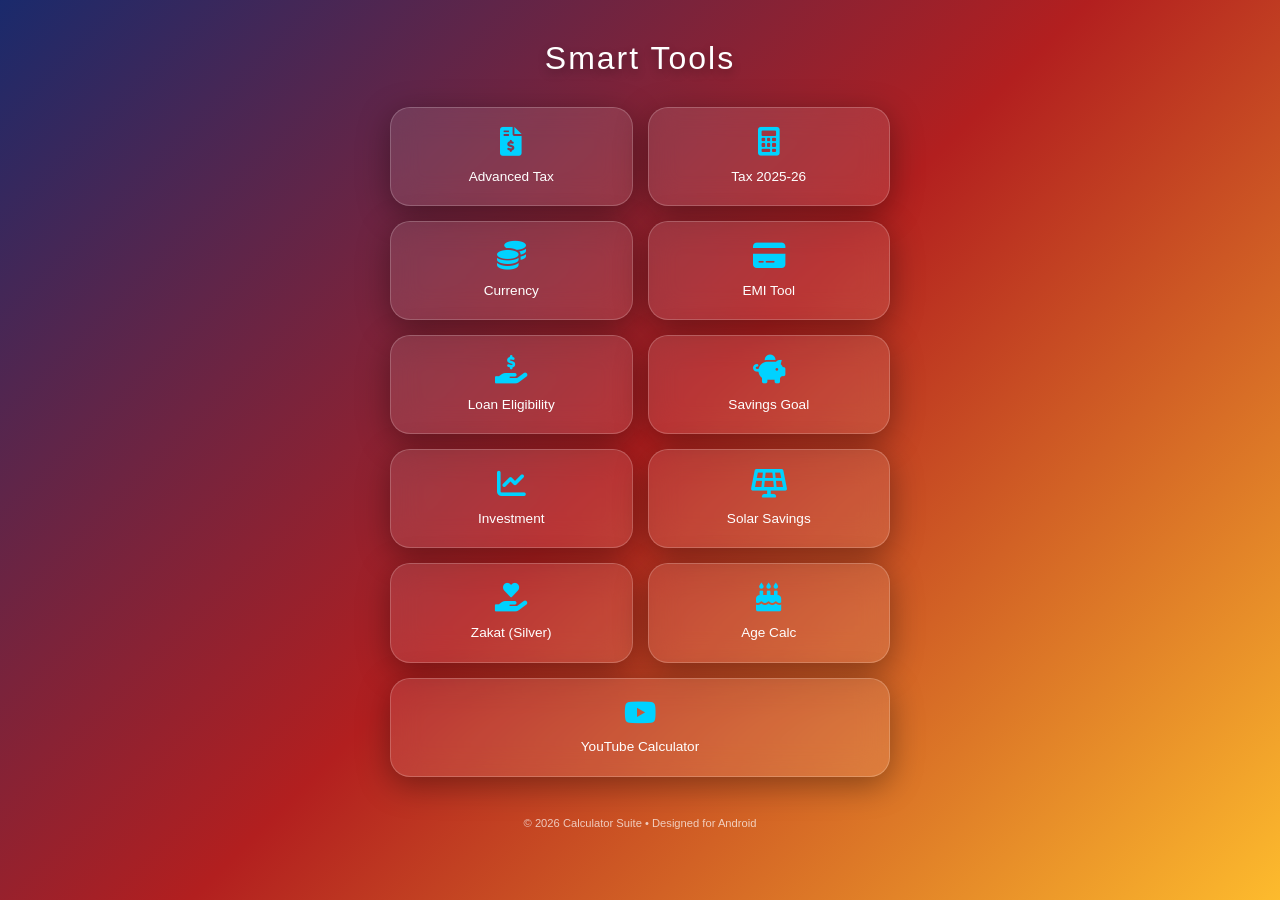
<file: index.html>
<!DOCTYPE html>
<html lang="en">
<head>
    <meta charset="UTF-8">
    <meta name="viewport" content="width=device-width, initial-scale=1.0">
    <title>Calculators Hub</title>
    <link href="https://cdnjs.cloudflare.com/ajax/libs/font-awesome/6.0.0/css/all.min.css" rel="stylesheet">
    <style>
        :root {
            --glass-bg: rgba(255, 255, 255, 0.1);
            --glass-border: rgba(255, 255, 255, 0.2);
            --text-color: #ffffff;
            --accent-color: #00d2ff;
        }

        * {
            margin: 0;
            padding: 0;
            box-sizing: border-box;
            font-family: 'Segoe UI', Roboto, Helvetica, Arial, sans-serif;
        }

        body {
            background: linear-gradient(135deg, #1a2a6c, #b21f1f, #fdbb2d);
            background-attachment: fixed;
            min-height: 100vh;
            display: flex;
            justify-content: center;
            align-items: flex-start;
            padding: 20px;
            color: var(--text-color);
        }

        .container {
            width: 100%;
            max-width: 500px; /* Mobile app feel on desktop */
            margin-top: 20px;
        }

        header {
            text-align: center;
            margin-bottom: 30px;
        }

        header h1 {
            font-weight: 300;
            letter-spacing: 2px;
            font-size: 2rem;
            text-shadow: 0 4px 10px rgba(0,0,0,0.3);
        }

        .grid {
            display: grid;
            grid-template-columns: repeat(2, 1fr);
            gap: 15px;
        }

        .calc-card {
            background: var(--glass-bg);
            backdrop-filter: blur(15px);
            -webkit-backdrop-filter: blur(15px);
            border: 1px solid var(--glass-border);
            border-radius: 20px;
            padding: 20px;
            text-align: center;
            text-decoration: none;
            color: white;
            transition: transform 0.2s, background 0.3s;
            display: flex;
            flex-direction: column;
            align-items: center;
            justify-content: center;
            box-shadow: 0 8px 32px 0 rgba(0, 0, 0, 0.37);
        }

        .calc-card:active {
            transform: scale(0.95);
            background: rgba(255, 255, 255, 0.2);
        }

        .calc-card i {
            font-size: 1.8rem;
            margin-bottom: 12px;
            color: var(--accent-color);
        }

        .calc-card span {
            font-size: 0.85rem;
            font-weight: 500;
            line-height: 1.2;
        }

        /* Full width for specific items or odd numbers */
        .full-width {
            grid-column: span 2;
        }

        footer {
            margin-top: 40px;
            text-align: center;
            font-size: 0.7rem;
            opacity: 0.7;
        }
    </style>
</head>
<body>

<div class="container">
    <header>
        <h1>Smart Tools</h1>
    </header>

    <div class="grid">
        <a href="https://naar04.github.io/calculators/advanced-income-tax-calculator-pakistan.html" class="calc-card">
            <i class="fas fa-file-invoice-dollar"></i>
            <span>Advanced Tax</span>
        </a>
        
        <a href="https://naar04.github.io/calculators/income-tax-calculator-2025-26.html" class="calc-card">
            <i class="fas fa-calculator"></i>
            <span>Tax 2025-26</span>
        </a>

        <a href="https://naar04.github.io/calculators/currency-converter-pakistan-2026-pkr-to.html" class="calc-card">
            <i class="fas fa-coins"></i>
            <span>Currency</span>
        </a>

        <a href="https://naar04.github.io/calculators/emi-calculator-monthly-installment-tool.html" class="calc-card">
            <i class="fas fa-credit-card"></i>
            <span>EMI Tool</span>
        </a>

        <a href="https://naar04.github.io/calculators/loan-eligibility-calculator-pakistan.html" class="calc-card">
            <i class="fas fa-hand-holding-usd"></i>
            <span>Loan Eligibility</span>
        </a>

        <a href="https://naar04.github.io/calculators/savings-goal-calculator-pakistan-2026.html" class="calc-card">
            <i class="fas fa-piggy-bank"></i>
            <span>Savings Goal</span>
        </a>

        <a href="https://naar04.github.io/calculators/savings-investment-calculator-pakistan.html" class="calc-card">
            <i class="fas fa-chart-line"></i>
            <span>Investment</span>
        </a>

        <a href="https://naar04.github.io/calculators/solar-savings-calculator-pakistan-2026.html" class="calc-card">
            <i class="fas fa-solar-panel"></i>
            <span>Solar Savings</span>
        </a>

        <a href="https://naar04.github.io/calculators/zakat-calculator-based-on-silver-nisab.html" class="calc-card">
            <i class="fas fa-hand-holding-heart"></i>
            <span>Zakat (Silver)</span>
        </a>

        <a href="https://naar04.github.io/calculators/age-calculator-2026-exact-age-in-years.html" class="calc-card">
            <i class="fas fa-birthday-cake"></i>
            <span>Age Calc</span>
        </a>

        <a href="https://naar04.github.io/calculators/Youtube_calculator.html" class="calc-card full-width">
            <i class="fab fa-youtube"></i>
            <span>YouTube Calculator</span>
        </a>
    </div>

    <footer>
        © 2026 Calculator Suite • Designed for Android
    </footer>
</div>

</body>
</html>
</file>
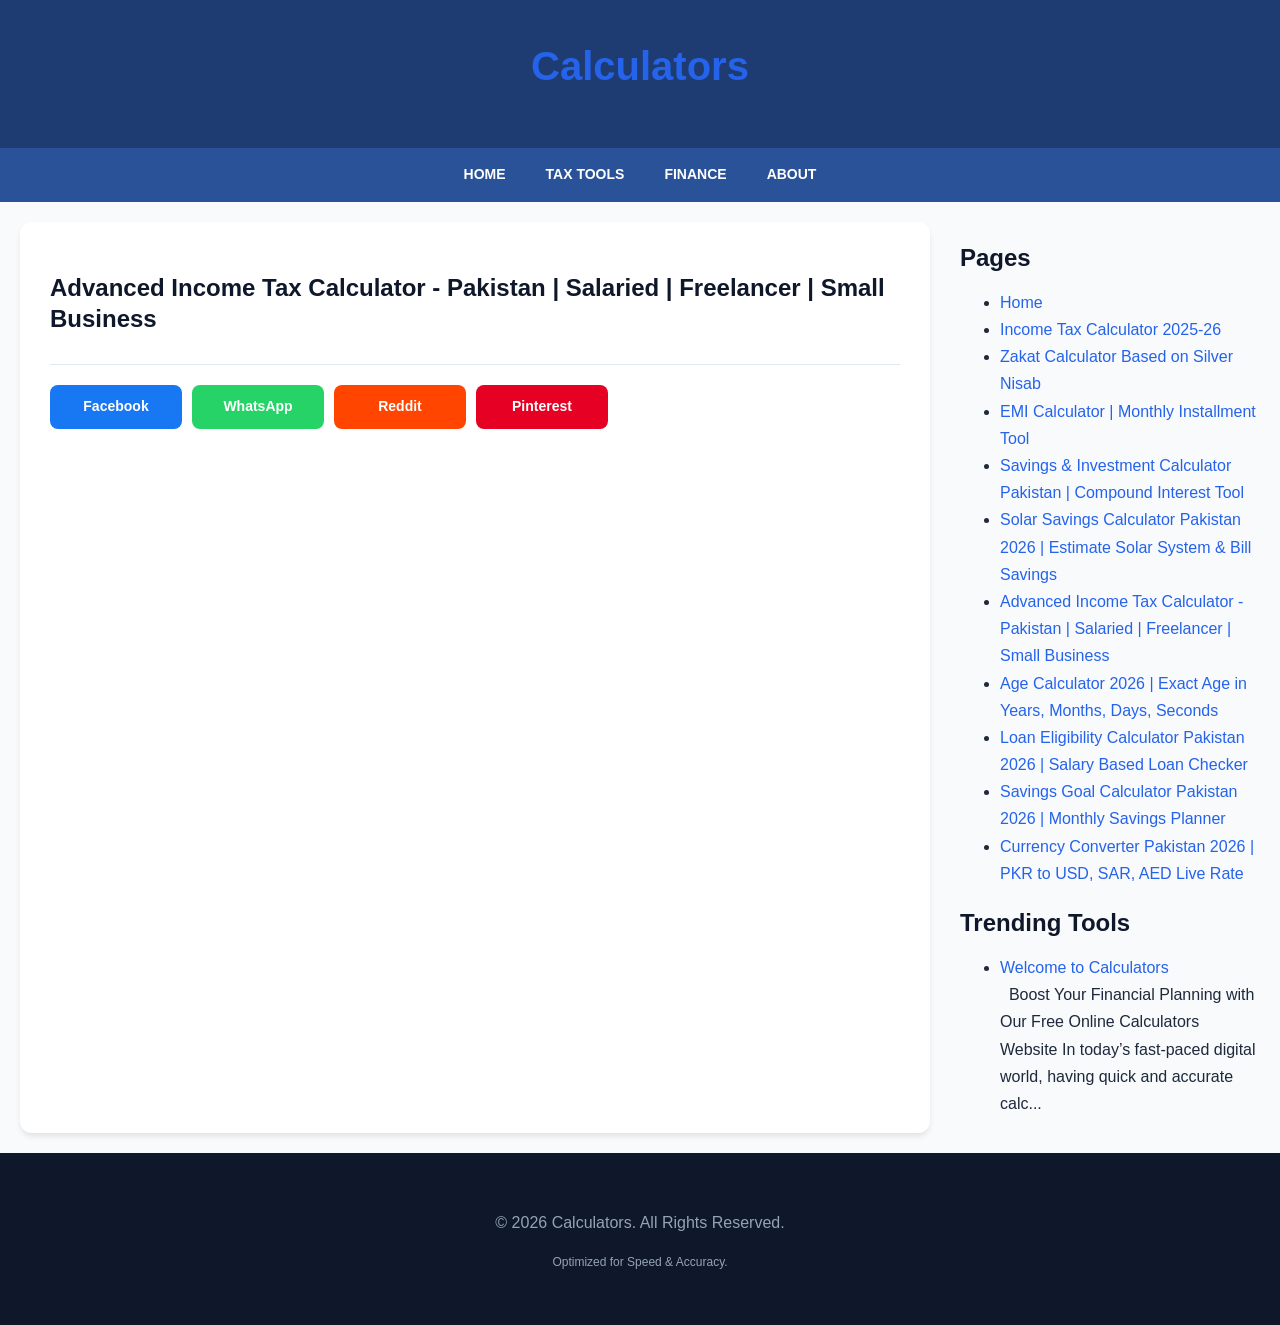
<file: advanced-income-tax-calculator-pakistan.html>
<!DOCTYPE html>
<html class='v2' dir='ltr' xmlns='http://www.w3.org/1999/xhtml' xmlns:b='http://www.google.com/2005/gml/b' xmlns:data='http://www.google.com/2005/gml/data' xmlns:expr='http://www.google.com/2005/gml/expr'>
<head>
<link href='https://www.blogger.com/static/v1/widgets/2872013778-css_bundle_v2.css' rel='stylesheet' type='text/css'/>
<meta charset='UTF-8'/>
<meta content='width=device-width, initial-scale=1' name='viewport'/>
<title>Advanced Income Tax Calculator - Pakistan | Salaried | Freelancer | Small Business | Calculators</title>
<meta content='text/html; charset=UTF-8' http-equiv='Content-Type'/>
<meta content='blogger' name='generator'/>
<link href='https://calculators-pk.blogspot.com/favicon.ico' rel='icon' type='image/x-icon'/>
<link href='https://calculators-pk.blogspot.com/p/advanced-income-tax-calculator-pakistan.html' rel='canonical'/>
<link rel="alternate" type="application/atom+xml" title="Calculators - Atom" href="https://calculators-pk.blogspot.com/feeds/posts/default" />
<link rel="alternate" type="application/rss+xml" title="Calculators - RSS" href="https://calculators-pk.blogspot.com/feeds/posts/default?alt=rss" />
<link rel="service.post" type="application/atom+xml" title="Calculators - Atom" href="https://www.blogger.com/feeds/2702618381823278443/posts/default" />
<!--Can't find substitution for tag [blog.ieCssRetrofitLinks]-->
<meta content='Advanced Income Tax Calculator for Pakistan | Salaried | Freelancer | Small Business. ' name='description'/>
<meta content='https://calculators-pk.blogspot.com/p/advanced-income-tax-calculator-pakistan.html' property='og:url'/>
<meta content='Advanced Income Tax Calculator - Pakistan | Salaried | Freelancer | Small Business' property='og:title'/>
<meta content='Advanced Income Tax Calculator for Pakistan | Salaried | Freelancer | Small Business. ' property='og:description'/>
<!-- SEO & Social Meta Tags -->
<meta content='Advanced Income Tax Calculator for Pakistan | Salaried | Freelancer | Small Business. ' name='description'/>
<link href='https://calculators-pk.blogspot.com/p/advanced-income-tax-calculator-pakistan.html' rel='canonical'/>
<style id='page-skin-1' type='text/css'><!--
/* RESET & CORE COLORS */
body {
margin: 0; padding: 0;
font-family: -apple-system, BlinkMacSystemFont, "Segoe UI", Roboto, Helvetica, Arial, sans-serif;
background-color: #f8fafc; /* Light background */
color: #1e293b; /* Dark charcoal text for readability */
line-height: 1.7;
-webkit-font-smoothing: antialiased;
}
/* TYPOGRAPHY */
h1, h2, h3 { color: #0f172a; line-height: 1.3; margin-bottom: 1rem; }
a { color: #2563eb; text-decoration: none; transition: color 0.2s; }
a:hover { color: #1d4ed8; text-decoration: underline; }
/* LAYOUT - FULL WIDTH */
.site-wrapper { width: 100%; display: flex; flex-direction: column; min-height: 100vh; }
.header { background: #1e3c72; color: #ffffff; padding: 40px 20px; text-align: center; }
.header h1 { color: #ffffff; margin: 0; font-size: 2.5rem; }
.nav { background: #2a5298; position: sticky; top: 0; z-index: 100; display: flex; justify-content: center; overflow-x: auto; }
.nav a { color: #ffffff; padding: 15px 20px; font-weight: 600; font-size: 14px; text-transform: uppercase; white-space: nowrap; }
.nav a:hover { background: rgba(255,255,255,0.1); }
.content-container {
display: flex;
width: 100%;
box-sizing: border-box;
padding: 20px;
gap: 30px;
}
.main-area { flex: 3; background: #ffffff; padding: 30px; border-radius: 12px; box-shadow: 0 4px 6px -1px rgba(0,0,0,0.1); }
.sidebar-area { flex: 1; min-width: 300px; }
/* GRID FOR HOMEPAGE LINKS */
.tool-grid { display: grid; grid-template-columns: repeat(auto-fill, minmax(280px, 1fr)); gap: 20px; }
.tool-card {
border: 1px solid #e2e8f0; padding: 25px; border-radius: 12px;
background: #ffffff; transition: transform 0.2s, box-shadow 0.2s;
}
.tool-card:hover { transform: translateY(-4px); box-shadow: 0 10px 15px -3px rgba(0,0,0,0.1); border-color: #2563eb; }
.tool-card h3 { margin: 0 0 10px 0; font-size: 1.25rem; }
/* SOCIAL SHARING */
.share-container { display: flex; flex-wrap: wrap; gap: 10px; margin-top: 30px; padding-top: 20px; border-top: 1px solid #e2e8f0; }
.s-btn {
padding: 10px 16px; border-radius: 8px; color: #fff; font-size: 14px; font-weight: 600;
display: flex; align-items: center; justify-content: center; min-width: 100px;
}
.fb { background: #1877F2; } .wa { background: #25D366; } .rd { background: #FF4500; } .pn { background: #E60023; }
/* FOOTER */
.footer { background: #0f172a; color: #94a3b8; text-align: center; padding: 40px 20px; margin-top: auto; }
/* MOBILE OPTIMIZATION */
@media (max-width: 768px) {
.content-container { flex-direction: column; padding: 10px; }
.header h1 { font-size: 1.8rem; }
.main-area { padding: 20px; }
}

--></style>
<link href='https://www.blogger.com/dyn-css/authorization.css?targetBlogID=2702618381823278443&amp;zx=bb4af068-dd2e-41c5-9138-1f1d9ab38d9c' media='none' onload='if(media!=&#39;all&#39;)media=&#39;all&#39;' rel='stylesheet'/><noscript><link href='https://www.blogger.com/dyn-css/authorization.css?targetBlogID=2702618381823278443&amp;zx=bb4af068-dd2e-41c5-9138-1f1d9ab38d9c' rel='stylesheet'/></noscript>
<meta name='google-adsense-platform-account' content='ca-host-pub-1556223355139109'/>
<meta name='google-adsense-platform-domain' content='blogspot.com'/>

</head>
<body>
<div class='site-wrapper'>
<header class='header'>
<div class='section' id='header'><div class='widget Header' data-version='1' id='Header1'>
<div id='header-inner'>
<div class='titlewrapper'>
<h1 class='title'>
<a href='https://calculators-pk.blogspot.com/'>
Calculators
</a>
</h1>
</div>
<div class='descriptionwrapper'>
<p class='description'><span>
</span></p>
</div>
</div>
</div></div>
</header>
<nav class='nav'>
<a href='https://calculators-pk.blogspot.com/'>Home</a>
<a href='/p/tax-calculator.html'>Tax Tools</a>
<a href='/p/financial-tools.html'>Finance</a>
<a href='/p/about.html'>About</a>
</nav>
<div class='content-container'>
<main class='main-area'>
<!-- HOMEPAGE: SHOWS PAGE LIST AS GRID -->
<!-- STATIC PAGES CONTENT -->
<div class='section' id='main'><div class='widget Blog' data-version='1' id='Blog1'>
<article class='post'>
<h1 class='post-title'>Advanced Income Tax Calculator - Pakistan | Salaried | Freelancer | Small Business</h1>
<div class='post-body'>
<!--DOCTYPE html-->

<html lang="en">
<head>
  <meta charset="UTF-8">
  <title>Advanced Income Tax - Full Page Chat</title>
  <meta name="viewport" content="width=device-width, initial-scale=1.0">

  <!-- Botpress Scripts -->

  <script src="https://cdn.botpress.cloud/webchat/v3.6/inject.js"></script>

  <script src="https://files.bpcontent.cloud/2026/03/22/11/20260322112827-HHS6YX00.js" defer></script>

  <style>
    body {
      margin: 0;
      padding: 0;
      overflow: hidden;
    }

    /* Hide floating button */
    .bpFab {
      display: none !important;
    }

    /* Make chatbot full screen */
    .bpWebchat {
      position: fixed !important;
      top: 0;
      left: 0;
      width: 100vw !important;
      height: 100vh !important;
      max-width: 100% !important;
      max-height: 100% !important;
      border-radius: 0 !important;
    }
  </style>

</head>

<body>

<script>
  window.addEventListener("load", function () {
    window.botpress.on("webchat:initialized", function () {
      window.botpress.open();
    });
  });
</script>

</body>
</html>
</div>
<div class='share-container'>
<a class='s-btn fb' href='https://www.facebook.com/sharer/sharer.php?u=https://calculators-pk.blogspot.com/p/advanced-income-tax-calculator-pakistan.html' target='_blank'>Facebook</a>
<a class='s-btn wa' href='https://api.whatsapp.com/send?text=https://calculators-pk.blogspot.com/p/advanced-income-tax-calculator-pakistan.html' target='_blank'>WhatsApp</a>
<a class='s-btn rd' href='https://www.reddit.com/submit?url=https://calculators-pk.blogspot.com/p/advanced-income-tax-calculator-pakistan.html' target='_blank'>Reddit</a>
<a class='s-btn pn' href='https://pinterest.com/pin/create/button/?url=https://calculators-pk.blogspot.com/p/advanced-income-tax-calculator-pakistan.html' target='_blank'>Pinterest</a>
</div>
</article>
</div></div>
</main>
<aside class='sidebar-area'>
<div class='section' id='sidebar'><div class='widget PageList' data-version='1' id='PageList2'>
<h2>Pages</h2>
<div class='widget-content'>
<ul>
<li>
<a href='http://calculators-pk.blogspot.com/'>Home</a>
</li>
<li>
<a href='https://calculators-pk.blogspot.com/p/income-tax-calculator-2025-26.html'>Income Tax Calculator 2025-26</a>
</li>
<li>
<a href='https://calculators-pk.blogspot.com/p/zakat-calculator-based-on-silver-nisab.html'>Zakat Calculator Based on Silver Nisab</a>
</li>
<li>
<a href='https://calculators-pk.blogspot.com/p/emi-calculator-monthly-installment-tool.html'>EMI Calculator | Monthly Installment Tool</a>
</li>
<li>
<a href='https://calculators-pk.blogspot.com/p/savings-investment-calculator-pakistan.html'>Savings & Investment Calculator Pakistan | Compound Interest Tool</a>
</li>
<li>
<a href='https://calculators-pk.blogspot.com/p/solar-savings-calculator-pakistan-2026.html'>Solar Savings Calculator Pakistan 2026 | Estimate Solar System & Bill Savings</a>
</li>
<li class='selected'>
<a href='https://calculators-pk.blogspot.com/p/advanced-income-tax-calculator-pakistan.html'>Advanced Income Tax Calculator - Pakistan | Salaried | Freelancer | Small Business</a>
</li>
<li>
<a href='https://calculators-pk.blogspot.com/p/age-calculator-2026-exact-age-in-years.html'>Age Calculator 2026 | Exact Age in Years, Months, Days, Seconds</a>
</li>
<li>
<a href='https://calculators-pk.blogspot.com/p/loan-eligibility-calculator-pakistan.html'>Loan Eligibility Calculator Pakistan 2026 | Salary Based Loan Checker</a>
</li>
<li>
<a href='https://calculators-pk.blogspot.com/p/savings-goal-calculator-pakistan-2026.html'>Savings Goal Calculator Pakistan 2026 | Monthly Savings Planner</a>
</li>
<li>
<a href='https://calculators-pk.blogspot.com/p/currency-converter-pakistan-2026-pkr-to.html'>Currency Converter Pakistan 2026 | PKR to USD, SAR, AED Live Rate</a>
</li>
</ul>
<div class='clear'></div>
</div>
</div><div class='widget PopularPosts' data-version='1' id='PopularPosts1'>
<h2>Trending Tools</h2>
<div class='widget-content popular-posts'>
<ul>
<li>
<div class='item-content'>
<div class='item-title'><a href='https://calculators-pk.blogspot.com/2026/04/welcome-to-calculators.html'>Welcome to Calculators</a></div>
<div class='item-snippet'>&#160; Boost Your Financial Planning with Our Free Online Calculators Website In today&#8217;s fast-paced digital world, having quick and accurate calc...</div>
</div>
<div style='clear: both;'></div>
</li>
</ul>
<div class='clear'></div>
</div>
</div></div>
</aside>
</div>
<footer class='footer'>
<div class='no-items section' id='footer-content'></div>
<p>&#169; <span id='year'></span><script>document.getElementById('year').innerHTML = new Date().getFullYear();</script>
Calculators. All Rights Reserved.</p>
<p style='font-size: 12px;'>Optimized for Speed & Accuracy.</p>
</footer>
</div>

<script type="text/javascript" src="https://www.blogger.com/static/v1/widgets/1938150095-widgets.js"></script>
<script type='text/javascript'>
window['__wavt'] = 'AAVkm1ss3Xe2ovo3F8enezusdmbl:1778166424520';_WidgetManager._Init('//www.blogger.com/rearrange?blogID\x3d2702618381823278443','//calculators-pk.blogspot.com/p/advanced-income-tax-calculator-pakistan.html','2702618381823278443');
_WidgetManager._SetDataContext([{'name': 'blog', 'data': {'blogId': '2702618381823278443', 'title': 'Calculators', 'url': 'https://calculators-pk.blogspot.com/p/advanced-income-tax-calculator-pakistan.html', 'canonicalUrl': 'https://calculators-pk.blogspot.com/p/advanced-income-tax-calculator-pakistan.html', 'homepageUrl': 'https://calculators-pk.blogspot.com/', 'searchUrl': 'https://calculators-pk.blogspot.com/search', 'canonicalHomepageUrl': 'https://calculators-pk.blogspot.com/', 'blogspotFaviconUrl': 'https://calculators-pk.blogspot.com/favicon.ico', 'bloggerUrl': 'https://www.blogger.com', 'hasCustomDomain': false, 'httpsEnabled': true, 'enabledCommentProfileImages': true, 'gPlusViewType': 'FILTERED_POSTMOD', 'adultContent': false, 'analyticsAccountNumber': '', 'encoding': 'UTF-8', 'locale': 'en-GB', 'localeUnderscoreDelimited': 'en_gb', 'languageDirection': 'ltr', 'isPrivate': false, 'isMobile': false, 'isMobileRequest': false, 'mobileClass': '', 'isPrivateBlog': false, 'isDynamicViewsAvailable': true, 'feedLinks': '\x3clink rel\x3d\x22alternate\x22 type\x3d\x22application/atom+xml\x22 title\x3d\x22Calculators - Atom\x22 href\x3d\x22https://calculators-pk.blogspot.com/feeds/posts/default\x22 /\x3e\n\x3clink rel\x3d\x22alternate\x22 type\x3d\x22application/rss+xml\x22 title\x3d\x22Calculators - RSS\x22 href\x3d\x22https://calculators-pk.blogspot.com/feeds/posts/default?alt\x3drss\x22 /\x3e\n\x3clink rel\x3d\x22service.post\x22 type\x3d\x22application/atom+xml\x22 title\x3d\x22Calculators - Atom\x22 href\x3d\x22https://www.blogger.com/feeds/2702618381823278443/posts/default\x22 /\x3e\n', 'meTag': '', 'adsenseHostId': 'ca-host-pub-1556223355139109', 'adsenseHasAds': false, 'adsenseAutoAds': false, 'boqCommentIframeForm': true, 'loginRedirectParam': '', 'view': '', 'dynamicViewsCommentsSrc': '//www.blogblog.com/dynamicviews/4224c15c4e7c9321/js/comments.js', 'dynamicViewsScriptSrc': '//www.blogblog.com/dynamicviews/9b0d27acf08351d1', 'plusOneApiSrc': 'https://apis.google.com/js/platform.js', 'disableGComments': true, 'interstitialAccepted': false, 'sharing': {'platforms': [{'name': 'Get link', 'key': 'link', 'shareMessage': 'Get link', 'target': ''}, {'name': 'Facebook', 'key': 'facebook', 'shareMessage': 'Share to Facebook', 'target': 'facebook'}, {'name': 'BlogThis!', 'key': 'blogThis', 'shareMessage': 'BlogThis!', 'target': 'blog'}, {'name': 'X', 'key': 'twitter', 'shareMessage': 'Share to X', 'target': 'twitter'}, {'name': 'Pinterest', 'key': 'pinterest', 'shareMessage': 'Share to Pinterest', 'target': 'pinterest'}, {'name': 'Email', 'key': 'email', 'shareMessage': 'Email', 'target': 'email'}], 'disableGooglePlus': true, 'googlePlusShareButtonWidth': 0, 'googlePlusBootstrap': '\x3cscript type\x3d\x22text/javascript\x22\x3ewindow.___gcfg \x3d {\x27lang\x27: \x27en_GB\x27};\x3c/script\x3e'}, 'hasCustomJumpLinkMessage': false, 'jumpLinkMessage': 'Read more', 'pageType': 'static_page', 'pageId': '705133353455413738', 'pageName': 'Advanced Income Tax Calculator - Pakistan | Salaried | Freelancer | Small Business', 'pageTitle': 'Calculators: Advanced Income Tax Calculator - Pakistan | Salaried | Freelancer | Small Business', 'metaDescription': 'Advanced Income Tax Calculator for Pakistan | Salaried | Freelancer | Small Business. '}}, {'name': 'features', 'data': {}}, {'name': 'messages', 'data': {'edit': 'Edit', 'linkCopiedToClipboard': 'Link copied to clipboard', 'ok': 'Ok', 'postLink': 'Post link'}}, {'name': 'template', 'data': {'name': 'custom', 'localizedName': 'Custom', 'isResponsive': false, 'isAlternateRendering': false, 'isCustom': true}}, {'name': 'view', 'data': {'classic': {'name': 'classic', 'url': '?view\x3dclassic'}, 'flipcard': {'name': 'flipcard', 'url': '?view\x3dflipcard'}, 'magazine': {'name': 'magazine', 'url': '?view\x3dmagazine'}, 'mosaic': {'name': 'mosaic', 'url': '?view\x3dmosaic'}, 'sidebar': {'name': 'sidebar', 'url': '?view\x3dsidebar'}, 'snapshot': {'name': 'snapshot', 'url': '?view\x3dsnapshot'}, 'timeslide': {'name': 'timeslide', 'url': '?view\x3dtimeslide'}, 'isMobile': false, 'title': 'Advanced Income Tax Calculator - Pakistan | Salaried | Freelancer | Small Business', 'description': 'Advanced Income Tax Calculator for Pakistan | Salaried | Freelancer | Small Business. ', 'url': 'https://calculators-pk.blogspot.com/p/advanced-income-tax-calculator-pakistan.html', 'type': 'item', 'isSingleItem': true, 'isMultipleItems': false, 'isError': false, 'isPage': true, 'isPost': false, 'isHomepage': false, 'isArchive': false, 'isLabelSearch': false, 'pageId': 705133353455413738}}]);
_WidgetManager._RegisterWidget('_HeaderView', new _WidgetInfo('Header1', 'header', document.getElementById('Header1'), {}, 'displayModeFull'));
_WidgetManager._RegisterWidget('_PageListView', new _WidgetInfo('PageList1', 'homepage-pages', document.getElementById('PageList1'), {'title': 'Pages', 'links': [{'isCurrentPage': false, 'href': 'http://calculators-pk.blogspot.com/', 'title': 'Home'}, {'isCurrentPage': false, 'href': 'https://calculators-pk.blogspot.com/p/income-tax-calculator-2025-26.html', 'id': '6751245810044793733', 'title': 'Income Tax Calculator 2025-26'}, {'isCurrentPage': true, 'href': 'https://calculators-pk.blogspot.com/p/advanced-income-tax-calculator-pakistan.html', 'id': '705133353455413738', 'title': 'Advanced Income Tax Calculator - Pakistan | Salaried | Freelancer | Small Business'}, {'isCurrentPage': false, 'href': 'https://calculators-pk.blogspot.com/p/solar-savings-calculator-pakistan-2026.html', 'id': '3089520296751118763', 'title': 'Solar Savings Calculator Pakistan 2026 | Estimate Solar System \x26 Bill Savings'}, {'isCurrentPage': false, 'href': 'https://calculators-pk.blogspot.com/p/emi-calculator-monthly-installment-tool.html', 'id': '8513034003594177230', 'title': 'EMI Calculator | Monthly Installment Tool'}, {'isCurrentPage': false, 'href': 'https://calculators-pk.blogspot.com/p/zakat-calculator-based-on-silver-nisab.html', 'id': '2530985397953608443', 'title': 'Zakat Calculator Based on Silver Nisab'}, {'isCurrentPage': false, 'href': 'https://calculators-pk.blogspot.com/p/savings-investment-calculator-pakistan.html', 'id': '2157435929506902652', 'title': 'Savings \x26 Investment Calculator Pakistan | Compound Interest Tool'}], 'mobile': false, 'showPlaceholder': true, 'hasCurrentPage': true}, 'displayModeFull'));
_WidgetManager._RegisterWidget('_BlogView', new _WidgetInfo('Blog1', 'main', document.getElementById('Blog1'), {'cmtInteractionsEnabled': false, 'lightboxEnabled': true, 'lightboxModuleUrl': 'https://www.blogger.com/static/v1/jsbin/1793375781-lbx__en_gb.js', 'lightboxCssUrl': 'https://www.blogger.com/static/v1/v-css/828616780-lightbox_bundle.css'}, 'displayModeFull'));
_WidgetManager._RegisterWidget('_PageListView', new _WidgetInfo('PageList2', 'sidebar', document.getElementById('PageList2'), {'title': 'Pages', 'links': [{'isCurrentPage': false, 'href': 'http://calculators-pk.blogspot.com/', 'title': 'Home'}, {'isCurrentPage': false, 'href': 'https://calculators-pk.blogspot.com/p/income-tax-calculator-2025-26.html', 'id': '6751245810044793733', 'title': 'Income Tax Calculator 2025-26'}, {'isCurrentPage': false, 'href': 'https://calculators-pk.blogspot.com/p/zakat-calculator-based-on-silver-nisab.html', 'id': '2530985397953608443', 'title': 'Zakat Calculator Based on Silver Nisab'}, {'isCurrentPage': false, 'href': 'https://calculators-pk.blogspot.com/p/emi-calculator-monthly-installment-tool.html', 'id': '8513034003594177230', 'title': 'EMI Calculator | Monthly Installment Tool'}, {'isCurrentPage': false, 'href': 'https://calculators-pk.blogspot.com/p/savings-investment-calculator-pakistan.html', 'id': '2157435929506902652', 'title': 'Savings \x26 Investment Calculator Pakistan | Compound Interest Tool'}, {'isCurrentPage': false, 'href': 'https://calculators-pk.blogspot.com/p/solar-savings-calculator-pakistan-2026.html', 'id': '3089520296751118763', 'title': 'Solar Savings Calculator Pakistan 2026 | Estimate Solar System \x26 Bill Savings'}, {'isCurrentPage': true, 'href': 'https://calculators-pk.blogspot.com/p/advanced-income-tax-calculator-pakistan.html', 'id': '705133353455413738', 'title': 'Advanced Income Tax Calculator - Pakistan | Salaried | Freelancer | Small Business'}, {'isCurrentPage': false, 'href': 'https://calculators-pk.blogspot.com/p/age-calculator-2026-exact-age-in-years.html', 'id': '3509199597934175111', 'title': 'Age Calculator 2026 | Exact Age in Years, Months, Days, Seconds'}, {'isCurrentPage': false, 'href': 'https://calculators-pk.blogspot.com/p/loan-eligibility-calculator-pakistan.html', 'id': '1903358093235684390', 'title': 'Loan Eligibility Calculator Pakistan 2026 | Salary Based Loan Checker'}, {'isCurrentPage': false, 'href': 'https://calculators-pk.blogspot.com/p/savings-goal-calculator-pakistan-2026.html', 'id': '7458946280280406397', 'title': 'Savings Goal Calculator Pakistan 2026 | Monthly Savings Planner'}, {'isCurrentPage': false, 'href': 'https://calculators-pk.blogspot.com/p/currency-converter-pakistan-2026-pkr-to.html', 'id': '1805989561736020575', 'title': 'Currency Converter Pakistan 2026 | PKR to USD, SAR, AED Live Rate'}], 'mobile': false, 'showPlaceholder': true, 'hasCurrentPage': true}, 'displayModeFull'));
_WidgetManager._RegisterWidget('_PopularPostsView', new _WidgetInfo('PopularPosts1', 'sidebar', document.getElementById('PopularPosts1'), {}, 'displayModeFull'));
</script>
</body>
</html>
</file>
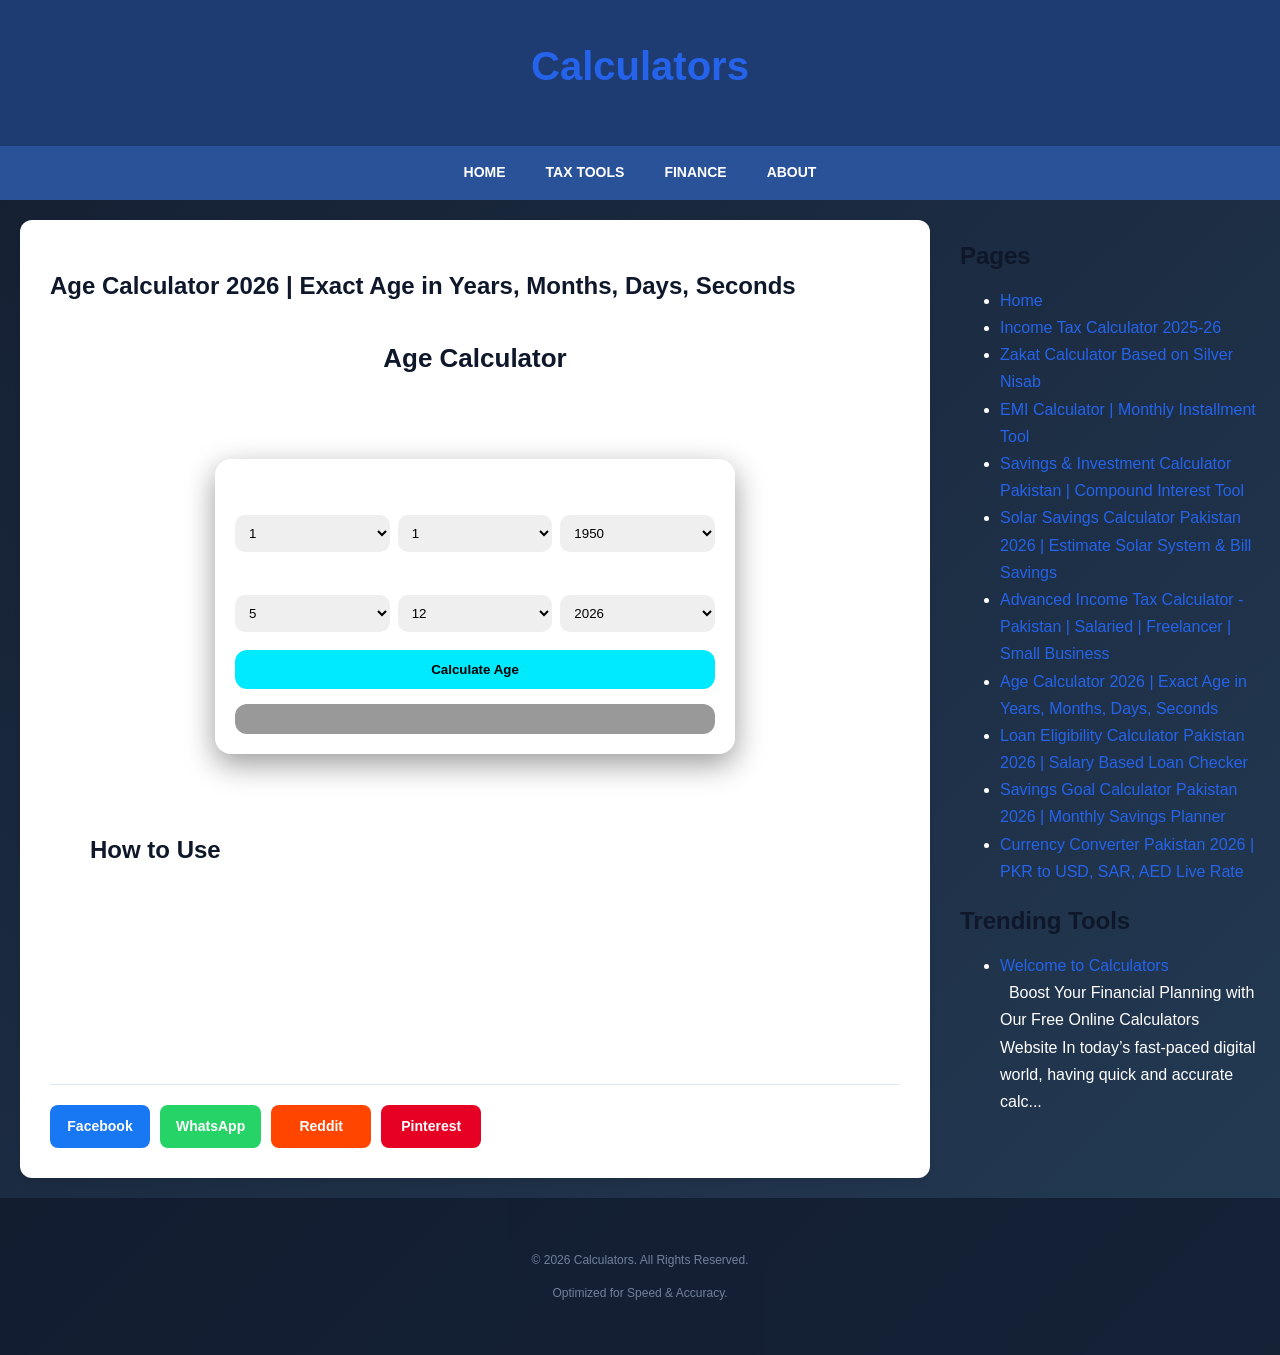
<file: age-calculator-2026-exact-age-in-years.html>
<!DOCTYPE html>
<html class='v2' dir='ltr' xmlns='http://www.w3.org/1999/xhtml' xmlns:b='http://www.google.com/2005/gml/b' xmlns:data='http://www.google.com/2005/gml/data' xmlns:expr='http://www.google.com/2005/gml/expr'>
<head>
<link href='https://www.blogger.com/static/v1/widgets/2872013778-css_bundle_v2.css' rel='stylesheet' type='text/css'/>
<meta charset='UTF-8'/>
<meta content='width=device-width, initial-scale=1' name='viewport'/>
<title>Age Calculator 2026 | Exact Age in Years, Months, Days, Seconds | Calculators</title>
<meta content='text/html; charset=UTF-8' http-equiv='Content-Type'/>
<meta content='blogger' name='generator'/>
<link href='https://calculators-pk.blogspot.com/favicon.ico' rel='icon' type='image/x-icon'/>
<link href='https://calculators-pk.blogspot.com/p/age-calculator-2026-exact-age-in-years.html' rel='canonical'/>
<link rel="alternate" type="application/atom+xml" title="Calculators - Atom" href="https://calculators-pk.blogspot.com/feeds/posts/default" />
<link rel="alternate" type="application/rss+xml" title="Calculators - RSS" href="https://calculators-pk.blogspot.com/feeds/posts/default?alt=rss" />
<link rel="service.post" type="application/atom+xml" title="Calculators - Atom" href="https://www.blogger.com/feeds/2702618381823278443/posts/default" />
<!--Can't find substitution for tag [blog.ieCssRetrofitLinks]-->
<meta content='Free advanced age calculator. Calculate your exact age in years, months, days, hours, minutes and seconds. Mobile friendly and easy to use."' name='description'/>
<meta content='https://calculators-pk.blogspot.com/p/age-calculator-2026-exact-age-in-years.html' property='og:url'/>
<meta content='Age Calculator 2026 | Exact Age in Years, Months, Days, Seconds' property='og:title'/>
<meta content='Free advanced age calculator. Calculate your exact age in years, months, days, hours, minutes and seconds. Mobile friendly and easy to use.&quot;' property='og:description'/>
<!-- SEO & Social Meta Tags -->
<meta content='Free advanced age calculator. Calculate your exact age in years, months, days, hours, minutes and seconds. Mobile friendly and easy to use."' name='description'/>
<link href='https://calculators-pk.blogspot.com/p/age-calculator-2026-exact-age-in-years.html' rel='canonical'/>
<style id='page-skin-1' type='text/css'><!--
/* RESET & CORE COLORS */
body {
margin: 0; padding: 0;
font-family: -apple-system, BlinkMacSystemFont, "Segoe UI", Roboto, Helvetica, Arial, sans-serif;
background-color: #f8fafc; /* Light background */
color: #1e293b; /* Dark charcoal text for readability */
line-height: 1.7;
-webkit-font-smoothing: antialiased;
}
/* TYPOGRAPHY */
h1, h2, h3 { color: #0f172a; line-height: 1.3; margin-bottom: 1rem; }
a { color: #2563eb; text-decoration: none; transition: color 0.2s; }
a:hover { color: #1d4ed8; text-decoration: underline; }
/* LAYOUT - FULL WIDTH */
.site-wrapper { width: 100%; display: flex; flex-direction: column; min-height: 100vh; }
.header { background: #1e3c72; color: #ffffff; padding: 40px 20px; text-align: center; }
.header h1 { color: #ffffff; margin: 0; font-size: 2.5rem; }
.nav { background: #2a5298; position: sticky; top: 0; z-index: 100; display: flex; justify-content: center; overflow-x: auto; }
.nav a { color: #ffffff; padding: 15px 20px; font-weight: 600; font-size: 14px; text-transform: uppercase; white-space: nowrap; }
.nav a:hover { background: rgba(255,255,255,0.1); }
.content-container {
display: flex;
width: 100%;
box-sizing: border-box;
padding: 20px;
gap: 30px;
}
.main-area { flex: 3; background: #ffffff; padding: 30px; border-radius: 12px; box-shadow: 0 4px 6px -1px rgba(0,0,0,0.1); }
.sidebar-area { flex: 1; min-width: 300px; }
/* GRID FOR HOMEPAGE LINKS */
.tool-grid { display: grid; grid-template-columns: repeat(auto-fill, minmax(280px, 1fr)); gap: 20px; }
.tool-card {
border: 1px solid #e2e8f0; padding: 25px; border-radius: 12px;
background: #ffffff; transition: transform 0.2s, box-shadow 0.2s;
}
.tool-card:hover { transform: translateY(-4px); box-shadow: 0 10px 15px -3px rgba(0,0,0,0.1); border-color: #2563eb; }
.tool-card h3 { margin: 0 0 10px 0; font-size: 1.25rem; }
/* SOCIAL SHARING */
.share-container { display: flex; flex-wrap: wrap; gap: 10px; margin-top: 30px; padding-top: 20px; border-top: 1px solid #e2e8f0; }
.s-btn {
padding: 10px 16px; border-radius: 8px; color: #fff; font-size: 14px; font-weight: 600;
display: flex; align-items: center; justify-content: center; min-width: 100px;
}
.fb { background: #1877F2; } .wa { background: #25D366; } .rd { background: #FF4500; } .pn { background: #E60023; }
/* FOOTER */
.footer { background: #0f172a; color: #94a3b8; text-align: center; padding: 40px 20px; margin-top: auto; }
/* MOBILE OPTIMIZATION */
@media (max-width: 768px) {
.content-container { flex-direction: column; padding: 10px; }
.header h1 { font-size: 1.8rem; }
.main-area { padding: 20px; }
}

--></style>
<link href='https://www.blogger.com/dyn-css/authorization.css?targetBlogID=2702618381823278443&amp;zx=bb4af068-dd2e-41c5-9138-1f1d9ab38d9c' media='none' onload='if(media!=&#39;all&#39;)media=&#39;all&#39;' rel='stylesheet'/><noscript><link href='https://www.blogger.com/dyn-css/authorization.css?targetBlogID=2702618381823278443&amp;zx=bb4af068-dd2e-41c5-9138-1f1d9ab38d9c' rel='stylesheet'/></noscript>
<meta name='google-adsense-platform-account' content='ca-host-pub-1556223355139109'/>
<meta name='google-adsense-platform-domain' content='blogspot.com'/>

</head>
<body>
<div class='site-wrapper'>
<header class='header'>
<div class='section' id='header'><div class='widget Header' data-version='1' id='Header1'>
<div id='header-inner'>
<div class='titlewrapper'>
<h1 class='title'>
<a href='https://calculators-pk.blogspot.com/'>
Calculators
</a>
</h1>
</div>
<div class='descriptionwrapper'>
<p class='description'><span>
</span></p>
</div>
</div>
</div></div>
</header>
<nav class='nav'>
<a href='https://calculators-pk.blogspot.com/'>Home</a>
<a href='/p/tax-calculator.html'>Tax Tools</a>
<a href='/p/financial-tools.html'>Finance</a>
<a href='/p/about.html'>About</a>
</nav>
<div class='content-container'>
<main class='main-area'>
<!-- HOMEPAGE: SHOWS PAGE LIST AS GRID -->
<!-- STATIC PAGES CONTENT -->
<div class='section' id='main'><div class='widget Blog' data-version='1' id='Blog1'>
<article class='post'>
<h1 class='post-title'>Age Calculator 2026 | Exact Age in Years, Months, Days, Seconds</h1>
<div class='post-body'>
<!--DOCTYPE html-->
<html lang="en">
<head>
<meta charset="UTF-8">
<meta name="viewport" content="width=device-width, initial-scale=1.0">



<meta name="description" content="Free advanced age calculator. Calculate your exact age in years, months, days, hours, minutes and seconds. Mobile friendly and easy to use.">

<style>
*{box-sizing:border-box}
body{
  margin:0;
  font-family:'Segoe UI',sans-serif;
  background:linear-gradient(135deg,#141e30,#243b55);
  color:#fff;
}

header{
  text-align:center;
  padding:25px 15px;
}

header h1{
  margin:0;
  font-size:26px;
}

header p{
  margin-top:6px;
  opacity:0.8;
  font-size:14px;
}

.container{
  max-width:550px;
  margin:auto;
  padding:15px;
}

.card{
  background:rgba(255,255,255,0.08);
  backdrop-filter:blur(12px);
  padding:20px;
  border-radius:16px;
  box-shadow:0 10px 30px rgba(0,0,0,0.4);
}

label{
  font-size:13px;
  opacity:0.8;
}

.select-group{
  display:flex;
  gap:8px;
  margin:8px 0;
}

select{
  flex:1;
  padding:10px;
  border-radius:10px;
  border:none;
  outline:none;
}

button{
  width:100%;
  padding:12px;
  border:none;
  border-radius:12px;
  background:#00eaff;
  color:#000;
  font-weight:bold;
  cursor:pointer;
  margin-top:10px;
}

button:active{transform:scale(0.97)}

.result{
  margin-top:15px;
  padding:15px;
  background:rgba(0,0,0,0.4);
  border-radius:12px;
  font-size:14px;
  line-height:1.6;
}

.highlight{
  font-size:18px;
  font-weight:bold;
  color:#00eaff;
}

.grid{
  display:grid;
  grid-template-columns:repeat(2,1fr);
  gap:10px;
  margin-top:10px;
}

.box{
  background:rgba(255,255,255,0.08);
  padding:10px;
  border-radius:10px;
  text-align:center;
}

section{
  max-width:800px;
  margin:30px auto;
  padding:15px;
  line-height:1.6;
}

footer{
  text-align:center;
  padding:20px;
  font-size:12px;
  opacity:0.7;
}
</style>
</head>

<body>

<header>
<h1>Age Calculator</h1>
<p>Calculate your exact age instantly</p>
</header>

<div class="container">
<div class="card">

<label>Date of Birth</label>
<div class="select-group">
<select id="dobDay"></select>
<select id="dobMonth"></select>
<select id="dobYear"></select>
</div>

<label>Calculate Age To</label>
<div class="select-group">
<select id="toDay"></select>
<select id="toMonth"></select>
<select id="toYear"></select>
</div>

<button onclick="calculateAge()">Calculate Age</button>

<div class="result" id="result"></div>

</div>
</div>

<section>
<h2>How to Use</h2>
<p>Select your date of birth and choose the target date (default is today). Click calculate to see your exact age in all units.</p>
</section>

<footer>
&#169; 2026 Age Calculator Tool
</footer>

<script>

// populate dropdowns
function populate(){
  let dayHTML="", monthHTML="", yearHTML="";

  for(let i=1;i<=31;i++) dayHTML+=`<option>${i}</option>`;
  for(let i=1;i<=12;i++) monthHTML+=`<option>${i}</option>`;
  for(let i=1950;i<=2050;i++) yearHTML+=`<option>${i}</option>`;

  document.getElementById("dobDay").innerHTML=dayHTML;
  document.getElementById("dobMonth").innerHTML=monthHTML;
  document.getElementById("dobYear").innerHTML=yearHTML;

  document.getElementById("toDay").innerHTML=dayHTML;
  document.getElementById("toMonth").innerHTML=monthHTML;
  document.getElementById("toYear").innerHTML=yearHTML;

  // set today default
  let today=new Date();
  document.getElementById("toDay").value=today.getDate();
  document.getElementById("toMonth").value=today.getMonth()+1;
  document.getElementById("toYear").value=today.getFullYear();
}
populate();

function calculateAge(){

  let d1=document.getElementById("dobDay").value;
  let m1=document.getElementById("dobMonth").value-1;
  let y1=document.getElementById("dobYear").value;

  let d2=document.getElementById("toDay").value;
  let m2=document.getElementById("toMonth").value-1;
  let y2=document.getElementById("toYear").value;

  let dob=new Date(y1,m1,d1);
  let toDate=new Date(y2,m2,d2);

  if(dob>toDate){
    document.getElementById("result").innerHTML="Invalid date selection";
    return;
  }

  let diff=toDate - dob;

  let seconds=Math.floor(diff/1000);
  let minutes=Math.floor(seconds/60);
  let hours=Math.floor(minutes/60);
  let days=Math.floor(hours/24);
  let weeks=Math.floor(days/7);
  let months=Math.floor(days/30.44);
  let years=Math.floor(days/365.25);

  let remMonths = months % 12;

  document.getElementById("result").innerHTML = `
  <div class="highlight">${years} Years ${remMonths} Months</div>

  <div class="grid">
    <div class="box">Days<br><b>${days}</b></div>
    <div class="box">Weeks<br><b>${weeks}</b></div>
    <div class="box">Hours<br><b>${hours}</b></div>
    <div class="box">Minutes<br><b>${minutes}</b></div>
    <div class="box">Seconds<br><b>${seconds}</b></div>
    <div class="box">Months<br><b>${months}</b></div>
  </div>
  `;
}

</script>

</body>
</html>
</div>
<div class='share-container'>
<a class='s-btn fb' href='https://www.facebook.com/sharer/sharer.php?u=https://calculators-pk.blogspot.com/p/age-calculator-2026-exact-age-in-years.html' target='_blank'>Facebook</a>
<a class='s-btn wa' href='https://api.whatsapp.com/send?text=https://calculators-pk.blogspot.com/p/age-calculator-2026-exact-age-in-years.html' target='_blank'>WhatsApp</a>
<a class='s-btn rd' href='https://www.reddit.com/submit?url=https://calculators-pk.blogspot.com/p/age-calculator-2026-exact-age-in-years.html' target='_blank'>Reddit</a>
<a class='s-btn pn' href='https://pinterest.com/pin/create/button/?url=https://calculators-pk.blogspot.com/p/age-calculator-2026-exact-age-in-years.html' target='_blank'>Pinterest</a>
</div>
</article>
</div></div>
</main>
<aside class='sidebar-area'>
<div class='section' id='sidebar'><div class='widget PageList' data-version='1' id='PageList2'>
<h2>Pages</h2>
<div class='widget-content'>
<ul>
<li>
<a href='http://calculators-pk.blogspot.com/'>Home</a>
</li>
<li>
<a href='https://calculators-pk.blogspot.com/p/income-tax-calculator-2025-26.html'>Income Tax Calculator 2025-26</a>
</li>
<li>
<a href='https://calculators-pk.blogspot.com/p/zakat-calculator-based-on-silver-nisab.html'>Zakat Calculator Based on Silver Nisab</a>
</li>
<li>
<a href='https://calculators-pk.blogspot.com/p/emi-calculator-monthly-installment-tool.html'>EMI Calculator | Monthly Installment Tool</a>
</li>
<li>
<a href='https://calculators-pk.blogspot.com/p/savings-investment-calculator-pakistan.html'>Savings & Investment Calculator Pakistan | Compound Interest Tool</a>
</li>
<li>
<a href='https://calculators-pk.blogspot.com/p/solar-savings-calculator-pakistan-2026.html'>Solar Savings Calculator Pakistan 2026 | Estimate Solar System & Bill Savings</a>
</li>
<li>
<a href='https://calculators-pk.blogspot.com/p/advanced-income-tax-calculator-pakistan.html'>Advanced Income Tax Calculator - Pakistan | Salaried | Freelancer | Small Business</a>
</li>
<li class='selected'>
<a href='https://calculators-pk.blogspot.com/p/age-calculator-2026-exact-age-in-years.html'>Age Calculator 2026 | Exact Age in Years, Months, Days, Seconds</a>
</li>
<li>
<a href='https://calculators-pk.blogspot.com/p/loan-eligibility-calculator-pakistan.html'>Loan Eligibility Calculator Pakistan 2026 | Salary Based Loan Checker</a>
</li>
<li>
<a href='https://calculators-pk.blogspot.com/p/savings-goal-calculator-pakistan-2026.html'>Savings Goal Calculator Pakistan 2026 | Monthly Savings Planner</a>
</li>
<li>
<a href='https://calculators-pk.blogspot.com/p/currency-converter-pakistan-2026-pkr-to.html'>Currency Converter Pakistan 2026 | PKR to USD, SAR, AED Live Rate</a>
</li>
</ul>
<div class='clear'></div>
</div>
</div><div class='widget PopularPosts' data-version='1' id='PopularPosts1'>
<h2>Trending Tools</h2>
<div class='widget-content popular-posts'>
<ul>
<li>
<div class='item-content'>
<div class='item-title'><a href='https://calculators-pk.blogspot.com/2026/04/welcome-to-calculators.html'>Welcome to Calculators</a></div>
<div class='item-snippet'>&#160; Boost Your Financial Planning with Our Free Online Calculators Website In today&#8217;s fast-paced digital world, having quick and accurate calc...</div>
</div>
<div style='clear: both;'></div>
</li>
</ul>
<div class='clear'></div>
</div>
</div></div>
</aside>
</div>
<footer class='footer'>
<div class='no-items section' id='footer-content'></div>
<p>&#169; <span id='year'></span><script>document.getElementById('year').innerHTML = new Date().getFullYear();</script>
Calculators. All Rights Reserved.</p>
<p style='font-size: 12px;'>Optimized for Speed & Accuracy.</p>
</footer>
</div>

<script type="text/javascript" src="https://www.blogger.com/static/v1/widgets/1938150095-widgets.js"></script>
<script type='text/javascript'>
window['__wavt'] = 'AAVkm1vSgIuaJTDVm7EqDu3uAlOt:1778166428059';_WidgetManager._Init('//www.blogger.com/rearrange?blogID\x3d2702618381823278443','//calculators-pk.blogspot.com/p/age-calculator-2026-exact-age-in-years.html','2702618381823278443');
_WidgetManager._SetDataContext([{'name': 'blog', 'data': {'blogId': '2702618381823278443', 'title': 'Calculators', 'url': 'https://calculators-pk.blogspot.com/p/age-calculator-2026-exact-age-in-years.html', 'canonicalUrl': 'https://calculators-pk.blogspot.com/p/age-calculator-2026-exact-age-in-years.html', 'homepageUrl': 'https://calculators-pk.blogspot.com/', 'searchUrl': 'https://calculators-pk.blogspot.com/search', 'canonicalHomepageUrl': 'https://calculators-pk.blogspot.com/', 'blogspotFaviconUrl': 'https://calculators-pk.blogspot.com/favicon.ico', 'bloggerUrl': 'https://www.blogger.com', 'hasCustomDomain': false, 'httpsEnabled': true, 'enabledCommentProfileImages': true, 'gPlusViewType': 'FILTERED_POSTMOD', 'adultContent': false, 'analyticsAccountNumber': '', 'encoding': 'UTF-8', 'locale': 'en-GB', 'localeUnderscoreDelimited': 'en_gb', 'languageDirection': 'ltr', 'isPrivate': false, 'isMobile': false, 'isMobileRequest': false, 'mobileClass': '', 'isPrivateBlog': false, 'isDynamicViewsAvailable': true, 'feedLinks': '\x3clink rel\x3d\x22alternate\x22 type\x3d\x22application/atom+xml\x22 title\x3d\x22Calculators - Atom\x22 href\x3d\x22https://calculators-pk.blogspot.com/feeds/posts/default\x22 /\x3e\n\x3clink rel\x3d\x22alternate\x22 type\x3d\x22application/rss+xml\x22 title\x3d\x22Calculators - RSS\x22 href\x3d\x22https://calculators-pk.blogspot.com/feeds/posts/default?alt\x3drss\x22 /\x3e\n\x3clink rel\x3d\x22service.post\x22 type\x3d\x22application/atom+xml\x22 title\x3d\x22Calculators - Atom\x22 href\x3d\x22https://www.blogger.com/feeds/2702618381823278443/posts/default\x22 /\x3e\n', 'meTag': '', 'adsenseHostId': 'ca-host-pub-1556223355139109', 'adsenseHasAds': false, 'adsenseAutoAds': false, 'boqCommentIframeForm': true, 'loginRedirectParam': '', 'view': '', 'dynamicViewsCommentsSrc': '//www.blogblog.com/dynamicviews/4224c15c4e7c9321/js/comments.js', 'dynamicViewsScriptSrc': '//www.blogblog.com/dynamicviews/9b0d27acf08351d1', 'plusOneApiSrc': 'https://apis.google.com/js/platform.js', 'disableGComments': true, 'interstitialAccepted': false, 'sharing': {'platforms': [{'name': 'Get link', 'key': 'link', 'shareMessage': 'Get link', 'target': ''}, {'name': 'Facebook', 'key': 'facebook', 'shareMessage': 'Share to Facebook', 'target': 'facebook'}, {'name': 'BlogThis!', 'key': 'blogThis', 'shareMessage': 'BlogThis!', 'target': 'blog'}, {'name': 'X', 'key': 'twitter', 'shareMessage': 'Share to X', 'target': 'twitter'}, {'name': 'Pinterest', 'key': 'pinterest', 'shareMessage': 'Share to Pinterest', 'target': 'pinterest'}, {'name': 'Email', 'key': 'email', 'shareMessage': 'Email', 'target': 'email'}], 'disableGooglePlus': true, 'googlePlusShareButtonWidth': 0, 'googlePlusBootstrap': '\x3cscript type\x3d\x22text/javascript\x22\x3ewindow.___gcfg \x3d {\x27lang\x27: \x27en_GB\x27};\x3c/script\x3e'}, 'hasCustomJumpLinkMessage': false, 'jumpLinkMessage': 'Read more', 'pageType': 'static_page', 'pageId': '3509199597934175111', 'pageName': 'Age Calculator 2026 | Exact Age in Years, Months, Days, Seconds', 'pageTitle': 'Calculators: Age Calculator 2026 | Exact Age in Years, Months, Days, Seconds', 'metaDescription': 'Free advanced age calculator. Calculate your exact age in years, months, days, hours, minutes and seconds. Mobile friendly and easy to use.\x22'}}, {'name': 'features', 'data': {}}, {'name': 'messages', 'data': {'edit': 'Edit', 'linkCopiedToClipboard': 'Link copied to clipboard', 'ok': 'Ok', 'postLink': 'Post link'}}, {'name': 'template', 'data': {'name': 'custom', 'localizedName': 'Custom', 'isResponsive': false, 'isAlternateRendering': false, 'isCustom': true}}, {'name': 'view', 'data': {'classic': {'name': 'classic', 'url': '?view\x3dclassic'}, 'flipcard': {'name': 'flipcard', 'url': '?view\x3dflipcard'}, 'magazine': {'name': 'magazine', 'url': '?view\x3dmagazine'}, 'mosaic': {'name': 'mosaic', 'url': '?view\x3dmosaic'}, 'sidebar': {'name': 'sidebar', 'url': '?view\x3dsidebar'}, 'snapshot': {'name': 'snapshot', 'url': '?view\x3dsnapshot'}, 'timeslide': {'name': 'timeslide', 'url': '?view\x3dtimeslide'}, 'isMobile': false, 'title': 'Age Calculator 2026 | Exact Age in Years, Months, Days, Seconds', 'description': 'Free advanced age calculator. Calculate your exact age in years, months, days, hours, minutes and seconds. Mobile friendly and easy to use.\x22', 'url': 'https://calculators-pk.blogspot.com/p/age-calculator-2026-exact-age-in-years.html', 'type': 'item', 'isSingleItem': true, 'isMultipleItems': false, 'isError': false, 'isPage': true, 'isPost': false, 'isHomepage': false, 'isArchive': false, 'isLabelSearch': false, 'pageId': 3509199597934175111}}]);
_WidgetManager._RegisterWidget('_HeaderView', new _WidgetInfo('Header1', 'header', document.getElementById('Header1'), {}, 'displayModeFull'));
_WidgetManager._RegisterWidget('_PageListView', new _WidgetInfo('PageList1', 'homepage-pages', document.getElementById('PageList1'), {'title': 'Pages', 'links': [{'isCurrentPage': false, 'href': 'http://calculators-pk.blogspot.com/', 'title': 'Home'}, {'isCurrentPage': false, 'href': 'https://calculators-pk.blogspot.com/p/income-tax-calculator-2025-26.html', 'id': '6751245810044793733', 'title': 'Income Tax Calculator 2025-26'}, {'isCurrentPage': false, 'href': 'https://calculators-pk.blogspot.com/p/advanced-income-tax-calculator-pakistan.html', 'id': '705133353455413738', 'title': 'Advanced Income Tax Calculator - Pakistan | Salaried | Freelancer | Small Business'}, {'isCurrentPage': false, 'href': 'https://calculators-pk.blogspot.com/p/solar-savings-calculator-pakistan-2026.html', 'id': '3089520296751118763', 'title': 'Solar Savings Calculator Pakistan 2026 | Estimate Solar System \x26 Bill Savings'}, {'isCurrentPage': false, 'href': 'https://calculators-pk.blogspot.com/p/emi-calculator-monthly-installment-tool.html', 'id': '8513034003594177230', 'title': 'EMI Calculator | Monthly Installment Tool'}, {'isCurrentPage': false, 'href': 'https://calculators-pk.blogspot.com/p/zakat-calculator-based-on-silver-nisab.html', 'id': '2530985397953608443', 'title': 'Zakat Calculator Based on Silver Nisab'}, {'isCurrentPage': false, 'href': 'https://calculators-pk.blogspot.com/p/savings-investment-calculator-pakistan.html', 'id': '2157435929506902652', 'title': 'Savings \x26 Investment Calculator Pakistan | Compound Interest Tool'}], 'mobile': false, 'showPlaceholder': true, 'hasCurrentPage': false}, 'displayModeFull'));
_WidgetManager._RegisterWidget('_BlogView', new _WidgetInfo('Blog1', 'main', document.getElementById('Blog1'), {'cmtInteractionsEnabled': false, 'lightboxEnabled': true, 'lightboxModuleUrl': 'https://www.blogger.com/static/v1/jsbin/1793375781-lbx__en_gb.js', 'lightboxCssUrl': 'https://www.blogger.com/static/v1/v-css/828616780-lightbox_bundle.css'}, 'displayModeFull'));
_WidgetManager._RegisterWidget('_PageListView', new _WidgetInfo('PageList2', 'sidebar', document.getElementById('PageList2'), {'title': 'Pages', 'links': [{'isCurrentPage': false, 'href': 'http://calculators-pk.blogspot.com/', 'title': 'Home'}, {'isCurrentPage': false, 'href': 'https://calculators-pk.blogspot.com/p/income-tax-calculator-2025-26.html', 'id': '6751245810044793733', 'title': 'Income Tax Calculator 2025-26'}, {'isCurrentPage': false, 'href': 'https://calculators-pk.blogspot.com/p/zakat-calculator-based-on-silver-nisab.html', 'id': '2530985397953608443', 'title': 'Zakat Calculator Based on Silver Nisab'}, {'isCurrentPage': false, 'href': 'https://calculators-pk.blogspot.com/p/emi-calculator-monthly-installment-tool.html', 'id': '8513034003594177230', 'title': 'EMI Calculator | Monthly Installment Tool'}, {'isCurrentPage': false, 'href': 'https://calculators-pk.blogspot.com/p/savings-investment-calculator-pakistan.html', 'id': '2157435929506902652', 'title': 'Savings \x26 Investment Calculator Pakistan | Compound Interest Tool'}, {'isCurrentPage': false, 'href': 'https://calculators-pk.blogspot.com/p/solar-savings-calculator-pakistan-2026.html', 'id': '3089520296751118763', 'title': 'Solar Savings Calculator Pakistan 2026 | Estimate Solar System \x26 Bill Savings'}, {'isCurrentPage': false, 'href': 'https://calculators-pk.blogspot.com/p/advanced-income-tax-calculator-pakistan.html', 'id': '705133353455413738', 'title': 'Advanced Income Tax Calculator - Pakistan | Salaried | Freelancer | Small Business'}, {'isCurrentPage': true, 'href': 'https://calculators-pk.blogspot.com/p/age-calculator-2026-exact-age-in-years.html', 'id': '3509199597934175111', 'title': 'Age Calculator 2026 | Exact Age in Years, Months, Days, Seconds'}, {'isCurrentPage': false, 'href': 'https://calculators-pk.blogspot.com/p/loan-eligibility-calculator-pakistan.html', 'id': '1903358093235684390', 'title': 'Loan Eligibility Calculator Pakistan 2026 | Salary Based Loan Checker'}, {'isCurrentPage': false, 'href': 'https://calculators-pk.blogspot.com/p/savings-goal-calculator-pakistan-2026.html', 'id': '7458946280280406397', 'title': 'Savings Goal Calculator Pakistan 2026 | Monthly Savings Planner'}, {'isCurrentPage': false, 'href': 'https://calculators-pk.blogspot.com/p/currency-converter-pakistan-2026-pkr-to.html', 'id': '1805989561736020575', 'title': 'Currency Converter Pakistan 2026 | PKR to USD, SAR, AED Live Rate'}], 'mobile': false, 'showPlaceholder': true, 'hasCurrentPage': true}, 'displayModeFull'));
_WidgetManager._RegisterWidget('_PopularPostsView', new _WidgetInfo('PopularPosts1', 'sidebar', document.getElementById('PopularPosts1'), {}, 'displayModeFull'));
</script>
</body>
</html>
</file>
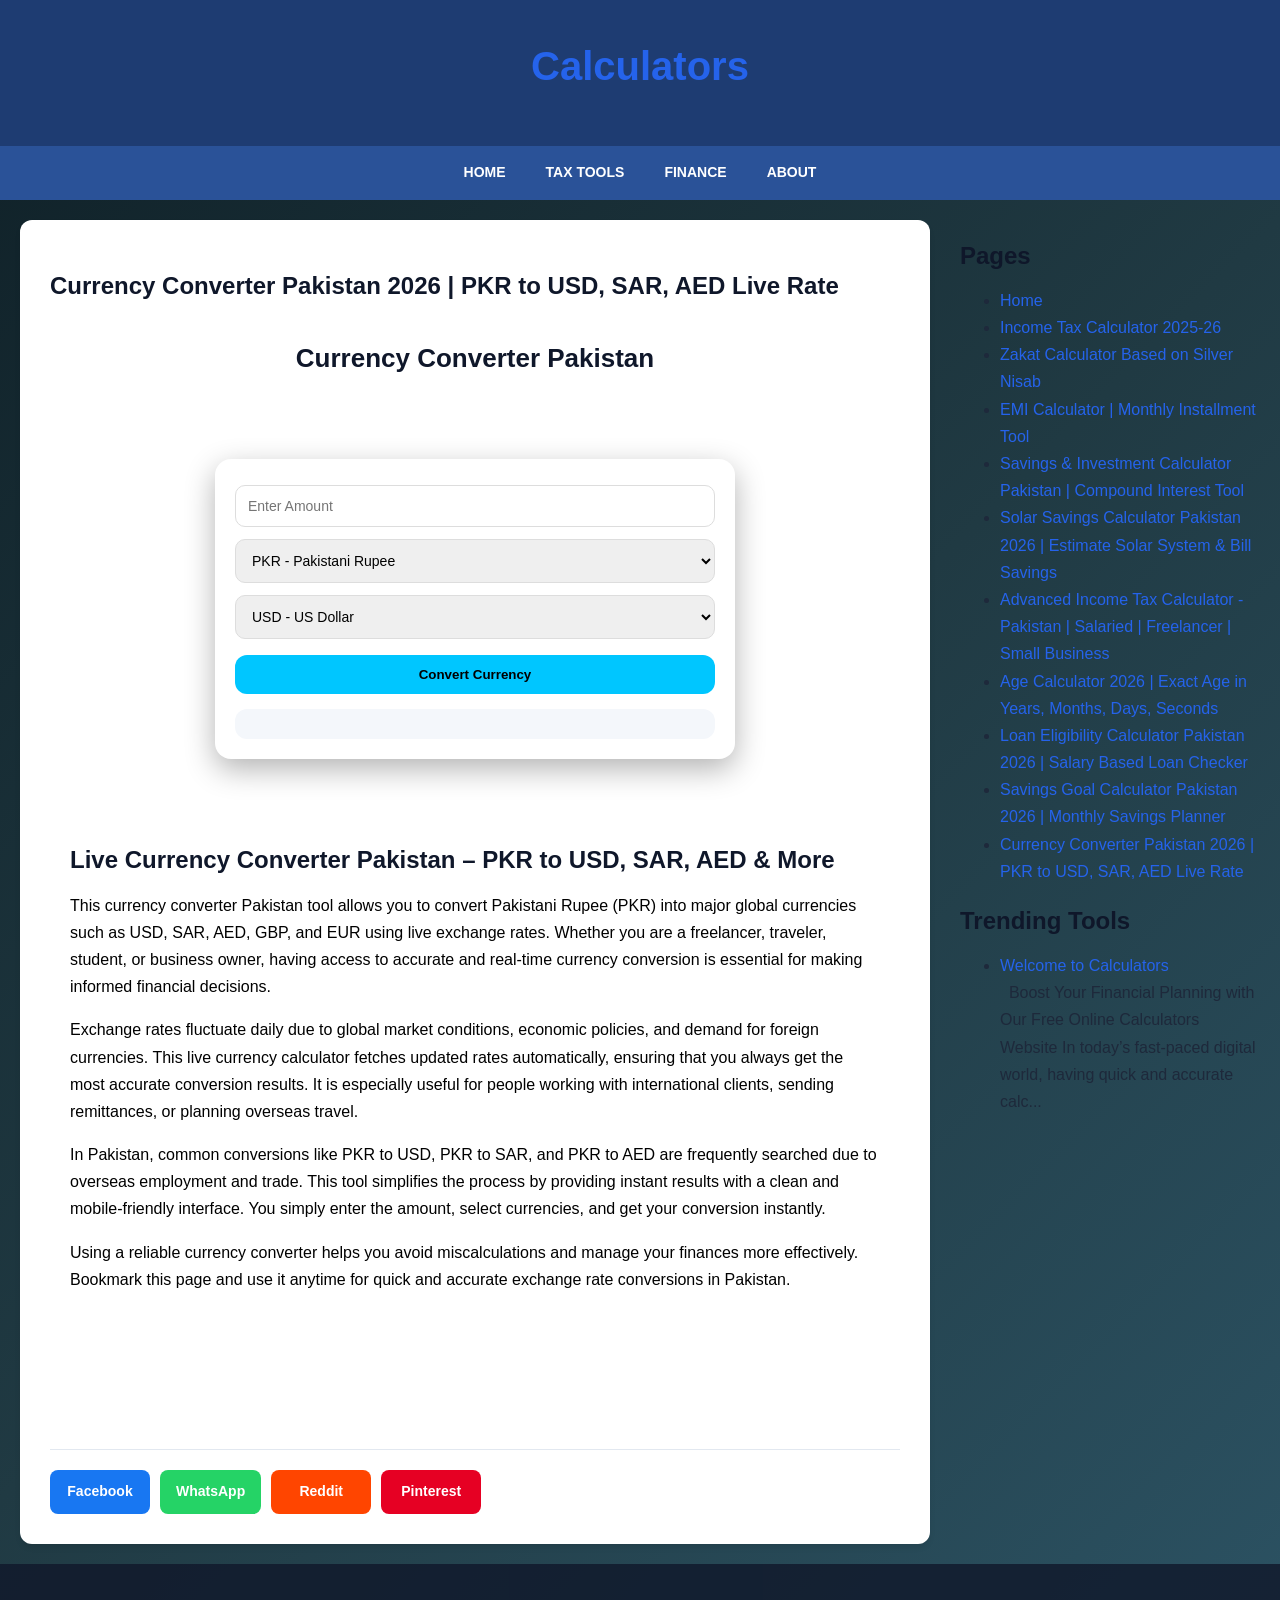
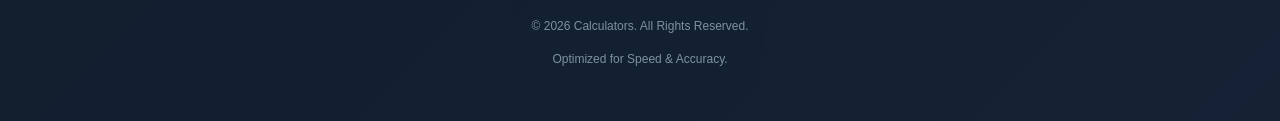
<file: currency-converter-pakistan-2026-pkr-to.html>
<!DOCTYPE html>
<html class='v2' dir='ltr' xmlns='http://www.w3.org/1999/xhtml' xmlns:b='http://www.google.com/2005/gml/b' xmlns:data='http://www.google.com/2005/gml/data' xmlns:expr='http://www.google.com/2005/gml/expr'>
<head>
<link href='https://www.blogger.com/static/v1/widgets/2872013778-css_bundle_v2.css' rel='stylesheet' type='text/css'/>
<meta charset='UTF-8'/>
<meta content='width=device-width, initial-scale=1' name='viewport'/>
<title>Currency Converter Pakistan 2026 | PKR to USD, SAR, AED Live Rate | Calculators</title>
<meta content='text/html; charset=UTF-8' http-equiv='Content-Type'/>
<meta content='blogger' name='generator'/>
<link href='https://calculators-pk.blogspot.com/favicon.ico' rel='icon' type='image/x-icon'/>
<link href='https://calculators-pk.blogspot.com/p/currency-converter-pakistan-2026-pkr-to.html' rel='canonical'/>
<link rel="alternate" type="application/atom+xml" title="Calculators - Atom" href="https://calculators-pk.blogspot.com/feeds/posts/default" />
<link rel="alternate" type="application/rss+xml" title="Calculators - RSS" href="https://calculators-pk.blogspot.com/feeds/posts/default?alt=rss" />
<link rel="service.post" type="application/atom+xml" title="Calculators - Atom" href="https://www.blogger.com/feeds/2702618381823278443/posts/default" />
<!--Can't find substitution for tag [blog.ieCssRetrofitLinks]-->
<meta content='Live Currency Converter Pakistan. Convert PKR to USD, SAR, AED, GBP and more with real-time exchange rates. Fast, mobile-friendly and accurate currenc' name='description'/>
<meta content='https://calculators-pk.blogspot.com/p/currency-converter-pakistan-2026-pkr-to.html' property='og:url'/>
<meta content='Currency Converter Pakistan 2026 | PKR to USD, SAR, AED Live Rate' property='og:title'/>
<meta content='Live Currency Converter Pakistan. Convert PKR to USD, SAR, AED, GBP and more with real-time exchange rates. Fast, mobile-friendly and accurate currenc' property='og:description'/>
<!-- SEO & Social Meta Tags -->
<meta content='Live Currency Converter Pakistan. Convert PKR to USD, SAR, AED, GBP and more with real-time exchange rates. Fast, mobile-friendly and accurate currenc' name='description'/>
<link href='https://calculators-pk.blogspot.com/p/currency-converter-pakistan-2026-pkr-to.html' rel='canonical'/>
<style id='page-skin-1' type='text/css'><!--
/* RESET & CORE COLORS */
body {
margin: 0; padding: 0;
font-family: -apple-system, BlinkMacSystemFont, "Segoe UI", Roboto, Helvetica, Arial, sans-serif;
background-color: #f8fafc; /* Light background */
color: #1e293b; /* Dark charcoal text for readability */
line-height: 1.7;
-webkit-font-smoothing: antialiased;
}
/* TYPOGRAPHY */
h1, h2, h3 { color: #0f172a; line-height: 1.3; margin-bottom: 1rem; }
a { color: #2563eb; text-decoration: none; transition: color 0.2s; }
a:hover { color: #1d4ed8; text-decoration: underline; }
/* LAYOUT - FULL WIDTH */
.site-wrapper { width: 100%; display: flex; flex-direction: column; min-height: 100vh; }
.header { background: #1e3c72; color: #ffffff; padding: 40px 20px; text-align: center; }
.header h1 { color: #ffffff; margin: 0; font-size: 2.5rem; }
.nav { background: #2a5298; position: sticky; top: 0; z-index: 100; display: flex; justify-content: center; overflow-x: auto; }
.nav a { color: #ffffff; padding: 15px 20px; font-weight: 600; font-size: 14px; text-transform: uppercase; white-space: nowrap; }
.nav a:hover { background: rgba(255,255,255,0.1); }
.content-container {
display: flex;
width: 100%;
box-sizing: border-box;
padding: 20px;
gap: 30px;
}
.main-area { flex: 3; background: #ffffff; padding: 30px; border-radius: 12px; box-shadow: 0 4px 6px -1px rgba(0,0,0,0.1); }
.sidebar-area { flex: 1; min-width: 300px; }
/* GRID FOR HOMEPAGE LINKS */
.tool-grid { display: grid; grid-template-columns: repeat(auto-fill, minmax(280px, 1fr)); gap: 20px; }
.tool-card {
border: 1px solid #e2e8f0; padding: 25px; border-radius: 12px;
background: #ffffff; transition: transform 0.2s, box-shadow 0.2s;
}
.tool-card:hover { transform: translateY(-4px); box-shadow: 0 10px 15px -3px rgba(0,0,0,0.1); border-color: #2563eb; }
.tool-card h3 { margin: 0 0 10px 0; font-size: 1.25rem; }
/* SOCIAL SHARING */
.share-container { display: flex; flex-wrap: wrap; gap: 10px; margin-top: 30px; padding-top: 20px; border-top: 1px solid #e2e8f0; }
.s-btn {
padding: 10px 16px; border-radius: 8px; color: #fff; font-size: 14px; font-weight: 600;
display: flex; align-items: center; justify-content: center; min-width: 100px;
}
.fb { background: #1877F2; } .wa { background: #25D366; } .rd { background: #FF4500; } .pn { background: #E60023; }
/* FOOTER */
.footer { background: #0f172a; color: #94a3b8; text-align: center; padding: 40px 20px; margin-top: auto; }
/* MOBILE OPTIMIZATION */
@media (max-width: 768px) {
.content-container { flex-direction: column; padding: 10px; }
.header h1 { font-size: 1.8rem; }
.main-area { padding: 20px; }
}

--></style>
<link href='https://www.blogger.com/dyn-css/authorization.css?targetBlogID=2702618381823278443&amp;zx=bb4af068-dd2e-41c5-9138-1f1d9ab38d9c' media='none' onload='if(media!=&#39;all&#39;)media=&#39;all&#39;' rel='stylesheet'/><noscript><link href='https://www.blogger.com/dyn-css/authorization.css?targetBlogID=2702618381823278443&amp;zx=bb4af068-dd2e-41c5-9138-1f1d9ab38d9c' rel='stylesheet'/></noscript>
<meta name='google-adsense-platform-account' content='ca-host-pub-1556223355139109'/>
<meta name='google-adsense-platform-domain' content='blogspot.com'/>

</head>
<body>
<div class='site-wrapper'>
<header class='header'>
<div class='section' id='header'><div class='widget Header' data-version='1' id='Header1'>
<div id='header-inner'>
<div class='titlewrapper'>
<h1 class='title'>
<a href='https://calculators-pk.blogspot.com/'>
Calculators
</a>
</h1>
</div>
<div class='descriptionwrapper'>
<p class='description'><span>
</span></p>
</div>
</div>
</div></div>
</header>
<nav class='nav'>
<a href='https://calculators-pk.blogspot.com/'>Home</a>
<a href='/p/tax-calculator.html'>Tax Tools</a>
<a href='/p/financial-tools.html'>Finance</a>
<a href='/p/about.html'>About</a>
</nav>
<div class='content-container'>
<main class='main-area'>
<!-- HOMEPAGE: SHOWS PAGE LIST AS GRID -->
<!-- STATIC PAGES CONTENT -->
<div class='section' id='main'><div class='widget Blog' data-version='1' id='Blog1'>
<article class='post'>
<h1 class='post-title'>Currency Converter Pakistan 2026 | PKR to USD, SAR, AED Live Rate</h1>
<div class='post-body'>
<!--DOCTYPE html-->
<html lang="en">
<head>
<meta charset="UTF-8">
<meta name="viewport" content="width=device-width, initial-scale=1.0">



<meta name="description" content="Live Currency Converter Pakistan. Convert PKR to USD, SAR, AED, GBP and more with real-time exchange rates. Fast, mobile-friendly and accurate currency calculator.">

<meta name="keywords" content="currency converter pakistan, pkr to usd, pkr to sar, pkr to aed, live exchange rate pakistan, usd to pkr calculator">

<style>
*{box-sizing:border-box}

body{
  margin:0;
  font-family:'Segoe UI',sans-serif;
  background:linear-gradient(135deg,#0f2027,#203a43,#2c5364);
}

header{
  text-align:center;
  padding:25px 15px;
  color:#fff;
}

header h1{margin:0;font-size:26px}
header p{margin-top:6px;font-size:14px;opacity:0.9}

.container{
  max-width:550px;
  margin:auto;
  padding:15px;
}

.card{
  background:#fff;
  border-radius:16px;
  padding:20px;
  box-shadow:0 10px 30px rgba(0,0,0,0.3);
}

select,input{
  width:100%;
  padding:12px;
  margin:6px 0;
  border-radius:10px;
  border:1px solid #ddd;
  font-size:14px;
}

button{
  width:100%;
  padding:12px;
  margin-top:10px;
  border:none;
  border-radius:12px;
  background:#00c6ff;
  color:#000;
  font-weight:bold;
  cursor:pointer;
}

.result{
  margin-top:15px;
  padding:15px;
  background:#f4f7fb;
  border-radius:12px;
  color:#000;
}

.highlight{
  font-size:20px;
  font-weight:bold;
  color:#0077ff;
}

section{
  max-width:850px;
  margin:30px auto;
  padding:20px;
  background:#fff;
  color:#000;
  border-radius:12px;
  line-height:1.7;
}

footer{
  text-align:center;
  padding:20px;
  color:#fff;
  font-size:12px;
  opacity:0.8;
}
</style>
</head>

<body>

<header>
<h1>Currency Converter Pakistan</h1>
<p>Live PKR Exchange Rates (USD, SAR, AED, GBP)</p>
</header>

<div class="container">
<div class="card">

<input type="number" id="amount" placeholder="Enter Amount">

<select id="from">
<option value="PKR">PKR - Pakistani Rupee</option>
<option value="USD">USD - US Dollar</option>
<option value="SAR">SAR - Saudi Riyal</option>
<option value="AED">AED - UAE Dirham</option>
<option value="GBP">GBP - British Pound</option>
<option value="EUR">EUR - Euro</option>
</select>

<select id="to">
<option value="USD">USD - US Dollar</option>
<option value="PKR">PKR - Pakistani Rupee</option>
<option value="SAR">SAR - Saudi Riyal</option>
<option value="AED">AED - UAE Dirham</option>
<option value="GBP">GBP - British Pound</option>
<option value="EUR">EUR - Euro</option>
</select>

<button onclick="convert()">Convert Currency</button>

<div class="result" id="result"></div>

</div>
</div>

<section>
<h2>Live Currency Converter Pakistan &#8211; PKR to USD, SAR, AED & More</h2>

<p>
This currency converter Pakistan tool allows you to convert Pakistani Rupee (PKR) into major global currencies such as USD, SAR, AED, GBP, and EUR using live exchange rates. Whether you are a freelancer, traveler, student, or business owner, having access to accurate and real-time currency conversion is essential for making informed financial decisions.
</p>

<p>
Exchange rates fluctuate daily due to global market conditions, economic policies, and demand for foreign currencies. This live currency calculator fetches updated rates automatically, ensuring that you always get the most accurate conversion results. It is especially useful for people working with international clients, sending remittances, or planning overseas travel.
</p>

<p>
In Pakistan, common conversions like PKR to USD, PKR to SAR, and PKR to AED are frequently searched due to overseas employment and trade. This tool simplifies the process by providing instant results with a clean and mobile-friendly interface. You simply enter the amount, select currencies, and get your conversion instantly.
</p>

<p>
Using a reliable currency converter helps you avoid miscalculations and manage your finances more effectively. Bookmark this page and use it anytime for quick and accurate exchange rate conversions in Pakistan.
</p>

</section>

<footer>
&#169; 2026 Currency Converter Pakistan
</footer>

<script>

async function convert(){

  let amount = document.getElementById("amount").value;
  let from = document.getElementById("from").value;
  let to = document.getElementById("to").value;

  if(!amount){
    document.getElementById("result").innerHTML="Enter amount first";
    return;
  }

  try{
    let res = await fetch(`https://api.exchangerate-api.com/v4/latest/${from}`);
    let data = await res.json();

    let rate = data.rates[to];
    let result = amount * rate;

    document.getElementById("result").innerHTML = `
      <div class="highlight">${amount} ${from} = ${result.toFixed(2)} ${to}</div>
      <small>Rate: 1 ${from} = ${rate.toFixed(4)} ${to}</small>
    `;
  }
  catch{
    document.getElementById("result").innerHTML="Error fetching live rates. Try again.";
  }
}

</script>

</body>
</html>
</div>
<div class='share-container'>
<a class='s-btn fb' href='https://www.facebook.com/sharer/sharer.php?u=https://calculators-pk.blogspot.com/p/currency-converter-pakistan-2026-pkr-to.html' target='_blank'>Facebook</a>
<a class='s-btn wa' href='https://api.whatsapp.com/send?text=https://calculators-pk.blogspot.com/p/currency-converter-pakistan-2026-pkr-to.html' target='_blank'>WhatsApp</a>
<a class='s-btn rd' href='https://www.reddit.com/submit?url=https://calculators-pk.blogspot.com/p/currency-converter-pakistan-2026-pkr-to.html' target='_blank'>Reddit</a>
<a class='s-btn pn' href='https://pinterest.com/pin/create/button/?url=https://calculators-pk.blogspot.com/p/currency-converter-pakistan-2026-pkr-to.html' target='_blank'>Pinterest</a>
</div>
</article>
</div></div>
</main>
<aside class='sidebar-area'>
<div class='section' id='sidebar'><div class='widget PageList' data-version='1' id='PageList2'>
<h2>Pages</h2>
<div class='widget-content'>
<ul>
<li>
<a href='http://calculators-pk.blogspot.com/'>Home</a>
</li>
<li>
<a href='https://calculators-pk.blogspot.com/p/income-tax-calculator-2025-26.html'>Income Tax Calculator 2025-26</a>
</li>
<li>
<a href='https://calculators-pk.blogspot.com/p/zakat-calculator-based-on-silver-nisab.html'>Zakat Calculator Based on Silver Nisab</a>
</li>
<li>
<a href='https://calculators-pk.blogspot.com/p/emi-calculator-monthly-installment-tool.html'>EMI Calculator | Monthly Installment Tool</a>
</li>
<li>
<a href='https://calculators-pk.blogspot.com/p/savings-investment-calculator-pakistan.html'>Savings & Investment Calculator Pakistan | Compound Interest Tool</a>
</li>
<li>
<a href='https://calculators-pk.blogspot.com/p/solar-savings-calculator-pakistan-2026.html'>Solar Savings Calculator Pakistan 2026 | Estimate Solar System & Bill Savings</a>
</li>
<li>
<a href='https://calculators-pk.blogspot.com/p/advanced-income-tax-calculator-pakistan.html'>Advanced Income Tax Calculator - Pakistan | Salaried | Freelancer | Small Business</a>
</li>
<li>
<a href='https://calculators-pk.blogspot.com/p/age-calculator-2026-exact-age-in-years.html'>Age Calculator 2026 | Exact Age in Years, Months, Days, Seconds</a>
</li>
<li>
<a href='https://calculators-pk.blogspot.com/p/loan-eligibility-calculator-pakistan.html'>Loan Eligibility Calculator Pakistan 2026 | Salary Based Loan Checker</a>
</li>
<li>
<a href='https://calculators-pk.blogspot.com/p/savings-goal-calculator-pakistan-2026.html'>Savings Goal Calculator Pakistan 2026 | Monthly Savings Planner</a>
</li>
<li class='selected'>
<a href='https://calculators-pk.blogspot.com/p/currency-converter-pakistan-2026-pkr-to.html'>Currency Converter Pakistan 2026 | PKR to USD, SAR, AED Live Rate</a>
</li>
</ul>
<div class='clear'></div>
</div>
</div><div class='widget PopularPosts' data-version='1' id='PopularPosts1'>
<h2>Trending Tools</h2>
<div class='widget-content popular-posts'>
<ul>
<li>
<div class='item-content'>
<div class='item-title'><a href='https://calculators-pk.blogspot.com/2026/04/welcome-to-calculators.html'>Welcome to Calculators</a></div>
<div class='item-snippet'>&#160; Boost Your Financial Planning with Our Free Online Calculators Website In today&#8217;s fast-paced digital world, having quick and accurate calc...</div>
</div>
<div style='clear: both;'></div>
</li>
</ul>
<div class='clear'></div>
</div>
</div></div>
</aside>
</div>
<footer class='footer'>
<div class='no-items section' id='footer-content'></div>
<p>&#169; <span id='year'></span><script>document.getElementById('year').innerHTML = new Date().getFullYear();</script>
Calculators. All Rights Reserved.</p>
<p style='font-size: 12px;'>Optimized for Speed & Accuracy.</p>
</footer>
</div>

<script type="text/javascript" src="https://www.blogger.com/static/v1/widgets/1938150095-widgets.js"></script>
<script type='text/javascript'>
window['__wavt'] = 'AAVkm1vnmWtNE_eTVuk2MPhSiNDJ:1778166425709';_WidgetManager._Init('//www.blogger.com/rearrange?blogID\x3d2702618381823278443','//calculators-pk.blogspot.com/p/currency-converter-pakistan-2026-pkr-to.html','2702618381823278443');
_WidgetManager._SetDataContext([{'name': 'blog', 'data': {'blogId': '2702618381823278443', 'title': 'Calculators', 'url': 'https://calculators-pk.blogspot.com/p/currency-converter-pakistan-2026-pkr-to.html', 'canonicalUrl': 'https://calculators-pk.blogspot.com/p/currency-converter-pakistan-2026-pkr-to.html', 'homepageUrl': 'https://calculators-pk.blogspot.com/', 'searchUrl': 'https://calculators-pk.blogspot.com/search', 'canonicalHomepageUrl': 'https://calculators-pk.blogspot.com/', 'blogspotFaviconUrl': 'https://calculators-pk.blogspot.com/favicon.ico', 'bloggerUrl': 'https://www.blogger.com', 'hasCustomDomain': false, 'httpsEnabled': true, 'enabledCommentProfileImages': true, 'gPlusViewType': 'FILTERED_POSTMOD', 'adultContent': false, 'analyticsAccountNumber': '', 'encoding': 'UTF-8', 'locale': 'en-GB', 'localeUnderscoreDelimited': 'en_gb', 'languageDirection': 'ltr', 'isPrivate': false, 'isMobile': false, 'isMobileRequest': false, 'mobileClass': '', 'isPrivateBlog': false, 'isDynamicViewsAvailable': true, 'feedLinks': '\x3clink rel\x3d\x22alternate\x22 type\x3d\x22application/atom+xml\x22 title\x3d\x22Calculators - Atom\x22 href\x3d\x22https://calculators-pk.blogspot.com/feeds/posts/default\x22 /\x3e\n\x3clink rel\x3d\x22alternate\x22 type\x3d\x22application/rss+xml\x22 title\x3d\x22Calculators - RSS\x22 href\x3d\x22https://calculators-pk.blogspot.com/feeds/posts/default?alt\x3drss\x22 /\x3e\n\x3clink rel\x3d\x22service.post\x22 type\x3d\x22application/atom+xml\x22 title\x3d\x22Calculators - Atom\x22 href\x3d\x22https://www.blogger.com/feeds/2702618381823278443/posts/default\x22 /\x3e\n', 'meTag': '', 'adsenseHostId': 'ca-host-pub-1556223355139109', 'adsenseHasAds': false, 'adsenseAutoAds': false, 'boqCommentIframeForm': true, 'loginRedirectParam': '', 'view': '', 'dynamicViewsCommentsSrc': '//www.blogblog.com/dynamicviews/4224c15c4e7c9321/js/comments.js', 'dynamicViewsScriptSrc': '//www.blogblog.com/dynamicviews/9b0d27acf08351d1', 'plusOneApiSrc': 'https://apis.google.com/js/platform.js', 'disableGComments': true, 'interstitialAccepted': false, 'sharing': {'platforms': [{'name': 'Get link', 'key': 'link', 'shareMessage': 'Get link', 'target': ''}, {'name': 'Facebook', 'key': 'facebook', 'shareMessage': 'Share to Facebook', 'target': 'facebook'}, {'name': 'BlogThis!', 'key': 'blogThis', 'shareMessage': 'BlogThis!', 'target': 'blog'}, {'name': 'X', 'key': 'twitter', 'shareMessage': 'Share to X', 'target': 'twitter'}, {'name': 'Pinterest', 'key': 'pinterest', 'shareMessage': 'Share to Pinterest', 'target': 'pinterest'}, {'name': 'Email', 'key': 'email', 'shareMessage': 'Email', 'target': 'email'}], 'disableGooglePlus': true, 'googlePlusShareButtonWidth': 0, 'googlePlusBootstrap': '\x3cscript type\x3d\x22text/javascript\x22\x3ewindow.___gcfg \x3d {\x27lang\x27: \x27en_GB\x27};\x3c/script\x3e'}, 'hasCustomJumpLinkMessage': false, 'jumpLinkMessage': 'Read more', 'pageType': 'static_page', 'pageId': '1805989561736020575', 'pageName': 'Currency Converter Pakistan 2026 | PKR to USD, SAR, AED Live Rate', 'pageTitle': 'Calculators: Currency Converter Pakistan 2026 | PKR to USD, SAR, AED Live Rate', 'metaDescription': 'Live Currency Converter Pakistan. Convert PKR to USD, SAR, AED, GBP and more with real-time exchange rates. Fast, mobile-friendly and accurate currenc'}}, {'name': 'features', 'data': {}}, {'name': 'messages', 'data': {'edit': 'Edit', 'linkCopiedToClipboard': 'Link copied to clipboard', 'ok': 'Ok', 'postLink': 'Post link'}}, {'name': 'template', 'data': {'name': 'custom', 'localizedName': 'Custom', 'isResponsive': false, 'isAlternateRendering': false, 'isCustom': true}}, {'name': 'view', 'data': {'classic': {'name': 'classic', 'url': '?view\x3dclassic'}, 'flipcard': {'name': 'flipcard', 'url': '?view\x3dflipcard'}, 'magazine': {'name': 'magazine', 'url': '?view\x3dmagazine'}, 'mosaic': {'name': 'mosaic', 'url': '?view\x3dmosaic'}, 'sidebar': {'name': 'sidebar', 'url': '?view\x3dsidebar'}, 'snapshot': {'name': 'snapshot', 'url': '?view\x3dsnapshot'}, 'timeslide': {'name': 'timeslide', 'url': '?view\x3dtimeslide'}, 'isMobile': false, 'title': 'Currency Converter Pakistan 2026 | PKR to USD, SAR, AED Live Rate', 'description': 'Live Currency Converter Pakistan. Convert PKR to USD, SAR, AED, GBP and more with real-time exchange rates. Fast, mobile-friendly and accurate currenc', 'url': 'https://calculators-pk.blogspot.com/p/currency-converter-pakistan-2026-pkr-to.html', 'type': 'item', 'isSingleItem': true, 'isMultipleItems': false, 'isError': false, 'isPage': true, 'isPost': false, 'isHomepage': false, 'isArchive': false, 'isLabelSearch': false, 'pageId': 1805989561736020575}}]);
_WidgetManager._RegisterWidget('_HeaderView', new _WidgetInfo('Header1', 'header', document.getElementById('Header1'), {}, 'displayModeFull'));
_WidgetManager._RegisterWidget('_PageListView', new _WidgetInfo('PageList1', 'homepage-pages', document.getElementById('PageList1'), {'title': 'Pages', 'links': [{'isCurrentPage': false, 'href': 'http://calculators-pk.blogspot.com/', 'title': 'Home'}, {'isCurrentPage': false, 'href': 'https://calculators-pk.blogspot.com/p/income-tax-calculator-2025-26.html', 'id': '6751245810044793733', 'title': 'Income Tax Calculator 2025-26'}, {'isCurrentPage': false, 'href': 'https://calculators-pk.blogspot.com/p/advanced-income-tax-calculator-pakistan.html', 'id': '705133353455413738', 'title': 'Advanced Income Tax Calculator - Pakistan | Salaried | Freelancer | Small Business'}, {'isCurrentPage': false, 'href': 'https://calculators-pk.blogspot.com/p/solar-savings-calculator-pakistan-2026.html', 'id': '3089520296751118763', 'title': 'Solar Savings Calculator Pakistan 2026 | Estimate Solar System \x26 Bill Savings'}, {'isCurrentPage': false, 'href': 'https://calculators-pk.blogspot.com/p/emi-calculator-monthly-installment-tool.html', 'id': '8513034003594177230', 'title': 'EMI Calculator | Monthly Installment Tool'}, {'isCurrentPage': false, 'href': 'https://calculators-pk.blogspot.com/p/zakat-calculator-based-on-silver-nisab.html', 'id': '2530985397953608443', 'title': 'Zakat Calculator Based on Silver Nisab'}, {'isCurrentPage': false, 'href': 'https://calculators-pk.blogspot.com/p/savings-investment-calculator-pakistan.html', 'id': '2157435929506902652', 'title': 'Savings \x26 Investment Calculator Pakistan | Compound Interest Tool'}], 'mobile': false, 'showPlaceholder': true, 'hasCurrentPage': false}, 'displayModeFull'));
_WidgetManager._RegisterWidget('_BlogView', new _WidgetInfo('Blog1', 'main', document.getElementById('Blog1'), {'cmtInteractionsEnabled': false, 'lightboxEnabled': true, 'lightboxModuleUrl': 'https://www.blogger.com/static/v1/jsbin/1793375781-lbx__en_gb.js', 'lightboxCssUrl': 'https://www.blogger.com/static/v1/v-css/828616780-lightbox_bundle.css'}, 'displayModeFull'));
_WidgetManager._RegisterWidget('_PageListView', new _WidgetInfo('PageList2', 'sidebar', document.getElementById('PageList2'), {'title': 'Pages', 'links': [{'isCurrentPage': false, 'href': 'http://calculators-pk.blogspot.com/', 'title': 'Home'}, {'isCurrentPage': false, 'href': 'https://calculators-pk.blogspot.com/p/income-tax-calculator-2025-26.html', 'id': '6751245810044793733', 'title': 'Income Tax Calculator 2025-26'}, {'isCurrentPage': false, 'href': 'https://calculators-pk.blogspot.com/p/zakat-calculator-based-on-silver-nisab.html', 'id': '2530985397953608443', 'title': 'Zakat Calculator Based on Silver Nisab'}, {'isCurrentPage': false, 'href': 'https://calculators-pk.blogspot.com/p/emi-calculator-monthly-installment-tool.html', 'id': '8513034003594177230', 'title': 'EMI Calculator | Monthly Installment Tool'}, {'isCurrentPage': false, 'href': 'https://calculators-pk.blogspot.com/p/savings-investment-calculator-pakistan.html', 'id': '2157435929506902652', 'title': 'Savings \x26 Investment Calculator Pakistan | Compound Interest Tool'}, {'isCurrentPage': false, 'href': 'https://calculators-pk.blogspot.com/p/solar-savings-calculator-pakistan-2026.html', 'id': '3089520296751118763', 'title': 'Solar Savings Calculator Pakistan 2026 | Estimate Solar System \x26 Bill Savings'}, {'isCurrentPage': false, 'href': 'https://calculators-pk.blogspot.com/p/advanced-income-tax-calculator-pakistan.html', 'id': '705133353455413738', 'title': 'Advanced Income Tax Calculator - Pakistan | Salaried | Freelancer | Small Business'}, {'isCurrentPage': false, 'href': 'https://calculators-pk.blogspot.com/p/age-calculator-2026-exact-age-in-years.html', 'id': '3509199597934175111', 'title': 'Age Calculator 2026 | Exact Age in Years, Months, Days, Seconds'}, {'isCurrentPage': false, 'href': 'https://calculators-pk.blogspot.com/p/loan-eligibility-calculator-pakistan.html', 'id': '1903358093235684390', 'title': 'Loan Eligibility Calculator Pakistan 2026 | Salary Based Loan Checker'}, {'isCurrentPage': false, 'href': 'https://calculators-pk.blogspot.com/p/savings-goal-calculator-pakistan-2026.html', 'id': '7458946280280406397', 'title': 'Savings Goal Calculator Pakistan 2026 | Monthly Savings Planner'}, {'isCurrentPage': true, 'href': 'https://calculators-pk.blogspot.com/p/currency-converter-pakistan-2026-pkr-to.html', 'id': '1805989561736020575', 'title': 'Currency Converter Pakistan 2026 | PKR to USD, SAR, AED Live Rate'}], 'mobile': false, 'showPlaceholder': true, 'hasCurrentPage': true}, 'displayModeFull'));
_WidgetManager._RegisterWidget('_PopularPostsView', new _WidgetInfo('PopularPosts1', 'sidebar', document.getElementById('PopularPosts1'), {}, 'displayModeFull'));
</script>
</body>
</html>
</file>
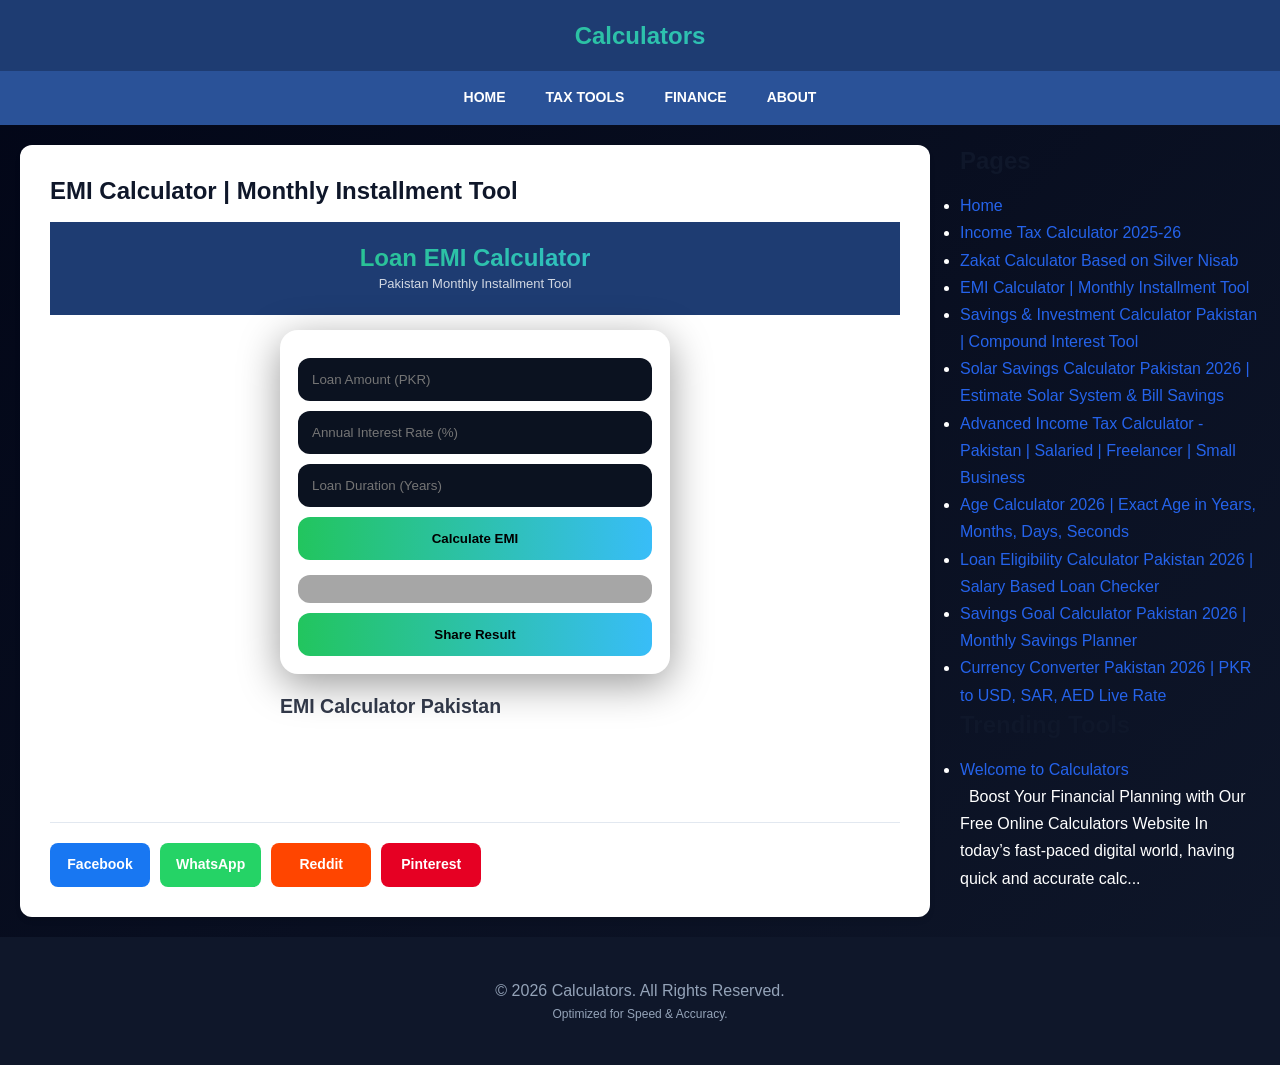
<file: emi-calculator-monthly-installment-tool.html>
<!DOCTYPE html>
<html class='v2' dir='ltr' xmlns='http://www.w3.org/1999/xhtml' xmlns:b='http://www.google.com/2005/gml/b' xmlns:data='http://www.google.com/2005/gml/data' xmlns:expr='http://www.google.com/2005/gml/expr'>
<head>
<link href='https://www.blogger.com/static/v1/widgets/2872013778-css_bundle_v2.css' rel='stylesheet' type='text/css'/>
<meta charset='UTF-8'/>
<meta content='width=device-width, initial-scale=1' name='viewport'/>
<title>EMI Calculator | Monthly Installment Tool | Calculators</title>
<meta content='text/html; charset=UTF-8' http-equiv='Content-Type'/>
<meta content='blogger' name='generator'/>
<link href='https://calculators-pk.blogspot.com/favicon.ico' rel='icon' type='image/x-icon'/>
<link href='https://calculators-pk.blogspot.com/p/emi-calculator-monthly-installment-tool.html' rel='canonical'/>
<link rel="alternate" type="application/atom+xml" title="Calculators - Atom" href="https://calculators-pk.blogspot.com/feeds/posts/default" />
<link rel="alternate" type="application/rss+xml" title="Calculators - RSS" href="https://calculators-pk.blogspot.com/feeds/posts/default?alt=rss" />
<link rel="service.post" type="application/atom+xml" title="Calculators - Atom" href="https://www.blogger.com/feeds/2702618381823278443/posts/default" />
<!--Can't find substitution for tag [blog.ieCssRetrofitLinks]-->
<meta content='Free EMI calculator Pakistan. Calculate monthly loan installment, interest, and total payment instantly. Works for car, home, and personal loans.' name='description'/>
<meta content='https://calculators-pk.blogspot.com/p/emi-calculator-monthly-installment-tool.html' property='og:url'/>
<meta content='EMI Calculator | Monthly Installment Tool' property='og:title'/>
<meta content='Free EMI calculator Pakistan. Calculate monthly loan installment, interest, and total payment instantly. Works for car, home, and personal loans.' property='og:description'/>
<!-- SEO & Social Meta Tags -->
<meta content='Free EMI calculator Pakistan. Calculate monthly loan installment, interest, and total payment instantly. Works for car, home, and personal loans.' name='description'/>
<link href='https://calculators-pk.blogspot.com/p/emi-calculator-monthly-installment-tool.html' rel='canonical'/>
<style id='page-skin-1' type='text/css'><!--
/* RESET & CORE COLORS */
body {
margin: 0; padding: 0;
font-family: -apple-system, BlinkMacSystemFont, "Segoe UI", Roboto, Helvetica, Arial, sans-serif;
background-color: #f8fafc; /* Light background */
color: #1e293b; /* Dark charcoal text for readability */
line-height: 1.7;
-webkit-font-smoothing: antialiased;
}
/* TYPOGRAPHY */
h1, h2, h3 { color: #0f172a; line-height: 1.3; margin-bottom: 1rem; }
a { color: #2563eb; text-decoration: none; transition: color 0.2s; }
a:hover { color: #1d4ed8; text-decoration: underline; }
/* LAYOUT - FULL WIDTH */
.site-wrapper { width: 100%; display: flex; flex-direction: column; min-height: 100vh; }
.header { background: #1e3c72; color: #ffffff; padding: 40px 20px; text-align: center; }
.header h1 { color: #ffffff; margin: 0; font-size: 2.5rem; }
.nav { background: #2a5298; position: sticky; top: 0; z-index: 100; display: flex; justify-content: center; overflow-x: auto; }
.nav a { color: #ffffff; padding: 15px 20px; font-weight: 600; font-size: 14px; text-transform: uppercase; white-space: nowrap; }
.nav a:hover { background: rgba(255,255,255,0.1); }
.content-container {
display: flex;
width: 100%;
box-sizing: border-box;
padding: 20px;
gap: 30px;
}
.main-area { flex: 3; background: #ffffff; padding: 30px; border-radius: 12px; box-shadow: 0 4px 6px -1px rgba(0,0,0,0.1); }
.sidebar-area { flex: 1; min-width: 300px; }
/* GRID FOR HOMEPAGE LINKS */
.tool-grid { display: grid; grid-template-columns: repeat(auto-fill, minmax(280px, 1fr)); gap: 20px; }
.tool-card {
border: 1px solid #e2e8f0; padding: 25px; border-radius: 12px;
background: #ffffff; transition: transform 0.2s, box-shadow 0.2s;
}
.tool-card:hover { transform: translateY(-4px); box-shadow: 0 10px 15px -3px rgba(0,0,0,0.1); border-color: #2563eb; }
.tool-card h3 { margin: 0 0 10px 0; font-size: 1.25rem; }
/* SOCIAL SHARING */
.share-container { display: flex; flex-wrap: wrap; gap: 10px; margin-top: 30px; padding-top: 20px; border-top: 1px solid #e2e8f0; }
.s-btn {
padding: 10px 16px; border-radius: 8px; color: #fff; font-size: 14px; font-weight: 600;
display: flex; align-items: center; justify-content: center; min-width: 100px;
}
.fb { background: #1877F2; } .wa { background: #25D366; } .rd { background: #FF4500; } .pn { background: #E60023; }
/* FOOTER */
.footer { background: #0f172a; color: #94a3b8; text-align: center; padding: 40px 20px; margin-top: auto; }
/* MOBILE OPTIMIZATION */
@media (max-width: 768px) {
.content-container { flex-direction: column; padding: 10px; }
.header h1 { font-size: 1.8rem; }
.main-area { padding: 20px; }
}

--></style>
<link href='https://www.blogger.com/dyn-css/authorization.css?targetBlogID=2702618381823278443&amp;zx=bb4af068-dd2e-41c5-9138-1f1d9ab38d9c' media='none' onload='if(media!=&#39;all&#39;)media=&#39;all&#39;' rel='stylesheet'/><noscript><link href='https://www.blogger.com/dyn-css/authorization.css?targetBlogID=2702618381823278443&amp;zx=bb4af068-dd2e-41c5-9138-1f1d9ab38d9c' rel='stylesheet'/></noscript>
<meta name='google-adsense-platform-account' content='ca-host-pub-1556223355139109'/>
<meta name='google-adsense-platform-domain' content='blogspot.com'/>

</head>
<body>
<div class='site-wrapper'>
<header class='header'>
<div class='section' id='header'><div class='widget Header' data-version='1' id='Header1'>
<div id='header-inner'>
<div class='titlewrapper'>
<h1 class='title'>
<a href='https://calculators-pk.blogspot.com/'>
Calculators
</a>
</h1>
</div>
<div class='descriptionwrapper'>
<p class='description'><span>
</span></p>
</div>
</div>
</div></div>
</header>
<nav class='nav'>
<a href='https://calculators-pk.blogspot.com/'>Home</a>
<a href='/p/tax-calculator.html'>Tax Tools</a>
<a href='/p/financial-tools.html'>Finance</a>
<a href='/p/about.html'>About</a>
</nav>
<div class='content-container'>
<main class='main-area'>
<!-- HOMEPAGE: SHOWS PAGE LIST AS GRID -->
<!-- STATIC PAGES CONTENT -->
<div class='section' id='main'><div class='widget Blog' data-version='1' id='Blog1'>
<article class='post'>
<h1 class='post-title'>EMI Calculator | Monthly Installment Tool</h1>
<div class='post-body'>
<meta content="Free EMI calculator Pakistan. Calculate monthly loan installment, interest, and total payment instantly. Works for car, home, and personal loans." name="description"></meta>
<meta content="emi calculator pakistan, loan calculator pakistan, car loan emi, home loan calculator, installment calculator" name="keywords"></meta>

<style>
*{box-sizing:border-box;font-family:Segoe UI,sans-serif;margin:0;padding:0}

body{
  background:linear-gradient(135deg,#020617,#0f172a);
  color:#fff;
}

.header{
  text-align:center;
  padding:20px;
}
.header h1{
  font-size:24px;
  background:linear-gradient(90deg,#22c55e,#38bdf8);
  -webkit-background-clip:text;
  -webkit-text-fill-color:transparent;
}
.header p{font-size:13px;opacity:0.8}

.app{
  max-width:420px;
  margin:auto;
  padding:15px;
}

.card{
  background:rgba(255,255,255,0.05);
  border-radius:18px;
  padding:18px;
  backdrop-filter:blur(10px);
  box-shadow:0 10px 40px rgba(0,0,0,0.4);
}

input{
  width:100%;
  padding:14px;
  margin-top:10px;
  border-radius:12px;
  border:none;
  outline:none;
  background:#0b1220;
  color:#fff;
}

button{
  width:100%;
  padding:14px;
  margin-top:10px;
  border:none;
  border-radius:12px;
  background:linear-gradient(90deg,#22c55e,#38bdf8);
  font-weight:bold;
  cursor:pointer;
}

.result{
  margin-top:15px;
  padding:14px;
  background:rgba(0,0,0,0.35);
  border-radius:12px;
  font-size:14px;
  line-height:1.6;
}

.seo{
  margin-top:20px;
  font-size:13px;
  opacity:0.85;
  line-height:1.6;
}
</style>


<body>

<div class="header">
  <h1>Loan EMI Calculator</h1>
  <p>Pakistan Monthly Installment Tool</p>
</div>

<div class="app">

<div class="card">

<input id="amount" placeholder="Loan Amount (PKR)" type="number" />
<input id="rate" placeholder="Annual Interest Rate (%)" type="number" />
<input id="years" placeholder="Loan Duration (Years)" type="number" />

<button onclick="calcEMI()">Calculate EMI</button>

<div class="result" id="result"></div>

<button onclick="shareWhatsApp()">Share Result</button>

</div>

<div class="seo">
<h2>EMI Calculator Pakistan</h2>
<p>
Use this free EMI calculator to estimate monthly installments for car loans,
home financing, and personal loans in Pakistan.
</p>
</div>

</div>

<script>

function calcEMI(){

  let P = Number(document.getElementById("amount").value);
  let annualRate = Number(document.getElementById("rate").value);
  let years = Number(document.getElementById("years").value);

  if(!P || !annualRate || !years){
    document.getElementById("result").innerHTML = "&#9888;&#65039; Fill all fields";
    return;
  }

  let r = annualRate / 12 / 100;
  let n = years * 12;

  let emi = (P * r * Math.pow(1+r,n)) / (Math.pow(1+r,n)-1);

  let total = emi * n;
  let interest = total - P;

  document.getElementById("result").innerHTML = `
  <b>Monthly EMI:</b> Rs ${emi.toFixed(0)}<br>
  <b>Total Payment:</b> Rs ${total.toFixed(0)}<br>
  <b>Total Interest:</b> Rs ${interest.toFixed(0)}
  `;
}

function shareWhatsApp(){

  let text = document.getElementById("result").innerText;

  if(!text){
    alert("Calculate first");
    return;
  }

  let msg = "📊 Loan EMI Result\n\n" + text;

  window.open("https://wa.me/?text=" + encodeURIComponent(msg));
}

</script>
</body>
</div>
<div class='share-container'>
<a class='s-btn fb' href='https://www.facebook.com/sharer/sharer.php?u=https://calculators-pk.blogspot.com/p/emi-calculator-monthly-installment-tool.html' target='_blank'>Facebook</a>
<a class='s-btn wa' href='https://api.whatsapp.com/send?text=https://calculators-pk.blogspot.com/p/emi-calculator-monthly-installment-tool.html' target='_blank'>WhatsApp</a>
<a class='s-btn rd' href='https://www.reddit.com/submit?url=https://calculators-pk.blogspot.com/p/emi-calculator-monthly-installment-tool.html' target='_blank'>Reddit</a>
<a class='s-btn pn' href='https://pinterest.com/pin/create/button/?url=https://calculators-pk.blogspot.com/p/emi-calculator-monthly-installment-tool.html' target='_blank'>Pinterest</a>
</div>
</article>
</div></div>
</main>
<aside class='sidebar-area'>
<div class='section' id='sidebar'><div class='widget PageList' data-version='1' id='PageList2'>
<h2>Pages</h2>
<div class='widget-content'>
<ul>
<li>
<a href='http://calculators-pk.blogspot.com/'>Home</a>
</li>
<li>
<a href='https://calculators-pk.blogspot.com/p/income-tax-calculator-2025-26.html'>Income Tax Calculator 2025-26</a>
</li>
<li>
<a href='https://calculators-pk.blogspot.com/p/zakat-calculator-based-on-silver-nisab.html'>Zakat Calculator Based on Silver Nisab</a>
</li>
<li class='selected'>
<a href='https://calculators-pk.blogspot.com/p/emi-calculator-monthly-installment-tool.html'>EMI Calculator | Monthly Installment Tool</a>
</li>
<li>
<a href='https://calculators-pk.blogspot.com/p/savings-investment-calculator-pakistan.html'>Savings & Investment Calculator Pakistan | Compound Interest Tool</a>
</li>
<li>
<a href='https://calculators-pk.blogspot.com/p/solar-savings-calculator-pakistan-2026.html'>Solar Savings Calculator Pakistan 2026 | Estimate Solar System & Bill Savings</a>
</li>
<li>
<a href='https://calculators-pk.blogspot.com/p/advanced-income-tax-calculator-pakistan.html'>Advanced Income Tax Calculator - Pakistan | Salaried | Freelancer | Small Business</a>
</li>
<li>
<a href='https://calculators-pk.blogspot.com/p/age-calculator-2026-exact-age-in-years.html'>Age Calculator 2026 | Exact Age in Years, Months, Days, Seconds</a>
</li>
<li>
<a href='https://calculators-pk.blogspot.com/p/loan-eligibility-calculator-pakistan.html'>Loan Eligibility Calculator Pakistan 2026 | Salary Based Loan Checker</a>
</li>
<li>
<a href='https://calculators-pk.blogspot.com/p/savings-goal-calculator-pakistan-2026.html'>Savings Goal Calculator Pakistan 2026 | Monthly Savings Planner</a>
</li>
<li>
<a href='https://calculators-pk.blogspot.com/p/currency-converter-pakistan-2026-pkr-to.html'>Currency Converter Pakistan 2026 | PKR to USD, SAR, AED Live Rate</a>
</li>
</ul>
<div class='clear'></div>
</div>
</div><div class='widget PopularPosts' data-version='1' id='PopularPosts1'>
<h2>Trending Tools</h2>
<div class='widget-content popular-posts'>
<ul>
<li>
<div class='item-content'>
<div class='item-title'><a href='https://calculators-pk.blogspot.com/2026/04/welcome-to-calculators.html'>Welcome to Calculators</a></div>
<div class='item-snippet'>&#160; Boost Your Financial Planning with Our Free Online Calculators Website In today&#8217;s fast-paced digital world, having quick and accurate calc...</div>
</div>
<div style='clear: both;'></div>
</li>
</ul>
<div class='clear'></div>
</div>
</div></div>
</aside>
</div>
<footer class='footer'>
<div class='no-items section' id='footer-content'></div>
<p>&#169; <span id='year'></span><script>document.getElementById('year').innerHTML = new Date().getFullYear();</script>
Calculators. All Rights Reserved.</p>
<p style='font-size: 12px;'>Optimized for Speed & Accuracy.</p>
</footer>
</div>

<script type="text/javascript" src="https://www.blogger.com/static/v1/widgets/1938150095-widgets.js"></script>
<script type='text/javascript'>
window['__wavt'] = 'AAVkm1sUCMN2UEB-Vwg9Y7ms-9Bc:1778166438133';_WidgetManager._Init('//www.blogger.com/rearrange?blogID\x3d2702618381823278443','//calculators-pk.blogspot.com/p/emi-calculator-monthly-installment-tool.html','2702618381823278443');
_WidgetManager._SetDataContext([{'name': 'blog', 'data': {'blogId': '2702618381823278443', 'title': 'Calculators', 'url': 'https://calculators-pk.blogspot.com/p/emi-calculator-monthly-installment-tool.html', 'canonicalUrl': 'https://calculators-pk.blogspot.com/p/emi-calculator-monthly-installment-tool.html', 'homepageUrl': 'https://calculators-pk.blogspot.com/', 'searchUrl': 'https://calculators-pk.blogspot.com/search', 'canonicalHomepageUrl': 'https://calculators-pk.blogspot.com/', 'blogspotFaviconUrl': 'https://calculators-pk.blogspot.com/favicon.ico', 'bloggerUrl': 'https://www.blogger.com', 'hasCustomDomain': false, 'httpsEnabled': true, 'enabledCommentProfileImages': true, 'gPlusViewType': 'FILTERED_POSTMOD', 'adultContent': false, 'analyticsAccountNumber': '', 'encoding': 'UTF-8', 'locale': 'en-GB', 'localeUnderscoreDelimited': 'en_gb', 'languageDirection': 'ltr', 'isPrivate': false, 'isMobile': false, 'isMobileRequest': false, 'mobileClass': '', 'isPrivateBlog': false, 'isDynamicViewsAvailable': true, 'feedLinks': '\x3clink rel\x3d\x22alternate\x22 type\x3d\x22application/atom+xml\x22 title\x3d\x22Calculators - Atom\x22 href\x3d\x22https://calculators-pk.blogspot.com/feeds/posts/default\x22 /\x3e\n\x3clink rel\x3d\x22alternate\x22 type\x3d\x22application/rss+xml\x22 title\x3d\x22Calculators - RSS\x22 href\x3d\x22https://calculators-pk.blogspot.com/feeds/posts/default?alt\x3drss\x22 /\x3e\n\x3clink rel\x3d\x22service.post\x22 type\x3d\x22application/atom+xml\x22 title\x3d\x22Calculators - Atom\x22 href\x3d\x22https://www.blogger.com/feeds/2702618381823278443/posts/default\x22 /\x3e\n', 'meTag': '', 'adsenseHostId': 'ca-host-pub-1556223355139109', 'adsenseHasAds': false, 'adsenseAutoAds': false, 'boqCommentIframeForm': true, 'loginRedirectParam': '', 'view': '', 'dynamicViewsCommentsSrc': '//www.blogblog.com/dynamicviews/4224c15c4e7c9321/js/comments.js', 'dynamicViewsScriptSrc': '//www.blogblog.com/dynamicviews/9b0d27acf08351d1', 'plusOneApiSrc': 'https://apis.google.com/js/platform.js', 'disableGComments': true, 'interstitialAccepted': false, 'sharing': {'platforms': [{'name': 'Get link', 'key': 'link', 'shareMessage': 'Get link', 'target': ''}, {'name': 'Facebook', 'key': 'facebook', 'shareMessage': 'Share to Facebook', 'target': 'facebook'}, {'name': 'BlogThis!', 'key': 'blogThis', 'shareMessage': 'BlogThis!', 'target': 'blog'}, {'name': 'X', 'key': 'twitter', 'shareMessage': 'Share to X', 'target': 'twitter'}, {'name': 'Pinterest', 'key': 'pinterest', 'shareMessage': 'Share to Pinterest', 'target': 'pinterest'}, {'name': 'Email', 'key': 'email', 'shareMessage': 'Email', 'target': 'email'}], 'disableGooglePlus': true, 'googlePlusShareButtonWidth': 0, 'googlePlusBootstrap': '\x3cscript type\x3d\x22text/javascript\x22\x3ewindow.___gcfg \x3d {\x27lang\x27: \x27en_GB\x27};\x3c/script\x3e'}, 'hasCustomJumpLinkMessage': false, 'jumpLinkMessage': 'Read more', 'pageType': 'static_page', 'pageId': '8513034003594177230', 'pageName': 'EMI Calculator | Monthly Installment Tool', 'pageTitle': 'Calculators: EMI Calculator | Monthly Installment Tool', 'metaDescription': 'Free EMI calculator Pakistan. Calculate monthly loan installment, interest, and total payment instantly. Works for car, home, and personal loans.'}}, {'name': 'features', 'data': {}}, {'name': 'messages', 'data': {'edit': 'Edit', 'linkCopiedToClipboard': 'Link copied to clipboard', 'ok': 'Ok', 'postLink': 'Post link'}}, {'name': 'template', 'data': {'name': 'custom', 'localizedName': 'Custom', 'isResponsive': false, 'isAlternateRendering': false, 'isCustom': true}}, {'name': 'view', 'data': {'classic': {'name': 'classic', 'url': '?view\x3dclassic'}, 'flipcard': {'name': 'flipcard', 'url': '?view\x3dflipcard'}, 'magazine': {'name': 'magazine', 'url': '?view\x3dmagazine'}, 'mosaic': {'name': 'mosaic', 'url': '?view\x3dmosaic'}, 'sidebar': {'name': 'sidebar', 'url': '?view\x3dsidebar'}, 'snapshot': {'name': 'snapshot', 'url': '?view\x3dsnapshot'}, 'timeslide': {'name': 'timeslide', 'url': '?view\x3dtimeslide'}, 'isMobile': false, 'title': 'EMI Calculator | Monthly Installment Tool', 'description': 'Free EMI calculator Pakistan. Calculate monthly loan installment, interest, and total payment instantly. Works for car, home, and personal loans.', 'url': 'https://calculators-pk.blogspot.com/p/emi-calculator-monthly-installment-tool.html', 'type': 'item', 'isSingleItem': true, 'isMultipleItems': false, 'isError': false, 'isPage': true, 'isPost': false, 'isHomepage': false, 'isArchive': false, 'isLabelSearch': false, 'pageId': 8513034003594177230}}]);
_WidgetManager._RegisterWidget('_HeaderView', new _WidgetInfo('Header1', 'header', document.getElementById('Header1'), {}, 'displayModeFull'));
_WidgetManager._RegisterWidget('_PageListView', new _WidgetInfo('PageList1', 'homepage-pages', document.getElementById('PageList1'), {'title': 'Pages', 'links': [{'isCurrentPage': false, 'href': 'http://calculators-pk.blogspot.com/', 'title': 'Home'}, {'isCurrentPage': false, 'href': 'https://calculators-pk.blogspot.com/p/income-tax-calculator-2025-26.html', 'id': '6751245810044793733', 'title': 'Income Tax Calculator 2025-26'}, {'isCurrentPage': false, 'href': 'https://calculators-pk.blogspot.com/p/advanced-income-tax-calculator-pakistan.html', 'id': '705133353455413738', 'title': 'Advanced Income Tax Calculator - Pakistan | Salaried | Freelancer | Small Business'}, {'isCurrentPage': false, 'href': 'https://calculators-pk.blogspot.com/p/solar-savings-calculator-pakistan-2026.html', 'id': '3089520296751118763', 'title': 'Solar Savings Calculator Pakistan 2026 | Estimate Solar System \x26 Bill Savings'}, {'isCurrentPage': true, 'href': 'https://calculators-pk.blogspot.com/p/emi-calculator-monthly-installment-tool.html', 'id': '8513034003594177230', 'title': 'EMI Calculator | Monthly Installment Tool'}, {'isCurrentPage': false, 'href': 'https://calculators-pk.blogspot.com/p/zakat-calculator-based-on-silver-nisab.html', 'id': '2530985397953608443', 'title': 'Zakat Calculator Based on Silver Nisab'}, {'isCurrentPage': false, 'href': 'https://calculators-pk.blogspot.com/p/savings-investment-calculator-pakistan.html', 'id': '2157435929506902652', 'title': 'Savings \x26 Investment Calculator Pakistan | Compound Interest Tool'}], 'mobile': false, 'showPlaceholder': true, 'hasCurrentPage': true}, 'displayModeFull'));
_WidgetManager._RegisterWidget('_BlogView', new _WidgetInfo('Blog1', 'main', document.getElementById('Blog1'), {'cmtInteractionsEnabled': false, 'lightboxEnabled': true, 'lightboxModuleUrl': 'https://www.blogger.com/static/v1/jsbin/1793375781-lbx__en_gb.js', 'lightboxCssUrl': 'https://www.blogger.com/static/v1/v-css/828616780-lightbox_bundle.css'}, 'displayModeFull'));
_WidgetManager._RegisterWidget('_PageListView', new _WidgetInfo('PageList2', 'sidebar', document.getElementById('PageList2'), {'title': 'Pages', 'links': [{'isCurrentPage': false, 'href': 'http://calculators-pk.blogspot.com/', 'title': 'Home'}, {'isCurrentPage': false, 'href': 'https://calculators-pk.blogspot.com/p/income-tax-calculator-2025-26.html', 'id': '6751245810044793733', 'title': 'Income Tax Calculator 2025-26'}, {'isCurrentPage': false, 'href': 'https://calculators-pk.blogspot.com/p/zakat-calculator-based-on-silver-nisab.html', 'id': '2530985397953608443', 'title': 'Zakat Calculator Based on Silver Nisab'}, {'isCurrentPage': true, 'href': 'https://calculators-pk.blogspot.com/p/emi-calculator-monthly-installment-tool.html', 'id': '8513034003594177230', 'title': 'EMI Calculator | Monthly Installment Tool'}, {'isCurrentPage': false, 'href': 'https://calculators-pk.blogspot.com/p/savings-investment-calculator-pakistan.html', 'id': '2157435929506902652', 'title': 'Savings \x26 Investment Calculator Pakistan | Compound Interest Tool'}, {'isCurrentPage': false, 'href': 'https://calculators-pk.blogspot.com/p/solar-savings-calculator-pakistan-2026.html', 'id': '3089520296751118763', 'title': 'Solar Savings Calculator Pakistan 2026 | Estimate Solar System \x26 Bill Savings'}, {'isCurrentPage': false, 'href': 'https://calculators-pk.blogspot.com/p/advanced-income-tax-calculator-pakistan.html', 'id': '705133353455413738', 'title': 'Advanced Income Tax Calculator - Pakistan | Salaried | Freelancer | Small Business'}, {'isCurrentPage': false, 'href': 'https://calculators-pk.blogspot.com/p/age-calculator-2026-exact-age-in-years.html', 'id': '3509199597934175111', 'title': 'Age Calculator 2026 | Exact Age in Years, Months, Days, Seconds'}, {'isCurrentPage': false, 'href': 'https://calculators-pk.blogspot.com/p/loan-eligibility-calculator-pakistan.html', 'id': '1903358093235684390', 'title': 'Loan Eligibility Calculator Pakistan 2026 | Salary Based Loan Checker'}, {'isCurrentPage': false, 'href': 'https://calculators-pk.blogspot.com/p/savings-goal-calculator-pakistan-2026.html', 'id': '7458946280280406397', 'title': 'Savings Goal Calculator Pakistan 2026 | Monthly Savings Planner'}, {'isCurrentPage': false, 'href': 'https://calculators-pk.blogspot.com/p/currency-converter-pakistan-2026-pkr-to.html', 'id': '1805989561736020575', 'title': 'Currency Converter Pakistan 2026 | PKR to USD, SAR, AED Live Rate'}], 'mobile': false, 'showPlaceholder': true, 'hasCurrentPage': true}, 'displayModeFull'));
_WidgetManager._RegisterWidget('_PopularPostsView', new _WidgetInfo('PopularPosts1', 'sidebar', document.getElementById('PopularPosts1'), {}, 'displayModeFull'));
</script>
</body>
</html>
</file>
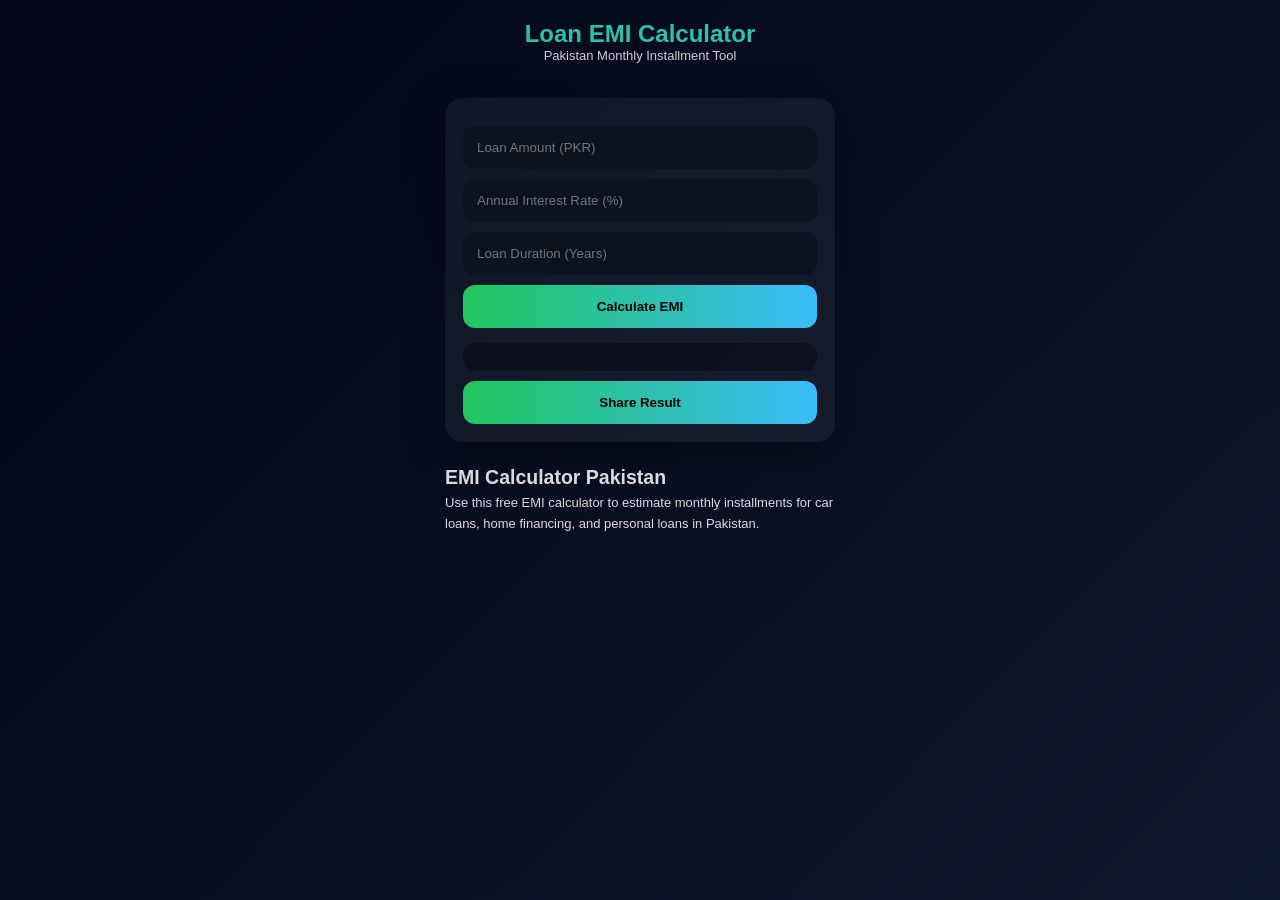
<file: emi.html>
<meta content="Free EMI calculator Pakistan. Calculate monthly loan installment, interest, and total payment instantly. Works for car, home, and personal loans." name="description"></meta>
<meta content="emi calculator pakistan, loan calculator pakistan, car loan emi, home loan calculator, installment calculator" name="keywords"></meta>
<title>EMI Calculator | Monthly Installment Tool</title>
<style>
*{box-sizing:border-box;font-family:Segoe UI,sans-serif;margin:0;padding:0}

body{
  background:linear-gradient(135deg,#020617,#0f172a);
  color:#fff;
}

.header{
  text-align:center;
  padding:20px;
}
.header h1{
  font-size:24px;
  background:linear-gradient(90deg,#22c55e,#38bdf8);
  -webkit-background-clip:text;
  -webkit-text-fill-color:transparent;
}
.header p{font-size:13px;opacity:0.8}

.app{
  max-width:420px;
  margin:auto;
  padding:15px;
}

.card{
  background:rgba(255,255,255,0.05);
  border-radius:18px;
  padding:18px;
  backdrop-filter:blur(10px);
  box-shadow:0 10px 40px rgba(0,0,0,0.4);
}

input{
  width:100%;
  padding:14px;
  margin-top:10px;
  border-radius:12px;
  border:none;
  outline:none;
  background:#0b1220;
  color:#fff;
}

button{
  width:100%;
  padding:14px;
  margin-top:10px;
  border:none;
  border-radius:12px;
  background:linear-gradient(90deg,#22c55e,#38bdf8);
  font-weight:bold;
  cursor:pointer;
}

.result{
  margin-top:15px;
  padding:14px;
  background:rgba(0,0,0,0.35);
  border-radius:12px;
  font-size:14px;
  line-height:1.6;
}

.seo{
  margin-top:20px;
  font-size:13px;
  opacity:0.85;
  line-height:1.6;
}
</style>


<body>

<div class="header">
  <h1>Loan EMI Calculator</h1>
  <p>Pakistan Monthly Installment Tool</p>
</div>

<div class="app">

<div class="card">

<input id="amount" placeholder="Loan Amount (PKR)" type="number" />
<input id="rate" placeholder="Annual Interest Rate (%)" type="number" />
<input id="years" placeholder="Loan Duration (Years)" type="number" />

<button onclick="calcEMI()">Calculate EMI</button>

<div class="result" id="result"></div>

<button onclick="shareWhatsApp()">Share Result</button>

</div>

<div class="seo">
<h2>EMI Calculator Pakistan</h2>
<p>
Use this free EMI calculator to estimate monthly installments for car loans,
home financing, and personal loans in Pakistan.
</p>
</div>

</div>

<script>

function calcEMI(){

  let P = Number(document.getElementById("amount").value);
  let annualRate = Number(document.getElementById("rate").value);
  let years = Number(document.getElementById("years").value);

  if(!P || !annualRate || !years){
    document.getElementById("result").innerHTML = "⚠️ Fill all fields";
    return;
  }

  let r = annualRate / 12 / 100;
  let n = years * 12;

  let emi = (P * r * Math.pow(1+r,n)) / (Math.pow(1+r,n)-1);

  let total = emi * n;
  let interest = total - P;

  document.getElementById("result").innerHTML = `
  <b>Monthly EMI:</b> Rs ${emi.toFixed(0)}<br>
  <b>Total Payment:</b> Rs ${total.toFixed(0)}<br>
  <b>Total Interest:</b> Rs ${interest.toFixed(0)}
  `;
}

function shareWhatsApp(){

  let text = document.getElementById("result").innerText;

  if(!text){
    alert("Calculate first");
    return;
  }

  let msg = "📊 Loan EMI Result\n\n" + text;

  window.open("https://wa.me/?text=" + encodeURIComponent(msg));
}

</script>
</body>
</file>
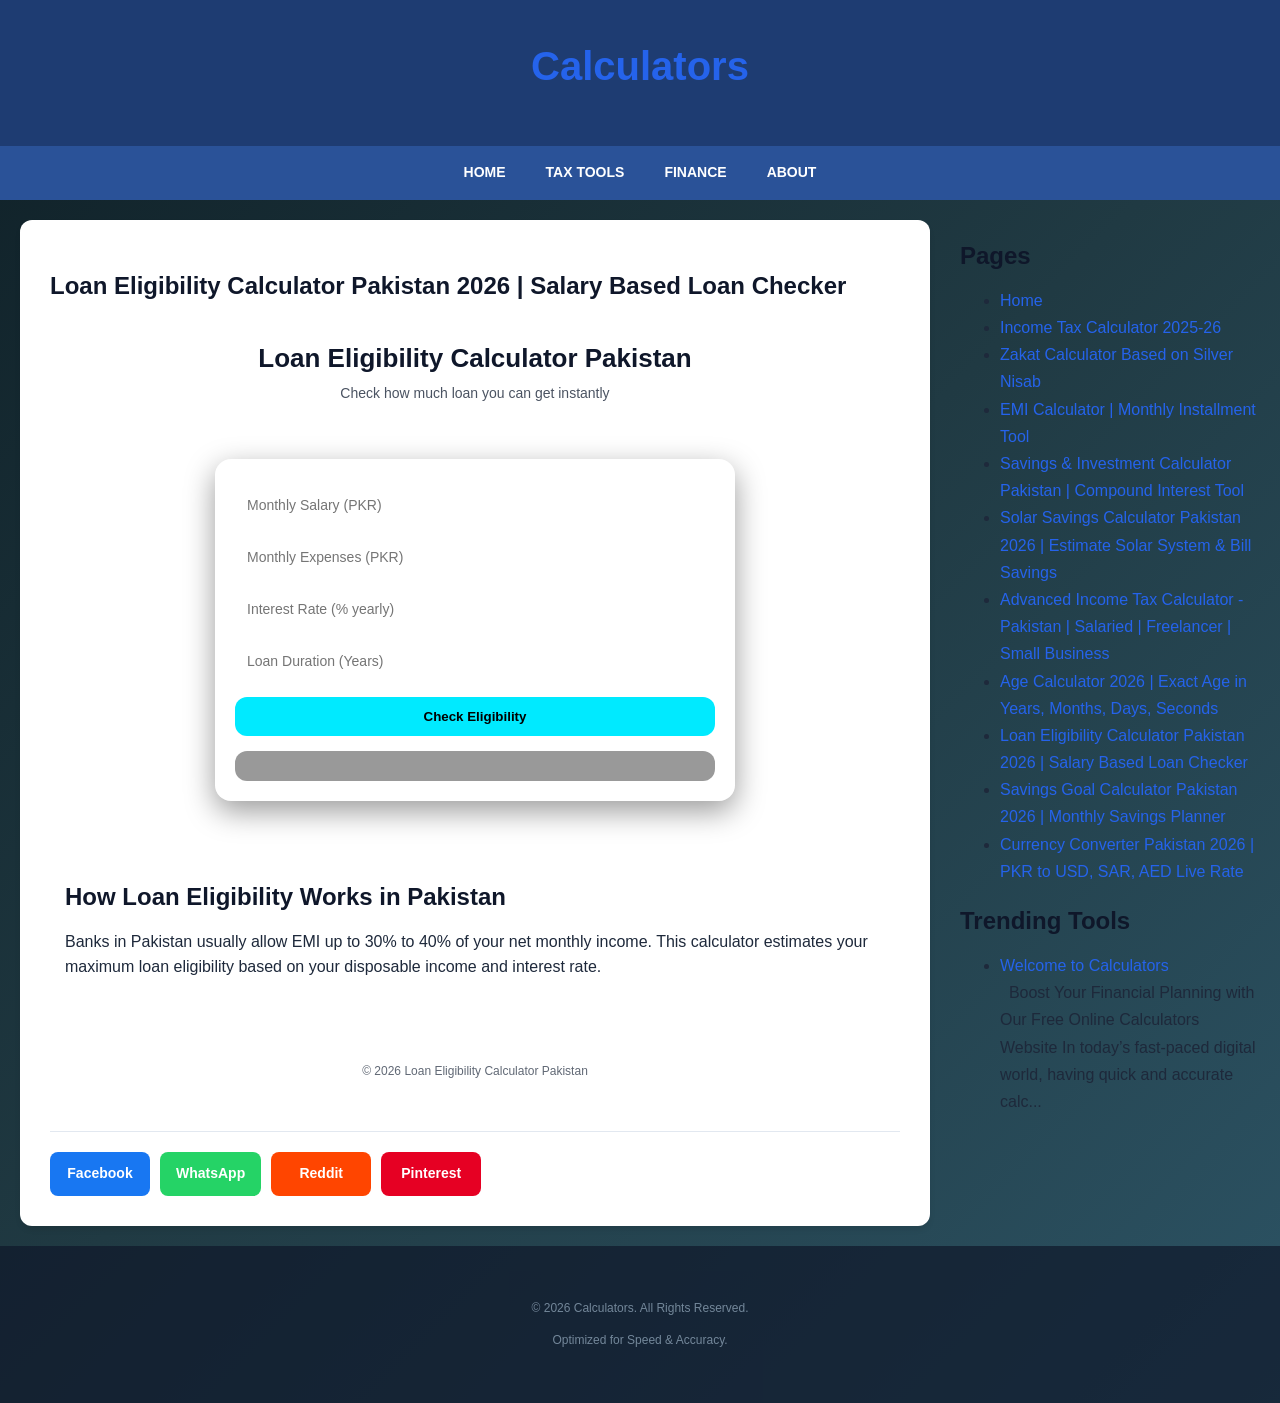
<file: loan-eligibility-calculator-pakistan.html>
<!DOCTYPE html>
<html class='v2' dir='ltr' xmlns='http://www.w3.org/1999/xhtml' xmlns:b='http://www.google.com/2005/gml/b' xmlns:data='http://www.google.com/2005/gml/data' xmlns:expr='http://www.google.com/2005/gml/expr'>
<head>
<link href='https://www.blogger.com/static/v1/widgets/2872013778-css_bundle_v2.css' rel='stylesheet' type='text/css'/>
<meta charset='UTF-8'/>
<meta content='width=device-width, initial-scale=1' name='viewport'/>
<title>Loan Eligibility Calculator Pakistan 2026 | Salary Based Loan Checker | Calculators</title>
<meta content='text/html; charset=UTF-8' http-equiv='Content-Type'/>
<meta content='blogger' name='generator'/>
<link href='https://calculators-pk.blogspot.com/favicon.ico' rel='icon' type='image/x-icon'/>
<link href='https://calculators-pk.blogspot.com/p/loan-eligibility-calculator-pakistan.html' rel='canonical'/>
<link rel="alternate" type="application/atom+xml" title="Calculators - Atom" href="https://calculators-pk.blogspot.com/feeds/posts/default" />
<link rel="alternate" type="application/rss+xml" title="Calculators - RSS" href="https://calculators-pk.blogspot.com/feeds/posts/default?alt=rss" />
<link rel="service.post" type="application/atom+xml" title="Calculators - Atom" href="https://www.blogger.com/feeds/2702618381823278443/posts/default" />
<!--Can't find substitution for tag [blog.ieCssRetrofitLinks]-->
<meta content='Free Loan Eligibility Calculator Pakistan 2026. Check how much loan you can get based on salary, expenses, and interest rate. Accurate EMI...' name='description'/>
<meta content='https://calculators-pk.blogspot.com/p/loan-eligibility-calculator-pakistan.html' property='og:url'/>
<meta content='Loan Eligibility Calculator Pakistan 2026 | Salary Based Loan Checker' property='og:title'/>
<meta content='Free Loan Eligibility Calculator Pakistan 2026. Check how much loan you can get based on salary, expenses, and interest rate. Accurate EMI...' property='og:description'/>
<!-- SEO & Social Meta Tags -->
<meta content='Free Loan Eligibility Calculator Pakistan 2026. Check how much loan you can get based on salary, expenses, and interest rate. Accurate EMI...' name='description'/>
<link href='https://calculators-pk.blogspot.com/p/loan-eligibility-calculator-pakistan.html' rel='canonical'/>
<style id='page-skin-1' type='text/css'><!--
/* RESET & CORE COLORS */
body {
margin: 0; padding: 0;
font-family: -apple-system, BlinkMacSystemFont, "Segoe UI", Roboto, Helvetica, Arial, sans-serif;
background-color: #f8fafc; /* Light background */
color: #1e293b; /* Dark charcoal text for readability */
line-height: 1.7;
-webkit-font-smoothing: antialiased;
}
/* TYPOGRAPHY */
h1, h2, h3 { color: #0f172a; line-height: 1.3; margin-bottom: 1rem; }
a { color: #2563eb; text-decoration: none; transition: color 0.2s; }
a:hover { color: #1d4ed8; text-decoration: underline; }
/* LAYOUT - FULL WIDTH */
.site-wrapper { width: 100%; display: flex; flex-direction: column; min-height: 100vh; }
.header { background: #1e3c72; color: #ffffff; padding: 40px 20px; text-align: center; }
.header h1 { color: #ffffff; margin: 0; font-size: 2.5rem; }
.nav { background: #2a5298; position: sticky; top: 0; z-index: 100; display: flex; justify-content: center; overflow-x: auto; }
.nav a { color: #ffffff; padding: 15px 20px; font-weight: 600; font-size: 14px; text-transform: uppercase; white-space: nowrap; }
.nav a:hover { background: rgba(255,255,255,0.1); }
.content-container {
display: flex;
width: 100%;
box-sizing: border-box;
padding: 20px;
gap: 30px;
}
.main-area { flex: 3; background: #ffffff; padding: 30px; border-radius: 12px; box-shadow: 0 4px 6px -1px rgba(0,0,0,0.1); }
.sidebar-area { flex: 1; min-width: 300px; }
/* GRID FOR HOMEPAGE LINKS */
.tool-grid { display: grid; grid-template-columns: repeat(auto-fill, minmax(280px, 1fr)); gap: 20px; }
.tool-card {
border: 1px solid #e2e8f0; padding: 25px; border-radius: 12px;
background: #ffffff; transition: transform 0.2s, box-shadow 0.2s;
}
.tool-card:hover { transform: translateY(-4px); box-shadow: 0 10px 15px -3px rgba(0,0,0,0.1); border-color: #2563eb; }
.tool-card h3 { margin: 0 0 10px 0; font-size: 1.25rem; }
/* SOCIAL SHARING */
.share-container { display: flex; flex-wrap: wrap; gap: 10px; margin-top: 30px; padding-top: 20px; border-top: 1px solid #e2e8f0; }
.s-btn {
padding: 10px 16px; border-radius: 8px; color: #fff; font-size: 14px; font-weight: 600;
display: flex; align-items: center; justify-content: center; min-width: 100px;
}
.fb { background: #1877F2; } .wa { background: #25D366; } .rd { background: #FF4500; } .pn { background: #E60023; }
/* FOOTER */
.footer { background: #0f172a; color: #94a3b8; text-align: center; padding: 40px 20px; margin-top: auto; }
/* MOBILE OPTIMIZATION */
@media (max-width: 768px) {
.content-container { flex-direction: column; padding: 10px; }
.header h1 { font-size: 1.8rem; }
.main-area { padding: 20px; }
}

--></style>
<link href='https://www.blogger.com/dyn-css/authorization.css?targetBlogID=2702618381823278443&amp;zx=bb4af068-dd2e-41c5-9138-1f1d9ab38d9c' media='none' onload='if(media!=&#39;all&#39;)media=&#39;all&#39;' rel='stylesheet'/><noscript><link href='https://www.blogger.com/dyn-css/authorization.css?targetBlogID=2702618381823278443&amp;zx=bb4af068-dd2e-41c5-9138-1f1d9ab38d9c' rel='stylesheet'/></noscript>
<meta name='google-adsense-platform-account' content='ca-host-pub-1556223355139109'/>
<meta name='google-adsense-platform-domain' content='blogspot.com'/>

</head>
<body>
<div class='site-wrapper'>
<header class='header'>
<div class='section' id='header'><div class='widget Header' data-version='1' id='Header1'>
<div id='header-inner'>
<div class='titlewrapper'>
<h1 class='title'>
<a href='https://calculators-pk.blogspot.com/'>
Calculators
</a>
</h1>
</div>
<div class='descriptionwrapper'>
<p class='description'><span>
</span></p>
</div>
</div>
</div></div>
</header>
<nav class='nav'>
<a href='https://calculators-pk.blogspot.com/'>Home</a>
<a href='/p/tax-calculator.html'>Tax Tools</a>
<a href='/p/financial-tools.html'>Finance</a>
<a href='/p/about.html'>About</a>
</nav>
<div class='content-container'>
<main class='main-area'>
<!-- HOMEPAGE: SHOWS PAGE LIST AS GRID -->
<!-- STATIC PAGES CONTENT -->
<div class='section' id='main'><div class='widget Blog' data-version='1' id='Blog1'>
<article class='post'>
<h1 class='post-title'>Loan Eligibility Calculator Pakistan 2026 | Salary Based Loan Checker</h1>
<div class='post-body'>
<!--DOCTYPE html-->
<html lang="en">
<head>
<meta charset="UTF-8">
<meta name="viewport" content="width=device-width, initial-scale=1.0">



<meta name="description" content="Free Loan Eligibility Calculator Pakistan 2026. Check how much loan you can get based on salary, expenses, and interest rate. Accurate EMI and bank eligibility estimation.">

<meta name="keywords" content="loan eligibility calculator pakistan, salary loan calculator pakistan, bank loan eligibility, emi calculator pakistan, personal loan pakistan">

<style>
*{box-sizing:border-box}
body{
  margin:0;
  font-family:'Segoe UI',sans-serif;
  background:linear-gradient(135deg,#0f2027,#203a43,#2c5364);
  color:'black';
}

header{
  text-align:center;
  padding:25px 15px;
}

header h1{
  margin:0;
  font-size:26px;
}

header p{
  margin-top:6px;
  font-size:14px;
  opacity:0.8;
}

.container{
  max-width:550px;
  margin:auto;
  padding:15px;
}

.card{
  background:rgba(255,255,255,0.08);
  backdrop-filter:blur(12px);
  padding:20px;
  border-radius:16px;
  box-shadow:0 10px 30px rgba(0,0,0,0.4);
}

input{
  width:100%;
  padding:12px;
  margin:6px 0;
  border:none;
  border-radius:10px;
  outline:none;
  font-size:14px;
}

button{
  width:100%;
  padding:12px;
  border:none;
  border-radius:12px;
  background:#00eaff;
  color:#000;
  font-weight:bold;
  cursor:pointer;
  margin-top:10px;
}

button:active{transform:scale(0.97)}

.result{
  margin-top:15px;
  padding:15px;
  background:rgba(0,0,0,0.4);
  border-radius:12px;
  font-size:14px;
  line-height:1.6;
}

.highlight{
  font-size:18px;
  font-weight:bold;
  color:#00eaff;
}

.grid{
  display:grid;
  grid-template-columns:repeat(2,1fr);
  gap:10px;
  margin-top:10px;
}

.box{
  background:rgba(255,255,255,0.08);
  padding:10px;
  border-radius:10px;
  text-align:center;
}

.badge{
  margin-top:10px;
  display:inline-block;
  padding:6px 10px;
  border-radius:8px;
  font-size:12px;
}

.good{background:#1db954;}
.warn{background:#ff4d4d;}

section{
  max-width:850px;
  margin:30px auto;
  padding:15px;
  line-height:1.6;
}

footer{
  text-align:center;
  padding:20px;
  font-size:12px;
  opacity:0.7;
}
</style>
</head>

<body>

<header>
<h1>Loan Eligibility Calculator Pakistan</h1>
<p>Check how much loan you can get instantly</p>
</header>

<div class="container">
<div class="card">

<input type="number" id="salary" placeholder="Monthly Salary (PKR)">
<input type="number" id="expenses" placeholder="Monthly Expenses (PKR)">
<input type="number" id="rate" placeholder="Interest Rate (% yearly)">
<input type="number" id="years" placeholder="Loan Duration (Years)">

<button onclick="calculateLoan()">Check Eligibility</button>

<div class="result" id="result"></div>

</div>
</div>

<section>
<h2>How Loan Eligibility Works in Pakistan</h2>
<p textcolor="black"> Banks in Pakistan usually allow EMI up to 30% to 40% of your net monthly income. This calculator estimates your maximum loan eligibility based on your disposable income and interest rate.</p>
</section>

<footer>
&#169; 2026 Loan Eligibility Calculator Pakistan
</footer>

<script>

function calculateLoan(){

  let salary = +document.getElementById("salary").value || 0;
  let expenses = +document.getElementById("expenses").value || 0;
  let rate = (+document.getElementById("rate").value || 18) / 100 / 12;
  let months = (+document.getElementById("years").value || 5) * 12;

  let disposable = salary - expenses;

  if(disposable <= 0){
    document.getElementById("result").innerHTML = "Your expenses exceed your income.";
    return;
  }

  // banks allow ~35% of disposable income as EMI
  let maxEMI = disposable * 0.35;

  // EMI formula reverse to calculate loan amount
  let loanAmount = maxEMI * ((Math.pow(1+rate,months)-1) / (rate * Math.pow(1+rate,months)));

  document.getElementById("result").innerHTML = `
    <div class="highlight">Estimated Loan: PKR ${Math.round(loanAmount)}</div>

    <div class="grid">
      <div class="box">Max EMI<br><b>${Math.round(maxEMI)}</b></div>
      <div class="box">Duration<br><b>${months} Months</b></div>
    </div>

    <div class="badge ${loanAmount>0?'good':'warn'}">
    ${loanAmount>0?'Eligible for Loan':'Not Eligible'}
    </div>
  `;
}

</script>

</body>
</html>
</div>
<div class='share-container'>
<a class='s-btn fb' href='https://www.facebook.com/sharer/sharer.php?u=https://calculators-pk.blogspot.com/p/loan-eligibility-calculator-pakistan.html' target='_blank'>Facebook</a>
<a class='s-btn wa' href='https://api.whatsapp.com/send?text=https://calculators-pk.blogspot.com/p/loan-eligibility-calculator-pakistan.html' target='_blank'>WhatsApp</a>
<a class='s-btn rd' href='https://www.reddit.com/submit?url=https://calculators-pk.blogspot.com/p/loan-eligibility-calculator-pakistan.html' target='_blank'>Reddit</a>
<a class='s-btn pn' href='https://pinterest.com/pin/create/button/?url=https://calculators-pk.blogspot.com/p/loan-eligibility-calculator-pakistan.html' target='_blank'>Pinterest</a>
</div>
</article>
</div></div>
</main>
<aside class='sidebar-area'>
<div class='section' id='sidebar'><div class='widget PageList' data-version='1' id='PageList2'>
<h2>Pages</h2>
<div class='widget-content'>
<ul>
<li>
<a href='http://calculators-pk.blogspot.com/'>Home</a>
</li>
<li>
<a href='https://calculators-pk.blogspot.com/p/income-tax-calculator-2025-26.html'>Income Tax Calculator 2025-26</a>
</li>
<li>
<a href='https://calculators-pk.blogspot.com/p/zakat-calculator-based-on-silver-nisab.html'>Zakat Calculator Based on Silver Nisab</a>
</li>
<li>
<a href='https://calculators-pk.blogspot.com/p/emi-calculator-monthly-installment-tool.html'>EMI Calculator | Monthly Installment Tool</a>
</li>
<li>
<a href='https://calculators-pk.blogspot.com/p/savings-investment-calculator-pakistan.html'>Savings & Investment Calculator Pakistan | Compound Interest Tool</a>
</li>
<li>
<a href='https://calculators-pk.blogspot.com/p/solar-savings-calculator-pakistan-2026.html'>Solar Savings Calculator Pakistan 2026 | Estimate Solar System & Bill Savings</a>
</li>
<li>
<a href='https://calculators-pk.blogspot.com/p/advanced-income-tax-calculator-pakistan.html'>Advanced Income Tax Calculator - Pakistan | Salaried | Freelancer | Small Business</a>
</li>
<li>
<a href='https://calculators-pk.blogspot.com/p/age-calculator-2026-exact-age-in-years.html'>Age Calculator 2026 | Exact Age in Years, Months, Days, Seconds</a>
</li>
<li class='selected'>
<a href='https://calculators-pk.blogspot.com/p/loan-eligibility-calculator-pakistan.html'>Loan Eligibility Calculator Pakistan 2026 | Salary Based Loan Checker</a>
</li>
<li>
<a href='https://calculators-pk.blogspot.com/p/savings-goal-calculator-pakistan-2026.html'>Savings Goal Calculator Pakistan 2026 | Monthly Savings Planner</a>
</li>
<li>
<a href='https://calculators-pk.blogspot.com/p/currency-converter-pakistan-2026-pkr-to.html'>Currency Converter Pakistan 2026 | PKR to USD, SAR, AED Live Rate</a>
</li>
</ul>
<div class='clear'></div>
</div>
</div><div class='widget PopularPosts' data-version='1' id='PopularPosts1'>
<h2>Trending Tools</h2>
<div class='widget-content popular-posts'>
<ul>
<li>
<div class='item-content'>
<div class='item-title'><a href='https://calculators-pk.blogspot.com/2026/04/welcome-to-calculators.html'>Welcome to Calculators</a></div>
<div class='item-snippet'>&#160; Boost Your Financial Planning with Our Free Online Calculators Website In today&#8217;s fast-paced digital world, having quick and accurate calc...</div>
</div>
<div style='clear: both;'></div>
</li>
</ul>
<div class='clear'></div>
</div>
</div></div>
</aside>
</div>
<footer class='footer'>
<div class='no-items section' id='footer-content'></div>
<p>&#169; <span id='year'></span><script>document.getElementById('year').innerHTML = new Date().getFullYear();</script>
Calculators. All Rights Reserved.</p>
<p style='font-size: 12px;'>Optimized for Speed & Accuracy.</p>
</footer>
</div>

<script type="text/javascript" src="https://www.blogger.com/static/v1/widgets/1938150095-widgets.js"></script>
<script type='text/javascript'>
window['__wavt'] = 'AAVkm1tywCrJVa3lM_Gr2qWmeRKv:1778166431628';_WidgetManager._Init('//www.blogger.com/rearrange?blogID\x3d2702618381823278443','//calculators-pk.blogspot.com/p/loan-eligibility-calculator-pakistan.html','2702618381823278443');
_WidgetManager._SetDataContext([{'name': 'blog', 'data': {'blogId': '2702618381823278443', 'title': 'Calculators', 'url': 'https://calculators-pk.blogspot.com/p/loan-eligibility-calculator-pakistan.html', 'canonicalUrl': 'https://calculators-pk.blogspot.com/p/loan-eligibility-calculator-pakistan.html', 'homepageUrl': 'https://calculators-pk.blogspot.com/', 'searchUrl': 'https://calculators-pk.blogspot.com/search', 'canonicalHomepageUrl': 'https://calculators-pk.blogspot.com/', 'blogspotFaviconUrl': 'https://calculators-pk.blogspot.com/favicon.ico', 'bloggerUrl': 'https://www.blogger.com', 'hasCustomDomain': false, 'httpsEnabled': true, 'enabledCommentProfileImages': true, 'gPlusViewType': 'FILTERED_POSTMOD', 'adultContent': false, 'analyticsAccountNumber': '', 'encoding': 'UTF-8', 'locale': 'en-GB', 'localeUnderscoreDelimited': 'en_gb', 'languageDirection': 'ltr', 'isPrivate': false, 'isMobile': false, 'isMobileRequest': false, 'mobileClass': '', 'isPrivateBlog': false, 'isDynamicViewsAvailable': true, 'feedLinks': '\x3clink rel\x3d\x22alternate\x22 type\x3d\x22application/atom+xml\x22 title\x3d\x22Calculators - Atom\x22 href\x3d\x22https://calculators-pk.blogspot.com/feeds/posts/default\x22 /\x3e\n\x3clink rel\x3d\x22alternate\x22 type\x3d\x22application/rss+xml\x22 title\x3d\x22Calculators - RSS\x22 href\x3d\x22https://calculators-pk.blogspot.com/feeds/posts/default?alt\x3drss\x22 /\x3e\n\x3clink rel\x3d\x22service.post\x22 type\x3d\x22application/atom+xml\x22 title\x3d\x22Calculators - Atom\x22 href\x3d\x22https://www.blogger.com/feeds/2702618381823278443/posts/default\x22 /\x3e\n', 'meTag': '', 'adsenseHostId': 'ca-host-pub-1556223355139109', 'adsenseHasAds': false, 'adsenseAutoAds': false, 'boqCommentIframeForm': true, 'loginRedirectParam': '', 'view': '', 'dynamicViewsCommentsSrc': '//www.blogblog.com/dynamicviews/4224c15c4e7c9321/js/comments.js', 'dynamicViewsScriptSrc': '//www.blogblog.com/dynamicviews/9b0d27acf08351d1', 'plusOneApiSrc': 'https://apis.google.com/js/platform.js', 'disableGComments': true, 'interstitialAccepted': false, 'sharing': {'platforms': [{'name': 'Get link', 'key': 'link', 'shareMessage': 'Get link', 'target': ''}, {'name': 'Facebook', 'key': 'facebook', 'shareMessage': 'Share to Facebook', 'target': 'facebook'}, {'name': 'BlogThis!', 'key': 'blogThis', 'shareMessage': 'BlogThis!', 'target': 'blog'}, {'name': 'X', 'key': 'twitter', 'shareMessage': 'Share to X', 'target': 'twitter'}, {'name': 'Pinterest', 'key': 'pinterest', 'shareMessage': 'Share to Pinterest', 'target': 'pinterest'}, {'name': 'Email', 'key': 'email', 'shareMessage': 'Email', 'target': 'email'}], 'disableGooglePlus': true, 'googlePlusShareButtonWidth': 0, 'googlePlusBootstrap': '\x3cscript type\x3d\x22text/javascript\x22\x3ewindow.___gcfg \x3d {\x27lang\x27: \x27en_GB\x27};\x3c/script\x3e'}, 'hasCustomJumpLinkMessage': false, 'jumpLinkMessage': 'Read more', 'pageType': 'static_page', 'pageId': '1903358093235684390', 'pageName': 'Loan Eligibility Calculator Pakistan 2026 | Salary Based Loan Checker', 'pageTitle': 'Calculators: Loan Eligibility Calculator Pakistan 2026 | Salary Based Loan Checker', 'metaDescription': 'Free Loan Eligibility Calculator Pakistan 2026. Check how much loan you can get based on salary, expenses, and interest rate. Accurate EMI...'}}, {'name': 'features', 'data': {}}, {'name': 'messages', 'data': {'edit': 'Edit', 'linkCopiedToClipboard': 'Link copied to clipboard', 'ok': 'Ok', 'postLink': 'Post link'}}, {'name': 'template', 'data': {'name': 'custom', 'localizedName': 'Custom', 'isResponsive': false, 'isAlternateRendering': false, 'isCustom': true}}, {'name': 'view', 'data': {'classic': {'name': 'classic', 'url': '?view\x3dclassic'}, 'flipcard': {'name': 'flipcard', 'url': '?view\x3dflipcard'}, 'magazine': {'name': 'magazine', 'url': '?view\x3dmagazine'}, 'mosaic': {'name': 'mosaic', 'url': '?view\x3dmosaic'}, 'sidebar': {'name': 'sidebar', 'url': '?view\x3dsidebar'}, 'snapshot': {'name': 'snapshot', 'url': '?view\x3dsnapshot'}, 'timeslide': {'name': 'timeslide', 'url': '?view\x3dtimeslide'}, 'isMobile': false, 'title': 'Loan Eligibility Calculator Pakistan 2026 | Salary Based Loan Checker', 'description': 'Free Loan Eligibility Calculator Pakistan 2026. Check how much loan you can get based on salary, expenses, and interest rate. Accurate EMI...', 'url': 'https://calculators-pk.blogspot.com/p/loan-eligibility-calculator-pakistan.html', 'type': 'item', 'isSingleItem': true, 'isMultipleItems': false, 'isError': false, 'isPage': true, 'isPost': false, 'isHomepage': false, 'isArchive': false, 'isLabelSearch': false, 'pageId': 1903358093235684390}}]);
_WidgetManager._RegisterWidget('_HeaderView', new _WidgetInfo('Header1', 'header', document.getElementById('Header1'), {}, 'displayModeFull'));
_WidgetManager._RegisterWidget('_PageListView', new _WidgetInfo('PageList1', 'homepage-pages', document.getElementById('PageList1'), {'title': 'Pages', 'links': [{'isCurrentPage': false, 'href': 'http://calculators-pk.blogspot.com/', 'title': 'Home'}, {'isCurrentPage': false, 'href': 'https://calculators-pk.blogspot.com/p/income-tax-calculator-2025-26.html', 'id': '6751245810044793733', 'title': 'Income Tax Calculator 2025-26'}, {'isCurrentPage': false, 'href': 'https://calculators-pk.blogspot.com/p/advanced-income-tax-calculator-pakistan.html', 'id': '705133353455413738', 'title': 'Advanced Income Tax Calculator - Pakistan | Salaried | Freelancer | Small Business'}, {'isCurrentPage': false, 'href': 'https://calculators-pk.blogspot.com/p/solar-savings-calculator-pakistan-2026.html', 'id': '3089520296751118763', 'title': 'Solar Savings Calculator Pakistan 2026 | Estimate Solar System \x26 Bill Savings'}, {'isCurrentPage': false, 'href': 'https://calculators-pk.blogspot.com/p/emi-calculator-monthly-installment-tool.html', 'id': '8513034003594177230', 'title': 'EMI Calculator | Monthly Installment Tool'}, {'isCurrentPage': false, 'href': 'https://calculators-pk.blogspot.com/p/zakat-calculator-based-on-silver-nisab.html', 'id': '2530985397953608443', 'title': 'Zakat Calculator Based on Silver Nisab'}, {'isCurrentPage': false, 'href': 'https://calculators-pk.blogspot.com/p/savings-investment-calculator-pakistan.html', 'id': '2157435929506902652', 'title': 'Savings \x26 Investment Calculator Pakistan | Compound Interest Tool'}], 'mobile': false, 'showPlaceholder': true, 'hasCurrentPage': false}, 'displayModeFull'));
_WidgetManager._RegisterWidget('_BlogView', new _WidgetInfo('Blog1', 'main', document.getElementById('Blog1'), {'cmtInteractionsEnabled': false, 'lightboxEnabled': true, 'lightboxModuleUrl': 'https://www.blogger.com/static/v1/jsbin/1793375781-lbx__en_gb.js', 'lightboxCssUrl': 'https://www.blogger.com/static/v1/v-css/828616780-lightbox_bundle.css'}, 'displayModeFull'));
_WidgetManager._RegisterWidget('_PageListView', new _WidgetInfo('PageList2', 'sidebar', document.getElementById('PageList2'), {'title': 'Pages', 'links': [{'isCurrentPage': false, 'href': 'http://calculators-pk.blogspot.com/', 'title': 'Home'}, {'isCurrentPage': false, 'href': 'https://calculators-pk.blogspot.com/p/income-tax-calculator-2025-26.html', 'id': '6751245810044793733', 'title': 'Income Tax Calculator 2025-26'}, {'isCurrentPage': false, 'href': 'https://calculators-pk.blogspot.com/p/zakat-calculator-based-on-silver-nisab.html', 'id': '2530985397953608443', 'title': 'Zakat Calculator Based on Silver Nisab'}, {'isCurrentPage': false, 'href': 'https://calculators-pk.blogspot.com/p/emi-calculator-monthly-installment-tool.html', 'id': '8513034003594177230', 'title': 'EMI Calculator | Monthly Installment Tool'}, {'isCurrentPage': false, 'href': 'https://calculators-pk.blogspot.com/p/savings-investment-calculator-pakistan.html', 'id': '2157435929506902652', 'title': 'Savings \x26 Investment Calculator Pakistan | Compound Interest Tool'}, {'isCurrentPage': false, 'href': 'https://calculators-pk.blogspot.com/p/solar-savings-calculator-pakistan-2026.html', 'id': '3089520296751118763', 'title': 'Solar Savings Calculator Pakistan 2026 | Estimate Solar System \x26 Bill Savings'}, {'isCurrentPage': false, 'href': 'https://calculators-pk.blogspot.com/p/advanced-income-tax-calculator-pakistan.html', 'id': '705133353455413738', 'title': 'Advanced Income Tax Calculator - Pakistan | Salaried | Freelancer | Small Business'}, {'isCurrentPage': false, 'href': 'https://calculators-pk.blogspot.com/p/age-calculator-2026-exact-age-in-years.html', 'id': '3509199597934175111', 'title': 'Age Calculator 2026 | Exact Age in Years, Months, Days, Seconds'}, {'isCurrentPage': true, 'href': 'https://calculators-pk.blogspot.com/p/loan-eligibility-calculator-pakistan.html', 'id': '1903358093235684390', 'title': 'Loan Eligibility Calculator Pakistan 2026 | Salary Based Loan Checker'}, {'isCurrentPage': false, 'href': 'https://calculators-pk.blogspot.com/p/savings-goal-calculator-pakistan-2026.html', 'id': '7458946280280406397', 'title': 'Savings Goal Calculator Pakistan 2026 | Monthly Savings Planner'}, {'isCurrentPage': false, 'href': 'https://calculators-pk.blogspot.com/p/currency-converter-pakistan-2026-pkr-to.html', 'id': '1805989561736020575', 'title': 'Currency Converter Pakistan 2026 | PKR to USD, SAR, AED Live Rate'}], 'mobile': false, 'showPlaceholder': true, 'hasCurrentPage': true}, 'displayModeFull'));
_WidgetManager._RegisterWidget('_PopularPostsView', new _WidgetInfo('PopularPosts1', 'sidebar', document.getElementById('PopularPosts1'), {}, 'displayModeFull'));
</script>
</body>
</html>
</file>
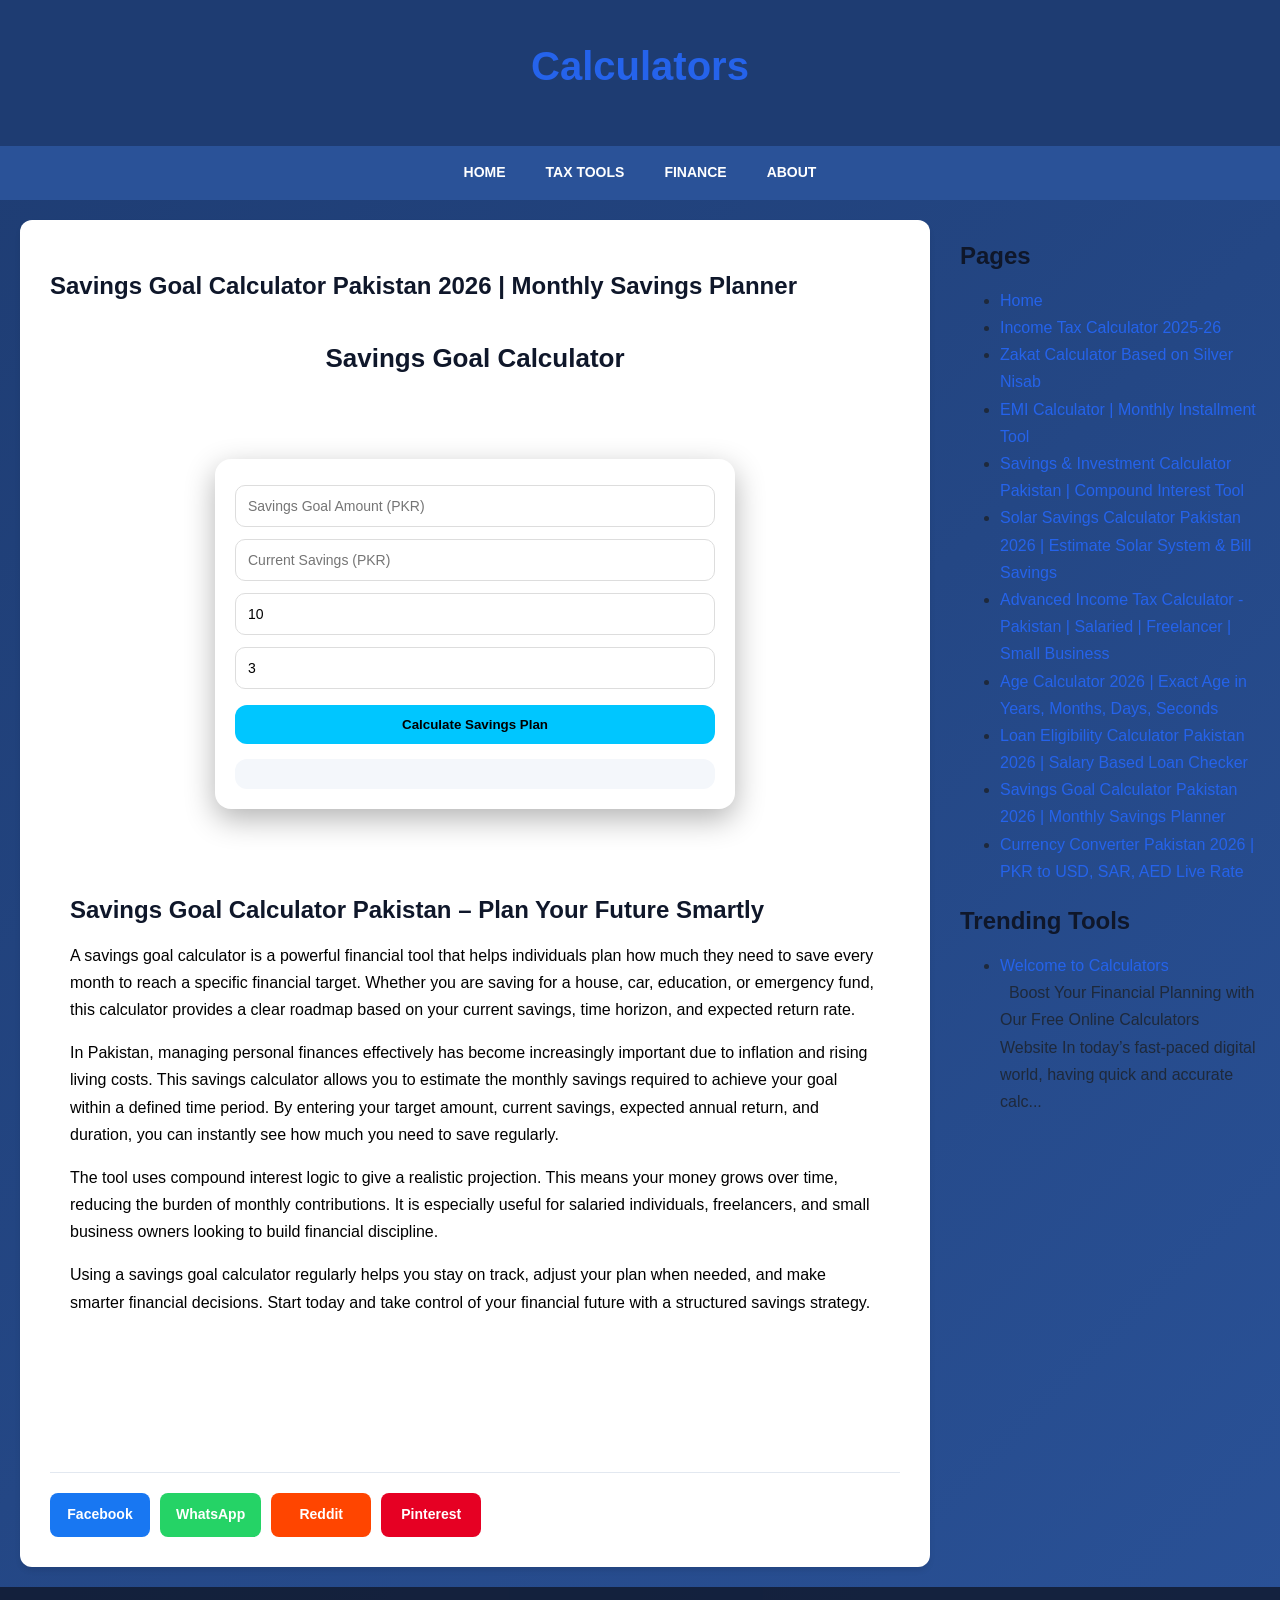
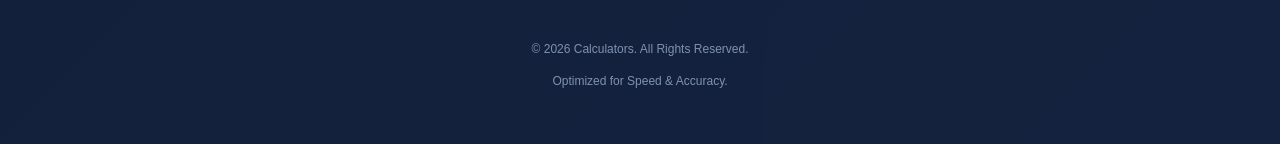
<file: savings-goal-calculator-pakistan-2026.html>
<!DOCTYPE html>
<html class='v2' dir='ltr' xmlns='http://www.w3.org/1999/xhtml' xmlns:b='http://www.google.com/2005/gml/b' xmlns:data='http://www.google.com/2005/gml/data' xmlns:expr='http://www.google.com/2005/gml/expr'>
<head>
<link href='https://www.blogger.com/static/v1/widgets/2872013778-css_bundle_v2.css' rel='stylesheet' type='text/css'/>
<meta charset='UTF-8'/>
<meta content='width=device-width, initial-scale=1' name='viewport'/>
<title>Savings Goal Calculator Pakistan 2026 | Monthly Savings Planner | Calculators</title>
<meta content='text/html; charset=UTF-8' http-equiv='Content-Type'/>
<meta content='blogger' name='generator'/>
<link href='https://calculators-pk.blogspot.com/favicon.ico' rel='icon' type='image/x-icon'/>
<link href='https://calculators-pk.blogspot.com/p/savings-goal-calculator-pakistan-2026.html' rel='canonical'/>
<link rel="alternate" type="application/atom+xml" title="Calculators - Atom" href="https://calculators-pk.blogspot.com/feeds/posts/default" />
<link rel="alternate" type="application/rss+xml" title="Calculators - RSS" href="https://calculators-pk.blogspot.com/feeds/posts/default?alt=rss" />
<link rel="service.post" type="application/atom+xml" title="Calculators - Atom" href="https://www.blogger.com/feeds/2702618381823278443/posts/default" />
<!--Can't find substitution for tag [blog.ieCssRetrofitLinks]-->
<meta content='Savings Goal Calculator Pakistan. Calculate how much you need to save monthly to reach your financial goal with interest. Free, fast, & mobile ' name='description'/>
<meta content='https://calculators-pk.blogspot.com/p/savings-goal-calculator-pakistan-2026.html' property='og:url'/>
<meta content='Savings Goal Calculator Pakistan 2026 | Monthly Savings Planner' property='og:title'/>
<meta content='Savings Goal Calculator Pakistan. Calculate how much you need to save monthly to reach your financial goal with interest. Free, fast, &amp; mobile ' property='og:description'/>
<!-- SEO & Social Meta Tags -->
<meta content='Savings Goal Calculator Pakistan. Calculate how much you need to save monthly to reach your financial goal with interest. Free, fast, & mobile ' name='description'/>
<link href='https://calculators-pk.blogspot.com/p/savings-goal-calculator-pakistan-2026.html' rel='canonical'/>
<style id='page-skin-1' type='text/css'><!--
/* RESET & CORE COLORS */
body {
margin: 0; padding: 0;
font-family: -apple-system, BlinkMacSystemFont, "Segoe UI", Roboto, Helvetica, Arial, sans-serif;
background-color: #f8fafc; /* Light background */
color: #1e293b; /* Dark charcoal text for readability */
line-height: 1.7;
-webkit-font-smoothing: antialiased;
}
/* TYPOGRAPHY */
h1, h2, h3 { color: #0f172a; line-height: 1.3; margin-bottom: 1rem; }
a { color: #2563eb; text-decoration: none; transition: color 0.2s; }
a:hover { color: #1d4ed8; text-decoration: underline; }
/* LAYOUT - FULL WIDTH */
.site-wrapper { width: 100%; display: flex; flex-direction: column; min-height: 100vh; }
.header { background: #1e3c72; color: #ffffff; padding: 40px 20px; text-align: center; }
.header h1 { color: #ffffff; margin: 0; font-size: 2.5rem; }
.nav { background: #2a5298; position: sticky; top: 0; z-index: 100; display: flex; justify-content: center; overflow-x: auto; }
.nav a { color: #ffffff; padding: 15px 20px; font-weight: 600; font-size: 14px; text-transform: uppercase; white-space: nowrap; }
.nav a:hover { background: rgba(255,255,255,0.1); }
.content-container {
display: flex;
width: 100%;
box-sizing: border-box;
padding: 20px;
gap: 30px;
}
.main-area { flex: 3; background: #ffffff; padding: 30px; border-radius: 12px; box-shadow: 0 4px 6px -1px rgba(0,0,0,0.1); }
.sidebar-area { flex: 1; min-width: 300px; }
/* GRID FOR HOMEPAGE LINKS */
.tool-grid { display: grid; grid-template-columns: repeat(auto-fill, minmax(280px, 1fr)); gap: 20px; }
.tool-card {
border: 1px solid #e2e8f0; padding: 25px; border-radius: 12px;
background: #ffffff; transition: transform 0.2s, box-shadow 0.2s;
}
.tool-card:hover { transform: translateY(-4px); box-shadow: 0 10px 15px -3px rgba(0,0,0,0.1); border-color: #2563eb; }
.tool-card h3 { margin: 0 0 10px 0; font-size: 1.25rem; }
/* SOCIAL SHARING */
.share-container { display: flex; flex-wrap: wrap; gap: 10px; margin-top: 30px; padding-top: 20px; border-top: 1px solid #e2e8f0; }
.s-btn {
padding: 10px 16px; border-radius: 8px; color: #fff; font-size: 14px; font-weight: 600;
display: flex; align-items: center; justify-content: center; min-width: 100px;
}
.fb { background: #1877F2; } .wa { background: #25D366; } .rd { background: #FF4500; } .pn { background: #E60023; }
/* FOOTER */
.footer { background: #0f172a; color: #94a3b8; text-align: center; padding: 40px 20px; margin-top: auto; }
/* MOBILE OPTIMIZATION */
@media (max-width: 768px) {
.content-container { flex-direction: column; padding: 10px; }
.header h1 { font-size: 1.8rem; }
.main-area { padding: 20px; }
}

--></style>
<link href='https://www.blogger.com/dyn-css/authorization.css?targetBlogID=2702618381823278443&amp;zx=bb4af068-dd2e-41c5-9138-1f1d9ab38d9c' media='none' onload='if(media!=&#39;all&#39;)media=&#39;all&#39;' rel='stylesheet'/><noscript><link href='https://www.blogger.com/dyn-css/authorization.css?targetBlogID=2702618381823278443&amp;zx=bb4af068-dd2e-41c5-9138-1f1d9ab38d9c' rel='stylesheet'/></noscript>
<meta name='google-adsense-platform-account' content='ca-host-pub-1556223355139109'/>
<meta name='google-adsense-platform-domain' content='blogspot.com'/>

</head>
<body>
<div class='site-wrapper'>
<header class='header'>
<div class='section' id='header'><div class='widget Header' data-version='1' id='Header1'>
<div id='header-inner'>
<div class='titlewrapper'>
<h1 class='title'>
<a href='https://calculators-pk.blogspot.com/'>
Calculators
</a>
</h1>
</div>
<div class='descriptionwrapper'>
<p class='description'><span>
</span></p>
</div>
</div>
</div></div>
</header>
<nav class='nav'>
<a href='https://calculators-pk.blogspot.com/'>Home</a>
<a href='/p/tax-calculator.html'>Tax Tools</a>
<a href='/p/financial-tools.html'>Finance</a>
<a href='/p/about.html'>About</a>
</nav>
<div class='content-container'>
<main class='main-area'>
<!-- HOMEPAGE: SHOWS PAGE LIST AS GRID -->
<!-- STATIC PAGES CONTENT -->
<div class='section' id='main'><div class='widget Blog' data-version='1' id='Blog1'>
<article class='post'>
<h1 class='post-title'>Savings Goal Calculator Pakistan 2026 | Monthly Savings Planner</h1>
<div class='post-body'>
<!--DOCTYPE html-->
<html lang="en">
<head>
<meta charset="UTF-8">
<meta name="viewport" content="width=device-width, initial-scale=1.0">

<meta name="description" content="Savings Goal Calculator Pakistan. Calculate how much you need to save monthly to reach your financial goal with interest. Free, fast, and mobile friendly tool.">

<meta name="keywords" content="savings calculator pakistan, monthly savings calculator, savings goal planner, how much to save monthly, investment calculator pakistan">

<style>
*{box-sizing:border-box}

body{
  margin:0;
  font-family:'Segoe UI',sans-serif;
  background:linear-gradient(135deg,#1e3c72,#2a5298);
}

header{
  text-align:center;
  padding:25px 15px;
  color:white;
}

header h1{
  margin:0;
  font-size:26px;
}

header p{
  margin-top:6px;
  font-size:14px;
  opacity:0.9;
}

.container{
  max-width:550px;
  margin:auto;
  padding:15px;
}

.card{
  background:white;
  padding:20px;
  border-radius:16px;
  box-shadow:0 10px 30px rgba(0,0,0,0.3);
  color:black;
}

input{
  width:100%;
  padding:12px;
  margin:6px 0;
  border:1px solid #ddd;
  border-radius:10px;
  outline:none;
  font-size:14px;
}

button{
  width:100%;
  padding:12px;
  border:none;
  border-radius:12px;
  background:#00c6ff;
  color:black;
  font-weight:bold;
  cursor:pointer;
  margin-top:10px;
}

button:active{transform:scale(0.97)}

.result{
  margin-top:15px;
  padding:15px;
  background:#f4f7fb;
  border-radius:12px;
  font-size:14px;
  line-height:1.6;
}

.highlight{
  font-size:18px;
  font-weight:bold;
  color:#0077ff;
}

.grid{
  display:grid;
  grid-template-columns:repeat(2,1fr);
  gap:10px;
  margin-top:10px;
}

.box{
  background:#ffffff;
  border:1px solid #eee;
  padding:10px;
  border-radius:10px;
  text-align:center;
}

section{
  max-width:850px;
  margin:30px auto;
  padding:20px;
  background:white;
  color:black;
  border-radius:12px;
  line-height:1.7;
}

footer{
  text-align:center;
  padding:20px;
  font-size:12px;
  color:white;
  opacity:0.8;
}
</style>
</head>

<body>

<header>
<h1>Savings Goal Calculator</h1>
<p>Plan your monthly savings to reach your financial goal</p>
</header>

<div class="container">
<div class="card">

<input type="number" id="goal" placeholder="Savings Goal Amount (PKR)">
<input type="number" id="current" placeholder="Current Savings (PKR)">
<input type="number" id="rate" placeholder="Expected Annual Return (%)" value="10">
<input type="number" id="years" placeholder="Time Period (Years)" value="3">

<button onclick="calculateSavings()">Calculate Savings Plan</button>

<div class="result" id="result"></div>

</div>
</div>

<section>
<h2>Savings Goal Calculator Pakistan &#8211; Plan Your Future Smartly</h2>

<p>
A savings goal calculator is a powerful financial tool that helps individuals plan how much they need to save every month to reach a specific financial target. Whether you are saving for a house, car, education, or emergency fund, this calculator provides a clear roadmap based on your current savings, time horizon, and expected return rate.
</p>

<p>
In Pakistan, managing personal finances effectively has become increasingly important due to inflation and rising living costs. This savings calculator allows you to estimate the monthly savings required to achieve your goal within a defined time period. By entering your target amount, current savings, expected annual return, and duration, you can instantly see how much you need to save regularly.
</p>

<p>
The tool uses compound interest logic to give a realistic projection. This means your money grows over time, reducing the burden of monthly contributions. It is especially useful for salaried individuals, freelancers, and small business owners looking to build financial discipline.
</p>

<p>
Using a savings goal calculator regularly helps you stay on track, adjust your plan when needed, and make smarter financial decisions. Start today and take control of your financial future with a structured savings strategy.
</p>

</section>

<footer>
&#169; 2026 Savings Calculator Pakistan
</footer>

<script>

function calculateSavings(){

  let goal = +document.getElementById("goal").value || 0;
  let current = +document.getElementById("current").value || 0;
  let rate = (+document.getElementById("rate").value || 10) / 100 / 12;
  let months = (+document.getElementById("years").value || 1) * 12;

  let futureCurrent = current * Math.pow(1+rate, months);

  let remaining = goal - futureCurrent;

  let monthlySaving = remaining > 0 
    ? remaining / ((Math.pow(1+rate, months)-1)/rate)
    : 0;

  document.getElementById("result").innerHTML = `
    <div class="highlight">Monthly Saving Needed: PKR ${Math.round(monthlySaving)}</div>

    <div class="grid">
      <div class="box">Goal<br><b>${goal}</b></div>
      <div class="box">Time<br><b>${months} Months</b></div>
      <div class="box">Future Value<br><b>${Math.round(futureCurrent)}</b></div>
      <div class="box">Remaining<br><b>${Math.round(remaining)}</b></div>
    </div>
  `;
}

</script>

</body>
</html>
</div>
<div class='share-container'>
<a class='s-btn fb' href='https://www.facebook.com/sharer/sharer.php?u=https://calculators-pk.blogspot.com/p/savings-goal-calculator-pakistan-2026.html' target='_blank'>Facebook</a>
<a class='s-btn wa' href='https://api.whatsapp.com/send?text=https://calculators-pk.blogspot.com/p/savings-goal-calculator-pakistan-2026.html' target='_blank'>WhatsApp</a>
<a class='s-btn rd' href='https://www.reddit.com/submit?url=https://calculators-pk.blogspot.com/p/savings-goal-calculator-pakistan-2026.html' target='_blank'>Reddit</a>
<a class='s-btn pn' href='https://pinterest.com/pin/create/button/?url=https://calculators-pk.blogspot.com/p/savings-goal-calculator-pakistan-2026.html' target='_blank'>Pinterest</a>
</div>
</article>
</div></div>
</main>
<aside class='sidebar-area'>
<div class='section' id='sidebar'><div class='widget PageList' data-version='1' id='PageList2'>
<h2>Pages</h2>
<div class='widget-content'>
<ul>
<li>
<a href='http://calculators-pk.blogspot.com/'>Home</a>
</li>
<li>
<a href='https://calculators-pk.blogspot.com/p/income-tax-calculator-2025-26.html'>Income Tax Calculator 2025-26</a>
</li>
<li>
<a href='https://calculators-pk.blogspot.com/p/zakat-calculator-based-on-silver-nisab.html'>Zakat Calculator Based on Silver Nisab</a>
</li>
<li>
<a href='https://calculators-pk.blogspot.com/p/emi-calculator-monthly-installment-tool.html'>EMI Calculator | Monthly Installment Tool</a>
</li>
<li>
<a href='https://calculators-pk.blogspot.com/p/savings-investment-calculator-pakistan.html'>Savings & Investment Calculator Pakistan | Compound Interest Tool</a>
</li>
<li>
<a href='https://calculators-pk.blogspot.com/p/solar-savings-calculator-pakistan-2026.html'>Solar Savings Calculator Pakistan 2026 | Estimate Solar System & Bill Savings</a>
</li>
<li>
<a href='https://calculators-pk.blogspot.com/p/advanced-income-tax-calculator-pakistan.html'>Advanced Income Tax Calculator - Pakistan | Salaried | Freelancer | Small Business</a>
</li>
<li>
<a href='https://calculators-pk.blogspot.com/p/age-calculator-2026-exact-age-in-years.html'>Age Calculator 2026 | Exact Age in Years, Months, Days, Seconds</a>
</li>
<li>
<a href='https://calculators-pk.blogspot.com/p/loan-eligibility-calculator-pakistan.html'>Loan Eligibility Calculator Pakistan 2026 | Salary Based Loan Checker</a>
</li>
<li class='selected'>
<a href='https://calculators-pk.blogspot.com/p/savings-goal-calculator-pakistan-2026.html'>Savings Goal Calculator Pakistan 2026 | Monthly Savings Planner</a>
</li>
<li>
<a href='https://calculators-pk.blogspot.com/p/currency-converter-pakistan-2026-pkr-to.html'>Currency Converter Pakistan 2026 | PKR to USD, SAR, AED Live Rate</a>
</li>
</ul>
<div class='clear'></div>
</div>
</div><div class='widget PopularPosts' data-version='1' id='PopularPosts1'>
<h2>Trending Tools</h2>
<div class='widget-content popular-posts'>
<ul>
<li>
<div class='item-content'>
<div class='item-title'><a href='https://calculators-pk.blogspot.com/2026/04/welcome-to-calculators.html'>Welcome to Calculators</a></div>
<div class='item-snippet'>&#160; Boost Your Financial Planning with Our Free Online Calculators Website In today&#8217;s fast-paced digital world, having quick and accurate calc...</div>
</div>
<div style='clear: both;'></div>
</li>
</ul>
<div class='clear'></div>
</div>
</div></div>
</aside>
</div>
<footer class='footer'>
<div class='no-items section' id='footer-content'></div>
<p>&#169; <span id='year'></span><script>document.getElementById('year').innerHTML = new Date().getFullYear();</script>
Calculators. All Rights Reserved.</p>
<p style='font-size: 12px;'>Optimized for Speed & Accuracy.</p>
</footer>
</div>

<script type="text/javascript" src="https://www.blogger.com/static/v1/widgets/1938150095-widgets.js"></script>
<script type='text/javascript'>
window['__wavt'] = 'AAVkm1tuc8Hvr6KqG1375sOsAnd2:1778166435820';_WidgetManager._Init('//www.blogger.com/rearrange?blogID\x3d2702618381823278443','//calculators-pk.blogspot.com/p/savings-goal-calculator-pakistan-2026.html','2702618381823278443');
_WidgetManager._SetDataContext([{'name': 'blog', 'data': {'blogId': '2702618381823278443', 'title': 'Calculators', 'url': 'https://calculators-pk.blogspot.com/p/savings-goal-calculator-pakistan-2026.html', 'canonicalUrl': 'https://calculators-pk.blogspot.com/p/savings-goal-calculator-pakistan-2026.html', 'homepageUrl': 'https://calculators-pk.blogspot.com/', 'searchUrl': 'https://calculators-pk.blogspot.com/search', 'canonicalHomepageUrl': 'https://calculators-pk.blogspot.com/', 'blogspotFaviconUrl': 'https://calculators-pk.blogspot.com/favicon.ico', 'bloggerUrl': 'https://www.blogger.com', 'hasCustomDomain': false, 'httpsEnabled': true, 'enabledCommentProfileImages': true, 'gPlusViewType': 'FILTERED_POSTMOD', 'adultContent': false, 'analyticsAccountNumber': '', 'encoding': 'UTF-8', 'locale': 'en-GB', 'localeUnderscoreDelimited': 'en_gb', 'languageDirection': 'ltr', 'isPrivate': false, 'isMobile': false, 'isMobileRequest': false, 'mobileClass': '', 'isPrivateBlog': false, 'isDynamicViewsAvailable': true, 'feedLinks': '\x3clink rel\x3d\x22alternate\x22 type\x3d\x22application/atom+xml\x22 title\x3d\x22Calculators - Atom\x22 href\x3d\x22https://calculators-pk.blogspot.com/feeds/posts/default\x22 /\x3e\n\x3clink rel\x3d\x22alternate\x22 type\x3d\x22application/rss+xml\x22 title\x3d\x22Calculators - RSS\x22 href\x3d\x22https://calculators-pk.blogspot.com/feeds/posts/default?alt\x3drss\x22 /\x3e\n\x3clink rel\x3d\x22service.post\x22 type\x3d\x22application/atom+xml\x22 title\x3d\x22Calculators - Atom\x22 href\x3d\x22https://www.blogger.com/feeds/2702618381823278443/posts/default\x22 /\x3e\n', 'meTag': '', 'adsenseHostId': 'ca-host-pub-1556223355139109', 'adsenseHasAds': false, 'adsenseAutoAds': false, 'boqCommentIframeForm': true, 'loginRedirectParam': '', 'view': '', 'dynamicViewsCommentsSrc': '//www.blogblog.com/dynamicviews/4224c15c4e7c9321/js/comments.js', 'dynamicViewsScriptSrc': '//www.blogblog.com/dynamicviews/9b0d27acf08351d1', 'plusOneApiSrc': 'https://apis.google.com/js/platform.js', 'disableGComments': true, 'interstitialAccepted': false, 'sharing': {'platforms': [{'name': 'Get link', 'key': 'link', 'shareMessage': 'Get link', 'target': ''}, {'name': 'Facebook', 'key': 'facebook', 'shareMessage': 'Share to Facebook', 'target': 'facebook'}, {'name': 'BlogThis!', 'key': 'blogThis', 'shareMessage': 'BlogThis!', 'target': 'blog'}, {'name': 'X', 'key': 'twitter', 'shareMessage': 'Share to X', 'target': 'twitter'}, {'name': 'Pinterest', 'key': 'pinterest', 'shareMessage': 'Share to Pinterest', 'target': 'pinterest'}, {'name': 'Email', 'key': 'email', 'shareMessage': 'Email', 'target': 'email'}], 'disableGooglePlus': true, 'googlePlusShareButtonWidth': 0, 'googlePlusBootstrap': '\x3cscript type\x3d\x22text/javascript\x22\x3ewindow.___gcfg \x3d {\x27lang\x27: \x27en_GB\x27};\x3c/script\x3e'}, 'hasCustomJumpLinkMessage': false, 'jumpLinkMessage': 'Read more', 'pageType': 'static_page', 'pageId': '7458946280280406397', 'pageName': 'Savings Goal Calculator Pakistan 2026 | Monthly Savings Planner', 'pageTitle': 'Calculators: Savings Goal Calculator Pakistan 2026 | Monthly Savings Planner', 'metaDescription': 'Savings Goal Calculator Pakistan. Calculate how much you need to save monthly to reach your financial goal with interest. Free, fast, \x26 mobile '}}, {'name': 'features', 'data': {}}, {'name': 'messages', 'data': {'edit': 'Edit', 'linkCopiedToClipboard': 'Link copied to clipboard', 'ok': 'Ok', 'postLink': 'Post link'}}, {'name': 'template', 'data': {'name': 'custom', 'localizedName': 'Custom', 'isResponsive': false, 'isAlternateRendering': false, 'isCustom': true}}, {'name': 'view', 'data': {'classic': {'name': 'classic', 'url': '?view\x3dclassic'}, 'flipcard': {'name': 'flipcard', 'url': '?view\x3dflipcard'}, 'magazine': {'name': 'magazine', 'url': '?view\x3dmagazine'}, 'mosaic': {'name': 'mosaic', 'url': '?view\x3dmosaic'}, 'sidebar': {'name': 'sidebar', 'url': '?view\x3dsidebar'}, 'snapshot': {'name': 'snapshot', 'url': '?view\x3dsnapshot'}, 'timeslide': {'name': 'timeslide', 'url': '?view\x3dtimeslide'}, 'isMobile': false, 'title': 'Savings Goal Calculator Pakistan 2026 | Monthly Savings Planner', 'description': 'Savings Goal Calculator Pakistan. Calculate how much you need to save monthly to reach your financial goal with interest. Free, fast, \x26 mobile ', 'url': 'https://calculators-pk.blogspot.com/p/savings-goal-calculator-pakistan-2026.html', 'type': 'item', 'isSingleItem': true, 'isMultipleItems': false, 'isError': false, 'isPage': true, 'isPost': false, 'isHomepage': false, 'isArchive': false, 'isLabelSearch': false, 'pageId': 7458946280280406397}}]);
_WidgetManager._RegisterWidget('_HeaderView', new _WidgetInfo('Header1', 'header', document.getElementById('Header1'), {}, 'displayModeFull'));
_WidgetManager._RegisterWidget('_PageListView', new _WidgetInfo('PageList1', 'homepage-pages', document.getElementById('PageList1'), {'title': 'Pages', 'links': [{'isCurrentPage': false, 'href': 'http://calculators-pk.blogspot.com/', 'title': 'Home'}, {'isCurrentPage': false, 'href': 'https://calculators-pk.blogspot.com/p/income-tax-calculator-2025-26.html', 'id': '6751245810044793733', 'title': 'Income Tax Calculator 2025-26'}, {'isCurrentPage': false, 'href': 'https://calculators-pk.blogspot.com/p/advanced-income-tax-calculator-pakistan.html', 'id': '705133353455413738', 'title': 'Advanced Income Tax Calculator - Pakistan | Salaried | Freelancer | Small Business'}, {'isCurrentPage': false, 'href': 'https://calculators-pk.blogspot.com/p/solar-savings-calculator-pakistan-2026.html', 'id': '3089520296751118763', 'title': 'Solar Savings Calculator Pakistan 2026 | Estimate Solar System \x26 Bill Savings'}, {'isCurrentPage': false, 'href': 'https://calculators-pk.blogspot.com/p/emi-calculator-monthly-installment-tool.html', 'id': '8513034003594177230', 'title': 'EMI Calculator | Monthly Installment Tool'}, {'isCurrentPage': false, 'href': 'https://calculators-pk.blogspot.com/p/zakat-calculator-based-on-silver-nisab.html', 'id': '2530985397953608443', 'title': 'Zakat Calculator Based on Silver Nisab'}, {'isCurrentPage': false, 'href': 'https://calculators-pk.blogspot.com/p/savings-investment-calculator-pakistan.html', 'id': '2157435929506902652', 'title': 'Savings \x26 Investment Calculator Pakistan | Compound Interest Tool'}], 'mobile': false, 'showPlaceholder': true, 'hasCurrentPage': false}, 'displayModeFull'));
_WidgetManager._RegisterWidget('_BlogView', new _WidgetInfo('Blog1', 'main', document.getElementById('Blog1'), {'cmtInteractionsEnabled': false, 'lightboxEnabled': true, 'lightboxModuleUrl': 'https://www.blogger.com/static/v1/jsbin/1793375781-lbx__en_gb.js', 'lightboxCssUrl': 'https://www.blogger.com/static/v1/v-css/828616780-lightbox_bundle.css'}, 'displayModeFull'));
_WidgetManager._RegisterWidget('_PageListView', new _WidgetInfo('PageList2', 'sidebar', document.getElementById('PageList2'), {'title': 'Pages', 'links': [{'isCurrentPage': false, 'href': 'http://calculators-pk.blogspot.com/', 'title': 'Home'}, {'isCurrentPage': false, 'href': 'https://calculators-pk.blogspot.com/p/income-tax-calculator-2025-26.html', 'id': '6751245810044793733', 'title': 'Income Tax Calculator 2025-26'}, {'isCurrentPage': false, 'href': 'https://calculators-pk.blogspot.com/p/zakat-calculator-based-on-silver-nisab.html', 'id': '2530985397953608443', 'title': 'Zakat Calculator Based on Silver Nisab'}, {'isCurrentPage': false, 'href': 'https://calculators-pk.blogspot.com/p/emi-calculator-monthly-installment-tool.html', 'id': '8513034003594177230', 'title': 'EMI Calculator | Monthly Installment Tool'}, {'isCurrentPage': false, 'href': 'https://calculators-pk.blogspot.com/p/savings-investment-calculator-pakistan.html', 'id': '2157435929506902652', 'title': 'Savings \x26 Investment Calculator Pakistan | Compound Interest Tool'}, {'isCurrentPage': false, 'href': 'https://calculators-pk.blogspot.com/p/solar-savings-calculator-pakistan-2026.html', 'id': '3089520296751118763', 'title': 'Solar Savings Calculator Pakistan 2026 | Estimate Solar System \x26 Bill Savings'}, {'isCurrentPage': false, 'href': 'https://calculators-pk.blogspot.com/p/advanced-income-tax-calculator-pakistan.html', 'id': '705133353455413738', 'title': 'Advanced Income Tax Calculator - Pakistan | Salaried | Freelancer | Small Business'}, {'isCurrentPage': false, 'href': 'https://calculators-pk.blogspot.com/p/age-calculator-2026-exact-age-in-years.html', 'id': '3509199597934175111', 'title': 'Age Calculator 2026 | Exact Age in Years, Months, Days, Seconds'}, {'isCurrentPage': false, 'href': 'https://calculators-pk.blogspot.com/p/loan-eligibility-calculator-pakistan.html', 'id': '1903358093235684390', 'title': 'Loan Eligibility Calculator Pakistan 2026 | Salary Based Loan Checker'}, {'isCurrentPage': true, 'href': 'https://calculators-pk.blogspot.com/p/savings-goal-calculator-pakistan-2026.html', 'id': '7458946280280406397', 'title': 'Savings Goal Calculator Pakistan 2026 | Monthly Savings Planner'}, {'isCurrentPage': false, 'href': 'https://calculators-pk.blogspot.com/p/currency-converter-pakistan-2026-pkr-to.html', 'id': '1805989561736020575', 'title': 'Currency Converter Pakistan 2026 | PKR to USD, SAR, AED Live Rate'}], 'mobile': false, 'showPlaceholder': true, 'hasCurrentPage': true}, 'displayModeFull'));
_WidgetManager._RegisterWidget('_PopularPostsView', new _WidgetInfo('PopularPosts1', 'sidebar', document.getElementById('PopularPosts1'), {}, 'displayModeFull'));
</script>
</body>
</html>
</file>
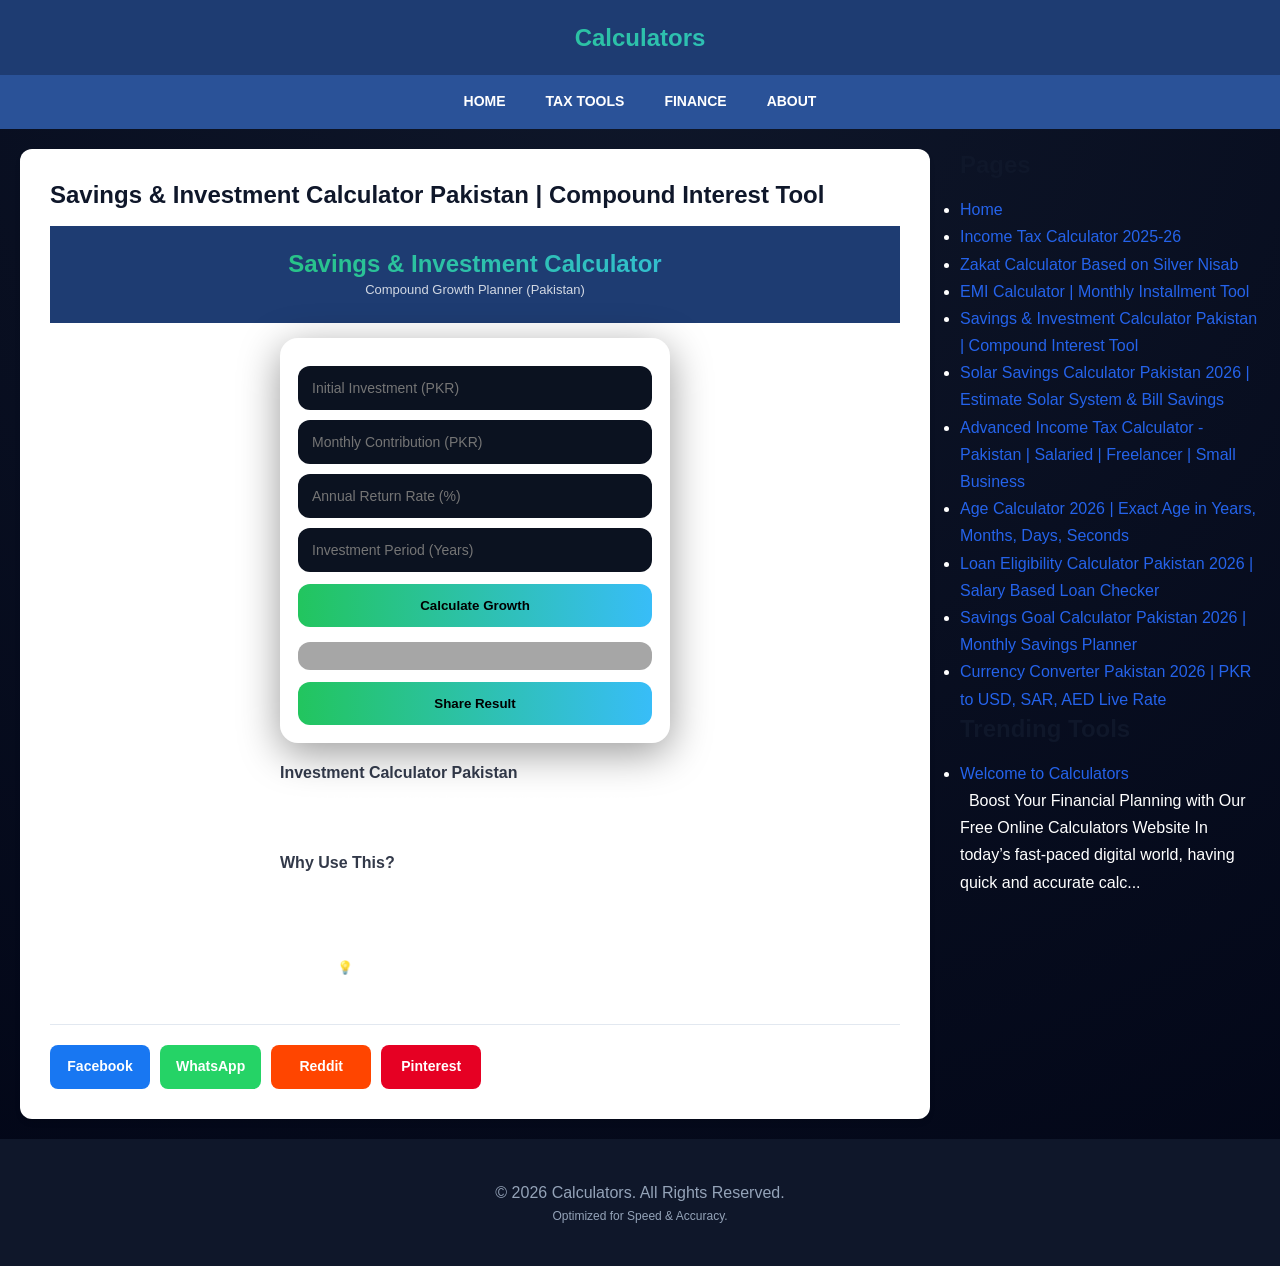
<file: savings-investment-calculator-pakistan.html>
<!DOCTYPE html>
<html class='v2' dir='ltr' xmlns='http://www.w3.org/1999/xhtml' xmlns:b='http://www.google.com/2005/gml/b' xmlns:data='http://www.google.com/2005/gml/data' xmlns:expr='http://www.google.com/2005/gml/expr'>
<head>
<link href='https://www.blogger.com/static/v1/widgets/2872013778-css_bundle_v2.css' rel='stylesheet' type='text/css'/>
<meta charset='UTF-8'/>
<meta content='width=device-width, initial-scale=1' name='viewport'/>
<title>Savings & Investment Calculator Pakistan | Compound Interest Tool | Calculators</title>
<meta content='text/html; charset=UTF-8' http-equiv='Content-Type'/>
<meta content='blogger' name='generator'/>
<link href='https://calculators-pk.blogspot.com/favicon.ico' rel='icon' type='image/x-icon'/>
<link href='https://calculators-pk.blogspot.com/p/savings-investment-calculator-pakistan.html' rel='canonical'/>
<link rel="alternate" type="application/atom+xml" title="Calculators - Atom" href="https://calculators-pk.blogspot.com/feeds/posts/default" />
<link rel="alternate" type="application/rss+xml" title="Calculators - RSS" href="https://calculators-pk.blogspot.com/feeds/posts/default?alt=rss" />
<link rel="service.post" type="application/atom+xml" title="Calculators - Atom" href="https://www.blogger.com/feeds/2702618381823278443/posts/default" />
<!--Can't find substitution for tag [blog.ieCssRetrofitLinks]-->
<meta content='Free savings and investment calculator Pakistan. Calculate future value, compound interest, monthly savings growth and total returns instantly.' name='description'/>
<meta content='https://calculators-pk.blogspot.com/p/savings-investment-calculator-pakistan.html' property='og:url'/>
<meta content='Savings &amp; Investment Calculator Pakistan | Compound Interest Tool' property='og:title'/>
<meta content='Free savings and investment calculator Pakistan. Calculate future value, compound interest, monthly savings growth and total returns instantly.' property='og:description'/>
<!-- SEO & Social Meta Tags -->
<meta content='Free savings and investment calculator Pakistan. Calculate future value, compound interest, monthly savings growth and total returns instantly.' name='description'/>
<link href='https://calculators-pk.blogspot.com/p/savings-investment-calculator-pakistan.html' rel='canonical'/>
<style id='page-skin-1' type='text/css'><!--
/* RESET & CORE COLORS */
body {
margin: 0; padding: 0;
font-family: -apple-system, BlinkMacSystemFont, "Segoe UI", Roboto, Helvetica, Arial, sans-serif;
background-color: #f8fafc; /* Light background */
color: #1e293b; /* Dark charcoal text for readability */
line-height: 1.7;
-webkit-font-smoothing: antialiased;
}
/* TYPOGRAPHY */
h1, h2, h3 { color: #0f172a; line-height: 1.3; margin-bottom: 1rem; }
a { color: #2563eb; text-decoration: none; transition: color 0.2s; }
a:hover { color: #1d4ed8; text-decoration: underline; }
/* LAYOUT - FULL WIDTH */
.site-wrapper { width: 100%; display: flex; flex-direction: column; min-height: 100vh; }
.header { background: #1e3c72; color: #ffffff; padding: 40px 20px; text-align: center; }
.header h1 { color: #ffffff; margin: 0; font-size: 2.5rem; }
.nav { background: #2a5298; position: sticky; top: 0; z-index: 100; display: flex; justify-content: center; overflow-x: auto; }
.nav a { color: #ffffff; padding: 15px 20px; font-weight: 600; font-size: 14px; text-transform: uppercase; white-space: nowrap; }
.nav a:hover { background: rgba(255,255,255,0.1); }
.content-container {
display: flex;
width: 100%;
box-sizing: border-box;
padding: 20px;
gap: 30px;
}
.main-area { flex: 3; background: #ffffff; padding: 30px; border-radius: 12px; box-shadow: 0 4px 6px -1px rgba(0,0,0,0.1); }
.sidebar-area { flex: 1; min-width: 300px; }
/* GRID FOR HOMEPAGE LINKS */
.tool-grid { display: grid; grid-template-columns: repeat(auto-fill, minmax(280px, 1fr)); gap: 20px; }
.tool-card {
border: 1px solid #e2e8f0; padding: 25px; border-radius: 12px;
background: #ffffff; transition: transform 0.2s, box-shadow 0.2s;
}
.tool-card:hover { transform: translateY(-4px); box-shadow: 0 10px 15px -3px rgba(0,0,0,0.1); border-color: #2563eb; }
.tool-card h3 { margin: 0 0 10px 0; font-size: 1.25rem; }
/* SOCIAL SHARING */
.share-container { display: flex; flex-wrap: wrap; gap: 10px; margin-top: 30px; padding-top: 20px; border-top: 1px solid #e2e8f0; }
.s-btn {
padding: 10px 16px; border-radius: 8px; color: #fff; font-size: 14px; font-weight: 600;
display: flex; align-items: center; justify-content: center; min-width: 100px;
}
.fb { background: #1877F2; } .wa { background: #25D366; } .rd { background: #FF4500; } .pn { background: #E60023; }
/* FOOTER */
.footer { background: #0f172a; color: #94a3b8; text-align: center; padding: 40px 20px; margin-top: auto; }
/* MOBILE OPTIMIZATION */
@media (max-width: 768px) {
.content-container { flex-direction: column; padding: 10px; }
.header h1 { font-size: 1.8rem; }
.main-area { padding: 20px; }
}

--></style>
<link href='https://www.blogger.com/dyn-css/authorization.css?targetBlogID=2702618381823278443&amp;zx=bb4af068-dd2e-41c5-9138-1f1d9ab38d9c' media='none' onload='if(media!=&#39;all&#39;)media=&#39;all&#39;' rel='stylesheet'/><noscript><link href='https://www.blogger.com/dyn-css/authorization.css?targetBlogID=2702618381823278443&amp;zx=bb4af068-dd2e-41c5-9138-1f1d9ab38d9c' rel='stylesheet'/></noscript>
<meta name='google-adsense-platform-account' content='ca-host-pub-1556223355139109'/>
<meta name='google-adsense-platform-domain' content='blogspot.com'/>

</head>
<body>
<div class='site-wrapper'>
<header class='header'>
<div class='section' id='header'><div class='widget Header' data-version='1' id='Header1'>
<div id='header-inner'>
<div class='titlewrapper'>
<h1 class='title'>
<a href='https://calculators-pk.blogspot.com/'>
Calculators
</a>
</h1>
</div>
<div class='descriptionwrapper'>
<p class='description'><span>
</span></p>
</div>
</div>
</div></div>
</header>
<nav class='nav'>
<a href='https://calculators-pk.blogspot.com/'>Home</a>
<a href='/p/tax-calculator.html'>Tax Tools</a>
<a href='/p/financial-tools.html'>Finance</a>
<a href='/p/about.html'>About</a>
</nav>
<div class='content-container'>
<main class='main-area'>
<!-- HOMEPAGE: SHOWS PAGE LIST AS GRID -->
<!-- STATIC PAGES CONTENT -->
<div class='section' id='main'><div class='widget Blog' data-version='1' id='Blog1'>
<article class='post'>
<h1 class='post-title'>Savings & Investment Calculator Pakistan | Compound Interest Tool</h1>
<div class='post-body'>
<!--DOCTYPE html-->
<html lang="en">
<head>
<meta charset="UTF-8">
<meta name="viewport" content="width=device-width, initial-scale=1.0">



<meta name="description" content="Free savings and investment calculator Pakistan. Calculate future value, compound interest, monthly savings growth and total returns instantly.">
<meta name="keywords" content="investment calculator pakistan, savings calculator, compound interest calculator, monthly savings calculator, future value calculator">

<meta name="robots" content="index, follow">

<!-- Open Graph -->
<meta property="og:title" content="Savings & Investment Calculator Pakistan">
<meta property="og:description" content="Calculate your future savings and investment growth instantly.">
<meta property="og:type" content="website">

<style>
*{box-sizing:border-box;margin:0;padding:0;font-family:Segoe UI,sans-serif}

body{
  background:radial-gradient(circle at top,#0f172a,#020617);
  color:#fff;
}

/* HEADER */
.header{
  text-align:center;
  padding:22px 12px;
}
.header h1{
  font-size:24px;
  background:linear-gradient(90deg,#22c55e,#38bdf8);
  -webkit-background-clip:text;
  -webkit-text-fill-color:transparent;
}
.header p{font-size:13px;opacity:0.8}

/* APP */
.app{
  max-width:420px;
  margin:auto;
  padding:15px;
}

/* CARD */
.card{
  background:rgba(255,255,255,0.05);
  border-radius:18px;
  padding:18px;
  backdrop-filter:blur(10px);
  box-shadow:0 10px 40px rgba(0,0,0,0.4);
}

/* INPUT */
input{
  width:100%;
  padding:14px;
  margin-top:10px;
  border-radius:12px;
  border:none;
  background:#0b1220;
  color:#fff;
  font-size:14px;
}

/* BUTTON */
button{
  width:100%;
  padding:14px;
  margin-top:12px;
  border:none;
  border-radius:12px;
  background:linear-gradient(90deg,#22c55e,#38bdf8);
  font-weight:bold;
  cursor:pointer;
}

/* RESULT */
.result{
  margin-top:15px;
  padding:14px;
  background:rgba(0,0,0,0.35);
  border-radius:12px;
  font-size:14px;
  line-height:1.6;
}

/* BADGE */
.badge{
  margin-top:8px;
  display:inline-block;
  padding:6px 10px;
  border-radius:8px;
  font-size:12px;
  background:#22c55e;
}

/* SEO */
.seo{
  margin-top:20px;
  font-size:13px;
  opacity:0.85;
  line-height:1.6;
}
.seo h2{font-size:16px;margin-bottom:6px}
.seo ul{padding-left:18px;margin-top:6px}

/* CTA */
.cta{
  margin-top:15px;
  text-align:center;
  font-size:13px;
  opacity:0.8;
}
</style>
</head>

<body>

<div class="header">
  <h1>Savings & Investment Calculator</h1>
  <p>Compound Growth Planner (Pakistan)</p>
</div>

<div class="app">

<div class="card">

<input type="number" id="initial" placeholder="Initial Investment (PKR)">
<input type="number" id="monthly" placeholder="Monthly Contribution (PKR)">
<input type="number" id="rate" placeholder="Annual Return Rate (%)">
<input type="number" id="years" placeholder="Investment Period (Years)">

<button onclick="calculate()">Calculate Growth</button>

<div class="result" id="result"></div>

<button onclick="shareWhatsApp()">Share Result</button>

</div>

<div class="seo">
<h2>Investment Calculator Pakistan</h2>
<p>
This tool helps you estimate how your savings grow over time using compound interest.
Perfect for planning investments, retirement funds, and monthly savings goals.
</p>

<h2>Why Use This?</h2>
<ul>
<li>Plan future wealth</li>
<li>Estimate passive income growth</li>
<li>Compare savings strategies</li>
</ul>
</div>

<div class="cta">
💡 Tip: Higher consistency beats higher returns.
</div>

</div>

<script>

function calculate(){

  let P = Number(document.getElementById("initial").value) || 0;
  let M = Number(document.getElementById("monthly").value) || 0;
  let r = Number(document.getElementById("rate").value) / 100 || 0;
  let t = Number(document.getElementById("years").value) || 0;

  if(t === 0){
    document.getElementById("result").innerHTML = "&#9888;&#65039; Enter valid duration";
    return;
  }

  let months = t * 12;
  let monthlyRate = r / 12;

  let futureValue = P * Math.pow(1 + monthlyRate, months);

  for(let i=1; i<=months; i++){
    futureValue += M * Math.pow(1 + monthlyRate, months - i);
  }

  let invested = P + (M * months);
  let profit = futureValue - invested;

  document.getElementById("result").innerHTML = `
  <b>Total Invested:</b> Rs ${invested.toFixed(0)}<br>
  <b>Future Value:</b> Rs ${futureValue.toFixed(0)}<br>
  <b>Profit Earned:</b> Rs ${profit.toFixed(0)}<br>
  <span class="badge">Compound Growth Active</span>
  `;
}

/* SHARE */
function shareWhatsApp(){

  let text = document.getElementById("result").innerText;

  if(!text){
    alert("Calculate first");
    return;
  }

  let msg = "📈 Savings Growth Result\n\n" + text;

  window.open("https://wa.me/?text=" + encodeURIComponent(msg));
}

</script>

</body>
</html>
</div>
<div class='share-container'>
<a class='s-btn fb' href='https://www.facebook.com/sharer/sharer.php?u=https://calculators-pk.blogspot.com/p/savings-investment-calculator-pakistan.html' target='_blank'>Facebook</a>
<a class='s-btn wa' href='https://api.whatsapp.com/send?text=https://calculators-pk.blogspot.com/p/savings-investment-calculator-pakistan.html' target='_blank'>WhatsApp</a>
<a class='s-btn rd' href='https://www.reddit.com/submit?url=https://calculators-pk.blogspot.com/p/savings-investment-calculator-pakistan.html' target='_blank'>Reddit</a>
<a class='s-btn pn' href='https://pinterest.com/pin/create/button/?url=https://calculators-pk.blogspot.com/p/savings-investment-calculator-pakistan.html' target='_blank'>Pinterest</a>
</div>
</article>
</div></div>
</main>
<aside class='sidebar-area'>
<div class='section' id='sidebar'><div class='widget PageList' data-version='1' id='PageList2'>
<h2>Pages</h2>
<div class='widget-content'>
<ul>
<li>
<a href='http://calculators-pk.blogspot.com/'>Home</a>
</li>
<li>
<a href='https://calculators-pk.blogspot.com/p/income-tax-calculator-2025-26.html'>Income Tax Calculator 2025-26</a>
</li>
<li>
<a href='https://calculators-pk.blogspot.com/p/zakat-calculator-based-on-silver-nisab.html'>Zakat Calculator Based on Silver Nisab</a>
</li>
<li>
<a href='https://calculators-pk.blogspot.com/p/emi-calculator-monthly-installment-tool.html'>EMI Calculator | Monthly Installment Tool</a>
</li>
<li class='selected'>
<a href='https://calculators-pk.blogspot.com/p/savings-investment-calculator-pakistan.html'>Savings & Investment Calculator Pakistan | Compound Interest Tool</a>
</li>
<li>
<a href='https://calculators-pk.blogspot.com/p/solar-savings-calculator-pakistan-2026.html'>Solar Savings Calculator Pakistan 2026 | Estimate Solar System & Bill Savings</a>
</li>
<li>
<a href='https://calculators-pk.blogspot.com/p/advanced-income-tax-calculator-pakistan.html'>Advanced Income Tax Calculator - Pakistan | Salaried | Freelancer | Small Business</a>
</li>
<li>
<a href='https://calculators-pk.blogspot.com/p/age-calculator-2026-exact-age-in-years.html'>Age Calculator 2026 | Exact Age in Years, Months, Days, Seconds</a>
</li>
<li>
<a href='https://calculators-pk.blogspot.com/p/loan-eligibility-calculator-pakistan.html'>Loan Eligibility Calculator Pakistan 2026 | Salary Based Loan Checker</a>
</li>
<li>
<a href='https://calculators-pk.blogspot.com/p/savings-goal-calculator-pakistan-2026.html'>Savings Goal Calculator Pakistan 2026 | Monthly Savings Planner</a>
</li>
<li>
<a href='https://calculators-pk.blogspot.com/p/currency-converter-pakistan-2026-pkr-to.html'>Currency Converter Pakistan 2026 | PKR to USD, SAR, AED Live Rate</a>
</li>
</ul>
<div class='clear'></div>
</div>
</div><div class='widget PopularPosts' data-version='1' id='PopularPosts1'>
<h2>Trending Tools</h2>
<div class='widget-content popular-posts'>
<ul>
<li>
<div class='item-content'>
<div class='item-title'><a href='https://calculators-pk.blogspot.com/2026/04/welcome-to-calculators.html'>Welcome to Calculators</a></div>
<div class='item-snippet'>&#160; Boost Your Financial Planning with Our Free Online Calculators Website In today&#8217;s fast-paced digital world, having quick and accurate calc...</div>
</div>
<div style='clear: both;'></div>
</li>
</ul>
<div class='clear'></div>
</div>
</div></div>
</aside>
</div>
<footer class='footer'>
<div class='no-items section' id='footer-content'></div>
<p>&#169; <span id='year'></span><script>document.getElementById('year').innerHTML = new Date().getFullYear();</script>
Calculators. All Rights Reserved.</p>
<p style='font-size: 12px;'>Optimized for Speed & Accuracy.</p>
</footer>
</div>

<script type="text/javascript" src="https://www.blogger.com/static/v1/widgets/1938150095-widgets.js"></script>
<script type='text/javascript'>
window['__wavt'] = 'AAVkm1vbxQmXDssF8CN2QZtPjgEw:1778166442515';_WidgetManager._Init('//www.blogger.com/rearrange?blogID\x3d2702618381823278443','//calculators-pk.blogspot.com/p/savings-investment-calculator-pakistan.html','2702618381823278443');
_WidgetManager._SetDataContext([{'name': 'blog', 'data': {'blogId': '2702618381823278443', 'title': 'Calculators', 'url': 'https://calculators-pk.blogspot.com/p/savings-investment-calculator-pakistan.html', 'canonicalUrl': 'https://calculators-pk.blogspot.com/p/savings-investment-calculator-pakistan.html', 'homepageUrl': 'https://calculators-pk.blogspot.com/', 'searchUrl': 'https://calculators-pk.blogspot.com/search', 'canonicalHomepageUrl': 'https://calculators-pk.blogspot.com/', 'blogspotFaviconUrl': 'https://calculators-pk.blogspot.com/favicon.ico', 'bloggerUrl': 'https://www.blogger.com', 'hasCustomDomain': false, 'httpsEnabled': true, 'enabledCommentProfileImages': true, 'gPlusViewType': 'FILTERED_POSTMOD', 'adultContent': false, 'analyticsAccountNumber': '', 'encoding': 'UTF-8', 'locale': 'en-GB', 'localeUnderscoreDelimited': 'en_gb', 'languageDirection': 'ltr', 'isPrivate': false, 'isMobile': false, 'isMobileRequest': false, 'mobileClass': '', 'isPrivateBlog': false, 'isDynamicViewsAvailable': true, 'feedLinks': '\x3clink rel\x3d\x22alternate\x22 type\x3d\x22application/atom+xml\x22 title\x3d\x22Calculators - Atom\x22 href\x3d\x22https://calculators-pk.blogspot.com/feeds/posts/default\x22 /\x3e\n\x3clink rel\x3d\x22alternate\x22 type\x3d\x22application/rss+xml\x22 title\x3d\x22Calculators - RSS\x22 href\x3d\x22https://calculators-pk.blogspot.com/feeds/posts/default?alt\x3drss\x22 /\x3e\n\x3clink rel\x3d\x22service.post\x22 type\x3d\x22application/atom+xml\x22 title\x3d\x22Calculators - Atom\x22 href\x3d\x22https://www.blogger.com/feeds/2702618381823278443/posts/default\x22 /\x3e\n', 'meTag': '', 'adsenseHostId': 'ca-host-pub-1556223355139109', 'adsenseHasAds': false, 'adsenseAutoAds': false, 'boqCommentIframeForm': true, 'loginRedirectParam': '', 'view': '', 'dynamicViewsCommentsSrc': '//www.blogblog.com/dynamicviews/4224c15c4e7c9321/js/comments.js', 'dynamicViewsScriptSrc': '//www.blogblog.com/dynamicviews/9b0d27acf08351d1', 'plusOneApiSrc': 'https://apis.google.com/js/platform.js', 'disableGComments': true, 'interstitialAccepted': false, 'sharing': {'platforms': [{'name': 'Get link', 'key': 'link', 'shareMessage': 'Get link', 'target': ''}, {'name': 'Facebook', 'key': 'facebook', 'shareMessage': 'Share to Facebook', 'target': 'facebook'}, {'name': 'BlogThis!', 'key': 'blogThis', 'shareMessage': 'BlogThis!', 'target': 'blog'}, {'name': 'X', 'key': 'twitter', 'shareMessage': 'Share to X', 'target': 'twitter'}, {'name': 'Pinterest', 'key': 'pinterest', 'shareMessage': 'Share to Pinterest', 'target': 'pinterest'}, {'name': 'Email', 'key': 'email', 'shareMessage': 'Email', 'target': 'email'}], 'disableGooglePlus': true, 'googlePlusShareButtonWidth': 0, 'googlePlusBootstrap': '\x3cscript type\x3d\x22text/javascript\x22\x3ewindow.___gcfg \x3d {\x27lang\x27: \x27en_GB\x27};\x3c/script\x3e'}, 'hasCustomJumpLinkMessage': false, 'jumpLinkMessage': 'Read more', 'pageType': 'static_page', 'pageId': '2157435929506902652', 'pageName': 'Savings \x26 Investment Calculator Pakistan | Compound Interest Tool', 'pageTitle': 'Calculators: Savings \x26 Investment Calculator Pakistan | Compound Interest Tool', 'metaDescription': 'Free savings and investment calculator Pakistan. Calculate future value, compound interest, monthly savings growth and total returns instantly.'}}, {'name': 'features', 'data': {}}, {'name': 'messages', 'data': {'edit': 'Edit', 'linkCopiedToClipboard': 'Link copied to clipboard', 'ok': 'Ok', 'postLink': 'Post link'}}, {'name': 'template', 'data': {'name': 'custom', 'localizedName': 'Custom', 'isResponsive': false, 'isAlternateRendering': false, 'isCustom': true}}, {'name': 'view', 'data': {'classic': {'name': 'classic', 'url': '?view\x3dclassic'}, 'flipcard': {'name': 'flipcard', 'url': '?view\x3dflipcard'}, 'magazine': {'name': 'magazine', 'url': '?view\x3dmagazine'}, 'mosaic': {'name': 'mosaic', 'url': '?view\x3dmosaic'}, 'sidebar': {'name': 'sidebar', 'url': '?view\x3dsidebar'}, 'snapshot': {'name': 'snapshot', 'url': '?view\x3dsnapshot'}, 'timeslide': {'name': 'timeslide', 'url': '?view\x3dtimeslide'}, 'isMobile': false, 'title': 'Savings \x26 Investment Calculator Pakistan | Compound Interest Tool', 'description': 'Free savings and investment calculator Pakistan. Calculate future value, compound interest, monthly savings growth and total returns instantly.', 'url': 'https://calculators-pk.blogspot.com/p/savings-investment-calculator-pakistan.html', 'type': 'item', 'isSingleItem': true, 'isMultipleItems': false, 'isError': false, 'isPage': true, 'isPost': false, 'isHomepage': false, 'isArchive': false, 'isLabelSearch': false, 'pageId': 2157435929506902652}}]);
_WidgetManager._RegisterWidget('_HeaderView', new _WidgetInfo('Header1', 'header', document.getElementById('Header1'), {}, 'displayModeFull'));
_WidgetManager._RegisterWidget('_PageListView', new _WidgetInfo('PageList1', 'homepage-pages', document.getElementById('PageList1'), {'title': 'Pages', 'links': [{'isCurrentPage': false, 'href': 'http://calculators-pk.blogspot.com/', 'title': 'Home'}, {'isCurrentPage': false, 'href': 'https://calculators-pk.blogspot.com/p/income-tax-calculator-2025-26.html', 'id': '6751245810044793733', 'title': 'Income Tax Calculator 2025-26'}, {'isCurrentPage': false, 'href': 'https://calculators-pk.blogspot.com/p/advanced-income-tax-calculator-pakistan.html', 'id': '705133353455413738', 'title': 'Advanced Income Tax Calculator - Pakistan | Salaried | Freelancer | Small Business'}, {'isCurrentPage': false, 'href': 'https://calculators-pk.blogspot.com/p/solar-savings-calculator-pakistan-2026.html', 'id': '3089520296751118763', 'title': 'Solar Savings Calculator Pakistan 2026 | Estimate Solar System \x26 Bill Savings'}, {'isCurrentPage': false, 'href': 'https://calculators-pk.blogspot.com/p/emi-calculator-monthly-installment-tool.html', 'id': '8513034003594177230', 'title': 'EMI Calculator | Monthly Installment Tool'}, {'isCurrentPage': false, 'href': 'https://calculators-pk.blogspot.com/p/zakat-calculator-based-on-silver-nisab.html', 'id': '2530985397953608443', 'title': 'Zakat Calculator Based on Silver Nisab'}, {'isCurrentPage': true, 'href': 'https://calculators-pk.blogspot.com/p/savings-investment-calculator-pakistan.html', 'id': '2157435929506902652', 'title': 'Savings \x26 Investment Calculator Pakistan | Compound Interest Tool'}], 'mobile': false, 'showPlaceholder': true, 'hasCurrentPage': true}, 'displayModeFull'));
_WidgetManager._RegisterWidget('_BlogView', new _WidgetInfo('Blog1', 'main', document.getElementById('Blog1'), {'cmtInteractionsEnabled': false, 'lightboxEnabled': true, 'lightboxModuleUrl': 'https://www.blogger.com/static/v1/jsbin/1793375781-lbx__en_gb.js', 'lightboxCssUrl': 'https://www.blogger.com/static/v1/v-css/828616780-lightbox_bundle.css'}, 'displayModeFull'));
_WidgetManager._RegisterWidget('_PageListView', new _WidgetInfo('PageList2', 'sidebar', document.getElementById('PageList2'), {'title': 'Pages', 'links': [{'isCurrentPage': false, 'href': 'http://calculators-pk.blogspot.com/', 'title': 'Home'}, {'isCurrentPage': false, 'href': 'https://calculators-pk.blogspot.com/p/income-tax-calculator-2025-26.html', 'id': '6751245810044793733', 'title': 'Income Tax Calculator 2025-26'}, {'isCurrentPage': false, 'href': 'https://calculators-pk.blogspot.com/p/zakat-calculator-based-on-silver-nisab.html', 'id': '2530985397953608443', 'title': 'Zakat Calculator Based on Silver Nisab'}, {'isCurrentPage': false, 'href': 'https://calculators-pk.blogspot.com/p/emi-calculator-monthly-installment-tool.html', 'id': '8513034003594177230', 'title': 'EMI Calculator | Monthly Installment Tool'}, {'isCurrentPage': true, 'href': 'https://calculators-pk.blogspot.com/p/savings-investment-calculator-pakistan.html', 'id': '2157435929506902652', 'title': 'Savings \x26 Investment Calculator Pakistan | Compound Interest Tool'}, {'isCurrentPage': false, 'href': 'https://calculators-pk.blogspot.com/p/solar-savings-calculator-pakistan-2026.html', 'id': '3089520296751118763', 'title': 'Solar Savings Calculator Pakistan 2026 | Estimate Solar System \x26 Bill Savings'}, {'isCurrentPage': false, 'href': 'https://calculators-pk.blogspot.com/p/advanced-income-tax-calculator-pakistan.html', 'id': '705133353455413738', 'title': 'Advanced Income Tax Calculator - Pakistan | Salaried | Freelancer | Small Business'}, {'isCurrentPage': false, 'href': 'https://calculators-pk.blogspot.com/p/age-calculator-2026-exact-age-in-years.html', 'id': '3509199597934175111', 'title': 'Age Calculator 2026 | Exact Age in Years, Months, Days, Seconds'}, {'isCurrentPage': false, 'href': 'https://calculators-pk.blogspot.com/p/loan-eligibility-calculator-pakistan.html', 'id': '1903358093235684390', 'title': 'Loan Eligibility Calculator Pakistan 2026 | Salary Based Loan Checker'}, {'isCurrentPage': false, 'href': 'https://calculators-pk.blogspot.com/p/savings-goal-calculator-pakistan-2026.html', 'id': '7458946280280406397', 'title': 'Savings Goal Calculator Pakistan 2026 | Monthly Savings Planner'}, {'isCurrentPage': false, 'href': 'https://calculators-pk.blogspot.com/p/currency-converter-pakistan-2026-pkr-to.html', 'id': '1805989561736020575', 'title': 'Currency Converter Pakistan 2026 | PKR to USD, SAR, AED Live Rate'}], 'mobile': false, 'showPlaceholder': true, 'hasCurrentPage': true}, 'displayModeFull'));
_WidgetManager._RegisterWidget('_PopularPostsView', new _WidgetInfo('PopularPosts1', 'sidebar', document.getElementById('PopularPosts1'), {}, 'displayModeFull'));
</script>
</body>
</html>
</file>
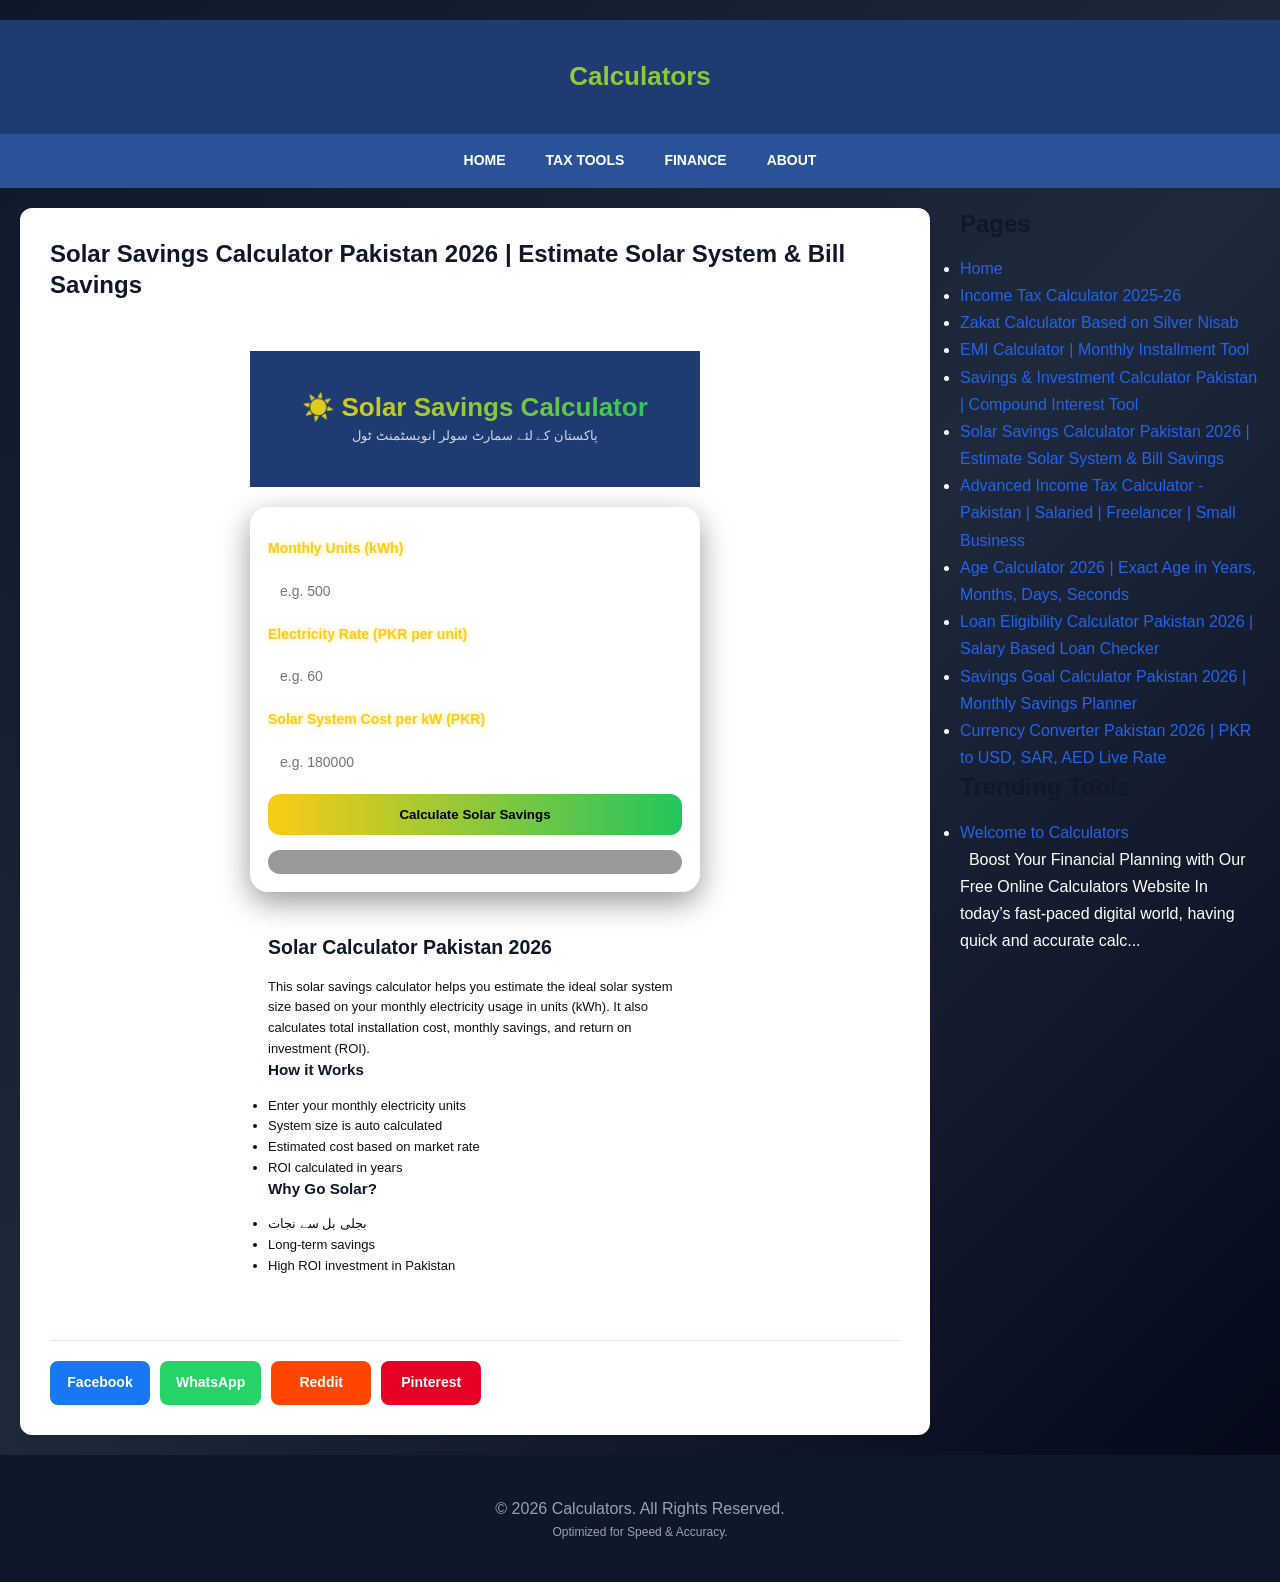
<file: solar-savings-calculator-pakistan-2026.html>
<!DOCTYPE html>
<html class='v2' dir='ltr' xmlns='http://www.w3.org/1999/xhtml' xmlns:b='http://www.google.com/2005/gml/b' xmlns:data='http://www.google.com/2005/gml/data' xmlns:expr='http://www.google.com/2005/gml/expr'>
<head>
<link href='https://www.blogger.com/static/v1/widgets/2872013778-css_bundle_v2.css' rel='stylesheet' type='text/css'/>
<meta charset='UTF-8'/>
<meta content='width=device-width, initial-scale=1' name='viewport'/>
<title>Solar Savings Calculator Pakistan 2026 | Estimate Solar System & Bill Savings | Calculators</title>
<meta content='text/html; charset=UTF-8' http-equiv='Content-Type'/>
<meta content='blogger' name='generator'/>
<link href='https://calculators-pk.blogspot.com/favicon.ico' rel='icon' type='image/x-icon'/>
<link href='https://calculators-pk.blogspot.com/p/solar-savings-calculator-pakistan-2026.html' rel='canonical'/>
<link rel="alternate" type="application/atom+xml" title="Calculators - Atom" href="https://calculators-pk.blogspot.com/feeds/posts/default" />
<link rel="alternate" type="application/rss+xml" title="Calculators - RSS" href="https://calculators-pk.blogspot.com/feeds/posts/default?alt=rss" />
<link rel="service.post" type="application/atom+xml" title="Calculators - Atom" href="https://www.blogger.com/feeds/2702618381823278443/posts/default" />
<!--Can't find substitution for tag [blog.ieCssRetrofitLinks]-->
<meta content='Free Solar Savings Calculator for Pakistan. Enter monthly electricity units (kWh), estimate solar system size, cost, savings, and ROI. Mobile optimize' name='description'/>
<meta content='https://calculators-pk.blogspot.com/p/solar-savings-calculator-pakistan-2026.html' property='og:url'/>
<meta content='Solar Savings Calculator Pakistan 2026 | Estimate Solar System &amp; Bill Savings' property='og:title'/>
<meta content='Free Solar Savings Calculator for Pakistan. Enter monthly electricity units (kWh), estimate solar system size, cost, savings, and ROI. Mobile optimize' property='og:description'/>
<!-- SEO & Social Meta Tags -->
<meta content='Free Solar Savings Calculator for Pakistan. Enter monthly electricity units (kWh), estimate solar system size, cost, savings, and ROI. Mobile optimize' name='description'/>
<link href='https://calculators-pk.blogspot.com/p/solar-savings-calculator-pakistan-2026.html' rel='canonical'/>
<style id='page-skin-1' type='text/css'><!--
/* RESET & CORE COLORS */
body {
margin: 0; padding: 0;
font-family: -apple-system, BlinkMacSystemFont, "Segoe UI", Roboto, Helvetica, Arial, sans-serif;
background-color: #f8fafc; /* Light background */
color: #1e293b; /* Dark charcoal text for readability */
line-height: 1.7;
-webkit-font-smoothing: antialiased;
}
/* TYPOGRAPHY */
h1, h2, h3 { color: #0f172a; line-height: 1.3; margin-bottom: 1rem; }
a { color: #2563eb; text-decoration: none; transition: color 0.2s; }
a:hover { color: #1d4ed8; text-decoration: underline; }
/* LAYOUT - FULL WIDTH */
.site-wrapper { width: 100%; display: flex; flex-direction: column; min-height: 100vh; }
.header { background: #1e3c72; color: #ffffff; padding: 40px 20px; text-align: center; }
.header h1 { color: #ffffff; margin: 0; font-size: 2.5rem; }
.nav { background: #2a5298; position: sticky; top: 0; z-index: 100; display: flex; justify-content: center; overflow-x: auto; }
.nav a { color: #ffffff; padding: 15px 20px; font-weight: 600; font-size: 14px; text-transform: uppercase; white-space: nowrap; }
.nav a:hover { background: rgba(255,255,255,0.1); }
.content-container {
display: flex;
width: 100%;
box-sizing: border-box;
padding: 20px;
gap: 30px;
}
.main-area { flex: 3; background: #ffffff; padding: 30px; border-radius: 12px; box-shadow: 0 4px 6px -1px rgba(0,0,0,0.1); }
.sidebar-area { flex: 1; min-width: 300px; }
/* GRID FOR HOMEPAGE LINKS */
.tool-grid { display: grid; grid-template-columns: repeat(auto-fill, minmax(280px, 1fr)); gap: 20px; }
.tool-card {
border: 1px solid #e2e8f0; padding: 25px; border-radius: 12px;
background: #ffffff; transition: transform 0.2s, box-shadow 0.2s;
}
.tool-card:hover { transform: translateY(-4px); box-shadow: 0 10px 15px -3px rgba(0,0,0,0.1); border-color: #2563eb; }
.tool-card h3 { margin: 0 0 10px 0; font-size: 1.25rem; }
/* SOCIAL SHARING */
.share-container { display: flex; flex-wrap: wrap; gap: 10px; margin-top: 30px; padding-top: 20px; border-top: 1px solid #e2e8f0; }
.s-btn {
padding: 10px 16px; border-radius: 8px; color: #fff; font-size: 14px; font-weight: 600;
display: flex; align-items: center; justify-content: center; min-width: 100px;
}
.fb { background: #1877F2; } .wa { background: #25D366; } .rd { background: #FF4500; } .pn { background: #E60023; }
/* FOOTER */
.footer { background: #0f172a; color: #94a3b8; text-align: center; padding: 40px 20px; margin-top: auto; }
/* MOBILE OPTIMIZATION */
@media (max-width: 768px) {
.content-container { flex-direction: column; padding: 10px; }
.header h1 { font-size: 1.8rem; }
.main-area { padding: 20px; }
}

--></style>
<link href='https://www.blogger.com/dyn-css/authorization.css?targetBlogID=2702618381823278443&amp;zx=bb4af068-dd2e-41c5-9138-1f1d9ab38d9c' media='none' onload='if(media!=&#39;all&#39;)media=&#39;all&#39;' rel='stylesheet'/><noscript><link href='https://www.blogger.com/dyn-css/authorization.css?targetBlogID=2702618381823278443&amp;zx=bb4af068-dd2e-41c5-9138-1f1d9ab38d9c' rel='stylesheet'/></noscript>
<meta name='google-adsense-platform-account' content='ca-host-pub-1556223355139109'/>
<meta name='google-adsense-platform-domain' content='blogspot.com'/>

</head>
<body>
<div class='site-wrapper'>
<header class='header'>
<div class='section' id='header'><div class='widget Header' data-version='1' id='Header1'>
<div id='header-inner'>
<div class='titlewrapper'>
<h1 class='title'>
<a href='https://calculators-pk.blogspot.com/'>
Calculators
</a>
</h1>
</div>
<div class='descriptionwrapper'>
<p class='description'><span>
</span></p>
</div>
</div>
</div></div>
</header>
<nav class='nav'>
<a href='https://calculators-pk.blogspot.com/'>Home</a>
<a href='/p/tax-calculator.html'>Tax Tools</a>
<a href='/p/financial-tools.html'>Finance</a>
<a href='/p/about.html'>About</a>
</nav>
<div class='content-container'>
<main class='main-area'>
<!-- HOMEPAGE: SHOWS PAGE LIST AS GRID -->
<!-- STATIC PAGES CONTENT -->
<div class='section' id='main'><div class='widget Blog' data-version='1' id='Blog1'>
<article class='post'>
<h1 class='post-title'>Solar Savings Calculator Pakistan 2026 | Estimate Solar System & Bill Savings</h1>
<div class='post-body'>
<!--DOCTYPE html-->
<html lang="en">
<head>
<meta charset="UTF-8">
<meta name="viewport" content="width=device-width, initial-scale=1.0">



<meta name="description" content="Free Solar Savings Calculator for Pakistan. Enter monthly electricity units (kWh), estimate solar system size, cost, savings, and ROI. Mobile optimized high CPC solar tool.">

<meta name="keywords" content="solar calculator pakistan, solar savings calculator, solar system size calculator, kwh to solar system pakistan, solar ROI calculator">

<meta name="robots" content="index, follow">

<style>
*{box-sizing:border-box;margin:0;padding:0}
  
label{
  display:block;
  margin-top:12px;
  font-size:14px;
  color:#facc15; /* bright yellow (high contrast) */
  font-weight:700;
  text-shadow:0 0 6px rgba(250,204,21,0.6);
}

body{
  font-family:Segoe UI, sans-serif;
  background:linear-gradient(135deg,#0f172a,#1e293b,#020617);
  color:#fff;
}

/* APP */
.app{
  max-width:480px;
  margin:auto;
  padding:15px;
}

/* HEADER */
.header{
  text-align:center;
  margin-top:20px;
}

.header h1{
  font-size:26px;
  background:linear-gradient(90deg,#facc15,#22c55e);
  -webkit-background-clip:text;
  -webkit-text-fill-color:transparent;
}

.header p{
  font-size:13px;
  opacity:0.8;
}

/* CARD */
.card{
  background:rgba(255,255,255,0.06);
  backdrop-filter:blur(12px);
  padding:18px;
  border-radius:18px;
  margin-top:20px;
  box-shadow:0 10px 30px rgba(0,0,0,0.4);
}

/* INPUT */
input{
  width:100%;
  padding:12px;
  margin-top:10px;
  border:none;
  border-radius:10px;
  font-size:14px;
  outline:none;
}

/* BUTTON */
.btn{
  width:100%;
  padding:13px;
  margin-top:12px;
  border:none;
  border-radius:12px;
  font-weight:bold;
  cursor:pointer;
  background:linear-gradient(90deg,#facc15,#22c55e);
  color:#000;
}

.btn:active{transform:scale(0.97)}

/* RESULT */
.result{
  margin-top:15px;
  padding:12px;
  background:rgba(0,0,0,0.4);
  border-radius:12px;
  font-size:14px;
  line-height:1.6;
}

/* BADGE */
.badge{
  display:inline-block;
  padding:6px 10px;
  border-radius:8px;
  margin-top:8px;
  font-size:12px;
}

.good{background:#22c55e}
.avg{background:#facc15;color:#000}
.bad{background:#ef4444}

/* SEO */
.seo{
  background:#fff;
  color:#111;
  margin-top:25px;
  padding:18px;
  border-radius:18px;
  font-size:13px;
  line-height:1.6;
}
</style>
</head>

<body>

<div class="app">

<!-- HEADER -->
<div class="header">
  <h1>&#9728;&#65039; Solar Savings Calculator</h1>
  <p>پاکستان کے لئے سمارٹ سولر انویسٹمنٹ ٹول</p>
</div>

<!-- CARD -->
<div class="card">

  <label>Monthly Units (kWh)</label>
  <input id="units" type="number" placeholder="e.g. 500">

  <label>Electricity Rate (PKR per unit)</label>
  <input id="rate" type="number" placeholder="e.g. 60">

  <label>Solar System Cost per kW (PKR)</label>
  <input id="cost" type="number" placeholder="e.g. 180000">

  <button class="btn" onclick="calculateSolar()">Calculate Solar Savings</button>

  <div id="result" class="result"></div>

</div>

<!-- SEO CONTENT -->
<div class="seo">
<h2>Solar Calculator Pakistan 2026</h2>
<p>
This solar savings calculator helps you estimate the ideal solar system size based on your monthly electricity usage in units (kWh). It also calculates total installation cost, monthly savings, and return on investment (ROI).
</p>

<h3>How it Works</h3>
<ul>
<li>Enter your monthly electricity units</li>
<li>System size is auto calculated</li>
<li>Estimated cost based on market rate</li>
<li>ROI calculated in years</li>
</ul>

<h3>Why Go Solar?</h3>
<ul>
<li>بجلی بل سے نجات</li>
<li>Long-term savings</li>
<li>High ROI investment in Pakistan</li>
</ul>
</div>

</div>

<script>
function calculateSolar(){

  let units = Number(document.getElementById("units").value);
  let rate = Number(document.getElementById("rate").value);
  let costPerKW = Number(document.getElementById("cost").value);

  if(!units || units<=0){
    document.getElementById("result").innerHTML="&#9888;&#65039; Enter valid units";
    return;
  }

  if(!rate) rate = 60;
  if(!costPerKW) costPerKW = 180000;

  // 1 kW &#8776; 120 units/month (Pakistan avg)
  let systemSize = units / 120;

  let systemKW = systemSize.toFixed(1);

  let totalCost = systemKW * costPerKW;

  let monthlyBill = units * rate;

  let monthlySavings = monthlyBill * 0.9; // 90% offset

  let yearlySavings = monthlySavings * 12;

  let roi = totalCost / yearlySavings;

  let badgeClass = roi <= 3 ? "good" : roi <= 5 ? "avg" : "bad";

  document.getElementById("result").innerHTML = `
    <b>Recommended System:</b> ${systemKW} kW<br>
    <b>Estimated Cost:</b> PKR ${Math.round(totalCost).toLocaleString()}<br>
    <b>Monthly Bill:</b> PKR ${monthlyBill.toLocaleString()}<br>
    <b>Monthly Savings:</b> PKR ${Math.round(monthlySavings).toLocaleString()}<br>
    <b>Yearly Savings:</b> PKR ${Math.round(yearlySavings).toLocaleString()}<br>
    <b>ROI:</b> ${roi.toFixed(1)} Years<br>

    <span class="badge ${badgeClass}">
      ${roi<=3?"Excellent Investment 🚀":roi<=5?"Good Investment 👍":"Slow ROI &#9888;&#65039;"}
    </span>
  `;
}
</script>

</body>
</html>
</div>
<div class='share-container'>
<a class='s-btn fb' href='https://www.facebook.com/sharer/sharer.php?u=https://calculators-pk.blogspot.com/p/solar-savings-calculator-pakistan-2026.html' target='_blank'>Facebook</a>
<a class='s-btn wa' href='https://api.whatsapp.com/send?text=https://calculators-pk.blogspot.com/p/solar-savings-calculator-pakistan-2026.html' target='_blank'>WhatsApp</a>
<a class='s-btn rd' href='https://www.reddit.com/submit?url=https://calculators-pk.blogspot.com/p/solar-savings-calculator-pakistan-2026.html' target='_blank'>Reddit</a>
<a class='s-btn pn' href='https://pinterest.com/pin/create/button/?url=https://calculators-pk.blogspot.com/p/solar-savings-calculator-pakistan-2026.html' target='_blank'>Pinterest</a>
</div>
</article>
</div></div>
</main>
<aside class='sidebar-area'>
<div class='section' id='sidebar'><div class='widget PageList' data-version='1' id='PageList2'>
<h2>Pages</h2>
<div class='widget-content'>
<ul>
<li>
<a href='http://calculators-pk.blogspot.com/'>Home</a>
</li>
<li>
<a href='https://calculators-pk.blogspot.com/p/income-tax-calculator-2025-26.html'>Income Tax Calculator 2025-26</a>
</li>
<li>
<a href='https://calculators-pk.blogspot.com/p/zakat-calculator-based-on-silver-nisab.html'>Zakat Calculator Based on Silver Nisab</a>
</li>
<li>
<a href='https://calculators-pk.blogspot.com/p/emi-calculator-monthly-installment-tool.html'>EMI Calculator | Monthly Installment Tool</a>
</li>
<li>
<a href='https://calculators-pk.blogspot.com/p/savings-investment-calculator-pakistan.html'>Savings & Investment Calculator Pakistan | Compound Interest Tool</a>
</li>
<li class='selected'>
<a href='https://calculators-pk.blogspot.com/p/solar-savings-calculator-pakistan-2026.html'>Solar Savings Calculator Pakistan 2026 | Estimate Solar System & Bill Savings</a>
</li>
<li>
<a href='https://calculators-pk.blogspot.com/p/advanced-income-tax-calculator-pakistan.html'>Advanced Income Tax Calculator - Pakistan | Salaried | Freelancer | Small Business</a>
</li>
<li>
<a href='https://calculators-pk.blogspot.com/p/age-calculator-2026-exact-age-in-years.html'>Age Calculator 2026 | Exact Age in Years, Months, Days, Seconds</a>
</li>
<li>
<a href='https://calculators-pk.blogspot.com/p/loan-eligibility-calculator-pakistan.html'>Loan Eligibility Calculator Pakistan 2026 | Salary Based Loan Checker</a>
</li>
<li>
<a href='https://calculators-pk.blogspot.com/p/savings-goal-calculator-pakistan-2026.html'>Savings Goal Calculator Pakistan 2026 | Monthly Savings Planner</a>
</li>
<li>
<a href='https://calculators-pk.blogspot.com/p/currency-converter-pakistan-2026-pkr-to.html'>Currency Converter Pakistan 2026 | PKR to USD, SAR, AED Live Rate</a>
</li>
</ul>
<div class='clear'></div>
</div>
</div><div class='widget PopularPosts' data-version='1' id='PopularPosts1'>
<h2>Trending Tools</h2>
<div class='widget-content popular-posts'>
<ul>
<li>
<div class='item-content'>
<div class='item-title'><a href='https://calculators-pk.blogspot.com/2026/04/welcome-to-calculators.html'>Welcome to Calculators</a></div>
<div class='item-snippet'>&#160; Boost Your Financial Planning with Our Free Online Calculators Website In today&#8217;s fast-paced digital world, having quick and accurate calc...</div>
</div>
<div style='clear: both;'></div>
</li>
</ul>
<div class='clear'></div>
</div>
</div></div>
</aside>
</div>
<footer class='footer'>
<div class='no-items section' id='footer-content'></div>
<p>&#169; <span id='year'></span><script>document.getElementById('year').innerHTML = new Date().getFullYear();</script>
Calculators. All Rights Reserved.</p>
<p style='font-size: 12px;'>Optimized for Speed & Accuracy.</p>
</footer>
</div>

<script type="text/javascript" src="https://www.blogger.com/static/v1/widgets/1938150095-widgets.js"></script>
<script type='text/javascript'>
window['__wavt'] = 'AAVkm1ubmfdqpnx8ypTqX67Q_wVE:1778166426837';_WidgetManager._Init('//www.blogger.com/rearrange?blogID\x3d2702618381823278443','//calculators-pk.blogspot.com/p/solar-savings-calculator-pakistan-2026.html','2702618381823278443');
_WidgetManager._SetDataContext([{'name': 'blog', 'data': {'blogId': '2702618381823278443', 'title': 'Calculators', 'url': 'https://calculators-pk.blogspot.com/p/solar-savings-calculator-pakistan-2026.html', 'canonicalUrl': 'https://calculators-pk.blogspot.com/p/solar-savings-calculator-pakistan-2026.html', 'homepageUrl': 'https://calculators-pk.blogspot.com/', 'searchUrl': 'https://calculators-pk.blogspot.com/search', 'canonicalHomepageUrl': 'https://calculators-pk.blogspot.com/', 'blogspotFaviconUrl': 'https://calculators-pk.blogspot.com/favicon.ico', 'bloggerUrl': 'https://www.blogger.com', 'hasCustomDomain': false, 'httpsEnabled': true, 'enabledCommentProfileImages': true, 'gPlusViewType': 'FILTERED_POSTMOD', 'adultContent': false, 'analyticsAccountNumber': '', 'encoding': 'UTF-8', 'locale': 'en-GB', 'localeUnderscoreDelimited': 'en_gb', 'languageDirection': 'ltr', 'isPrivate': false, 'isMobile': false, 'isMobileRequest': false, 'mobileClass': '', 'isPrivateBlog': false, 'isDynamicViewsAvailable': true, 'feedLinks': '\x3clink rel\x3d\x22alternate\x22 type\x3d\x22application/atom+xml\x22 title\x3d\x22Calculators - Atom\x22 href\x3d\x22https://calculators-pk.blogspot.com/feeds/posts/default\x22 /\x3e\n\x3clink rel\x3d\x22alternate\x22 type\x3d\x22application/rss+xml\x22 title\x3d\x22Calculators - RSS\x22 href\x3d\x22https://calculators-pk.blogspot.com/feeds/posts/default?alt\x3drss\x22 /\x3e\n\x3clink rel\x3d\x22service.post\x22 type\x3d\x22application/atom+xml\x22 title\x3d\x22Calculators - Atom\x22 href\x3d\x22https://www.blogger.com/feeds/2702618381823278443/posts/default\x22 /\x3e\n', 'meTag': '', 'adsenseHostId': 'ca-host-pub-1556223355139109', 'adsenseHasAds': false, 'adsenseAutoAds': false, 'boqCommentIframeForm': true, 'loginRedirectParam': '', 'view': '', 'dynamicViewsCommentsSrc': '//www.blogblog.com/dynamicviews/4224c15c4e7c9321/js/comments.js', 'dynamicViewsScriptSrc': '//www.blogblog.com/dynamicviews/9b0d27acf08351d1', 'plusOneApiSrc': 'https://apis.google.com/js/platform.js', 'disableGComments': true, 'interstitialAccepted': false, 'sharing': {'platforms': [{'name': 'Get link', 'key': 'link', 'shareMessage': 'Get link', 'target': ''}, {'name': 'Facebook', 'key': 'facebook', 'shareMessage': 'Share to Facebook', 'target': 'facebook'}, {'name': 'BlogThis!', 'key': 'blogThis', 'shareMessage': 'BlogThis!', 'target': 'blog'}, {'name': 'X', 'key': 'twitter', 'shareMessage': 'Share to X', 'target': 'twitter'}, {'name': 'Pinterest', 'key': 'pinterest', 'shareMessage': 'Share to Pinterest', 'target': 'pinterest'}, {'name': 'Email', 'key': 'email', 'shareMessage': 'Email', 'target': 'email'}], 'disableGooglePlus': true, 'googlePlusShareButtonWidth': 0, 'googlePlusBootstrap': '\x3cscript type\x3d\x22text/javascript\x22\x3ewindow.___gcfg \x3d {\x27lang\x27: \x27en_GB\x27};\x3c/script\x3e'}, 'hasCustomJumpLinkMessage': false, 'jumpLinkMessage': 'Read more', 'pageType': 'static_page', 'pageId': '3089520296751118763', 'pageName': 'Solar Savings Calculator Pakistan 2026 | Estimate Solar System \x26 Bill Savings', 'pageTitle': 'Calculators: Solar Savings Calculator Pakistan 2026 | Estimate Solar System \x26 Bill Savings', 'metaDescription': 'Free Solar Savings Calculator for Pakistan. Enter monthly electricity units (kWh), estimate solar system size, cost, savings, and ROI. Mobile optimize'}}, {'name': 'features', 'data': {}}, {'name': 'messages', 'data': {'edit': 'Edit', 'linkCopiedToClipboard': 'Link copied to clipboard', 'ok': 'Ok', 'postLink': 'Post link'}}, {'name': 'template', 'data': {'name': 'custom', 'localizedName': 'Custom', 'isResponsive': false, 'isAlternateRendering': false, 'isCustom': true}}, {'name': 'view', 'data': {'classic': {'name': 'classic', 'url': '?view\x3dclassic'}, 'flipcard': {'name': 'flipcard', 'url': '?view\x3dflipcard'}, 'magazine': {'name': 'magazine', 'url': '?view\x3dmagazine'}, 'mosaic': {'name': 'mosaic', 'url': '?view\x3dmosaic'}, 'sidebar': {'name': 'sidebar', 'url': '?view\x3dsidebar'}, 'snapshot': {'name': 'snapshot', 'url': '?view\x3dsnapshot'}, 'timeslide': {'name': 'timeslide', 'url': '?view\x3dtimeslide'}, 'isMobile': false, 'title': 'Solar Savings Calculator Pakistan 2026 | Estimate Solar System \x26 Bill Savings', 'description': 'Free Solar Savings Calculator for Pakistan. Enter monthly electricity units (kWh), estimate solar system size, cost, savings, and ROI. Mobile optimize', 'url': 'https://calculators-pk.blogspot.com/p/solar-savings-calculator-pakistan-2026.html', 'type': 'item', 'isSingleItem': true, 'isMultipleItems': false, 'isError': false, 'isPage': true, 'isPost': false, 'isHomepage': false, 'isArchive': false, 'isLabelSearch': false, 'pageId': 3089520296751118763}}]);
_WidgetManager._RegisterWidget('_HeaderView', new _WidgetInfo('Header1', 'header', document.getElementById('Header1'), {}, 'displayModeFull'));
_WidgetManager._RegisterWidget('_PageListView', new _WidgetInfo('PageList1', 'homepage-pages', document.getElementById('PageList1'), {'title': 'Pages', 'links': [{'isCurrentPage': false, 'href': 'http://calculators-pk.blogspot.com/', 'title': 'Home'}, {'isCurrentPage': false, 'href': 'https://calculators-pk.blogspot.com/p/income-tax-calculator-2025-26.html', 'id': '6751245810044793733', 'title': 'Income Tax Calculator 2025-26'}, {'isCurrentPage': false, 'href': 'https://calculators-pk.blogspot.com/p/advanced-income-tax-calculator-pakistan.html', 'id': '705133353455413738', 'title': 'Advanced Income Tax Calculator - Pakistan | Salaried | Freelancer | Small Business'}, {'isCurrentPage': true, 'href': 'https://calculators-pk.blogspot.com/p/solar-savings-calculator-pakistan-2026.html', 'id': '3089520296751118763', 'title': 'Solar Savings Calculator Pakistan 2026 | Estimate Solar System \x26 Bill Savings'}, {'isCurrentPage': false, 'href': 'https://calculators-pk.blogspot.com/p/emi-calculator-monthly-installment-tool.html', 'id': '8513034003594177230', 'title': 'EMI Calculator | Monthly Installment Tool'}, {'isCurrentPage': false, 'href': 'https://calculators-pk.blogspot.com/p/zakat-calculator-based-on-silver-nisab.html', 'id': '2530985397953608443', 'title': 'Zakat Calculator Based on Silver Nisab'}, {'isCurrentPage': false, 'href': 'https://calculators-pk.blogspot.com/p/savings-investment-calculator-pakistan.html', 'id': '2157435929506902652', 'title': 'Savings \x26 Investment Calculator Pakistan | Compound Interest Tool'}], 'mobile': false, 'showPlaceholder': true, 'hasCurrentPage': true}, 'displayModeFull'));
_WidgetManager._RegisterWidget('_BlogView', new _WidgetInfo('Blog1', 'main', document.getElementById('Blog1'), {'cmtInteractionsEnabled': false, 'lightboxEnabled': true, 'lightboxModuleUrl': 'https://www.blogger.com/static/v1/jsbin/1793375781-lbx__en_gb.js', 'lightboxCssUrl': 'https://www.blogger.com/static/v1/v-css/828616780-lightbox_bundle.css'}, 'displayModeFull'));
_WidgetManager._RegisterWidget('_PageListView', new _WidgetInfo('PageList2', 'sidebar', document.getElementById('PageList2'), {'title': 'Pages', 'links': [{'isCurrentPage': false, 'href': 'http://calculators-pk.blogspot.com/', 'title': 'Home'}, {'isCurrentPage': false, 'href': 'https://calculators-pk.blogspot.com/p/income-tax-calculator-2025-26.html', 'id': '6751245810044793733', 'title': 'Income Tax Calculator 2025-26'}, {'isCurrentPage': false, 'href': 'https://calculators-pk.blogspot.com/p/zakat-calculator-based-on-silver-nisab.html', 'id': '2530985397953608443', 'title': 'Zakat Calculator Based on Silver Nisab'}, {'isCurrentPage': false, 'href': 'https://calculators-pk.blogspot.com/p/emi-calculator-monthly-installment-tool.html', 'id': '8513034003594177230', 'title': 'EMI Calculator | Monthly Installment Tool'}, {'isCurrentPage': false, 'href': 'https://calculators-pk.blogspot.com/p/savings-investment-calculator-pakistan.html', 'id': '2157435929506902652', 'title': 'Savings \x26 Investment Calculator Pakistan | Compound Interest Tool'}, {'isCurrentPage': true, 'href': 'https://calculators-pk.blogspot.com/p/solar-savings-calculator-pakistan-2026.html', 'id': '3089520296751118763', 'title': 'Solar Savings Calculator Pakistan 2026 | Estimate Solar System \x26 Bill Savings'}, {'isCurrentPage': false, 'href': 'https://calculators-pk.blogspot.com/p/advanced-income-tax-calculator-pakistan.html', 'id': '705133353455413738', 'title': 'Advanced Income Tax Calculator - Pakistan | Salaried | Freelancer | Small Business'}, {'isCurrentPage': false, 'href': 'https://calculators-pk.blogspot.com/p/age-calculator-2026-exact-age-in-years.html', 'id': '3509199597934175111', 'title': 'Age Calculator 2026 | Exact Age in Years, Months, Days, Seconds'}, {'isCurrentPage': false, 'href': 'https://calculators-pk.blogspot.com/p/loan-eligibility-calculator-pakistan.html', 'id': '1903358093235684390', 'title': 'Loan Eligibility Calculator Pakistan 2026 | Salary Based Loan Checker'}, {'isCurrentPage': false, 'href': 'https://calculators-pk.blogspot.com/p/savings-goal-calculator-pakistan-2026.html', 'id': '7458946280280406397', 'title': 'Savings Goal Calculator Pakistan 2026 | Monthly Savings Planner'}, {'isCurrentPage': false, 'href': 'https://calculators-pk.blogspot.com/p/currency-converter-pakistan-2026-pkr-to.html', 'id': '1805989561736020575', 'title': 'Currency Converter Pakistan 2026 | PKR to USD, SAR, AED Live Rate'}], 'mobile': false, 'showPlaceholder': true, 'hasCurrentPage': true}, 'displayModeFull'));
_WidgetManager._RegisterWidget('_PopularPostsView', new _WidgetInfo('PopularPosts1', 'sidebar', document.getElementById('PopularPosts1'), {}, 'displayModeFull'));
</script>
</body>
</html>
</file>
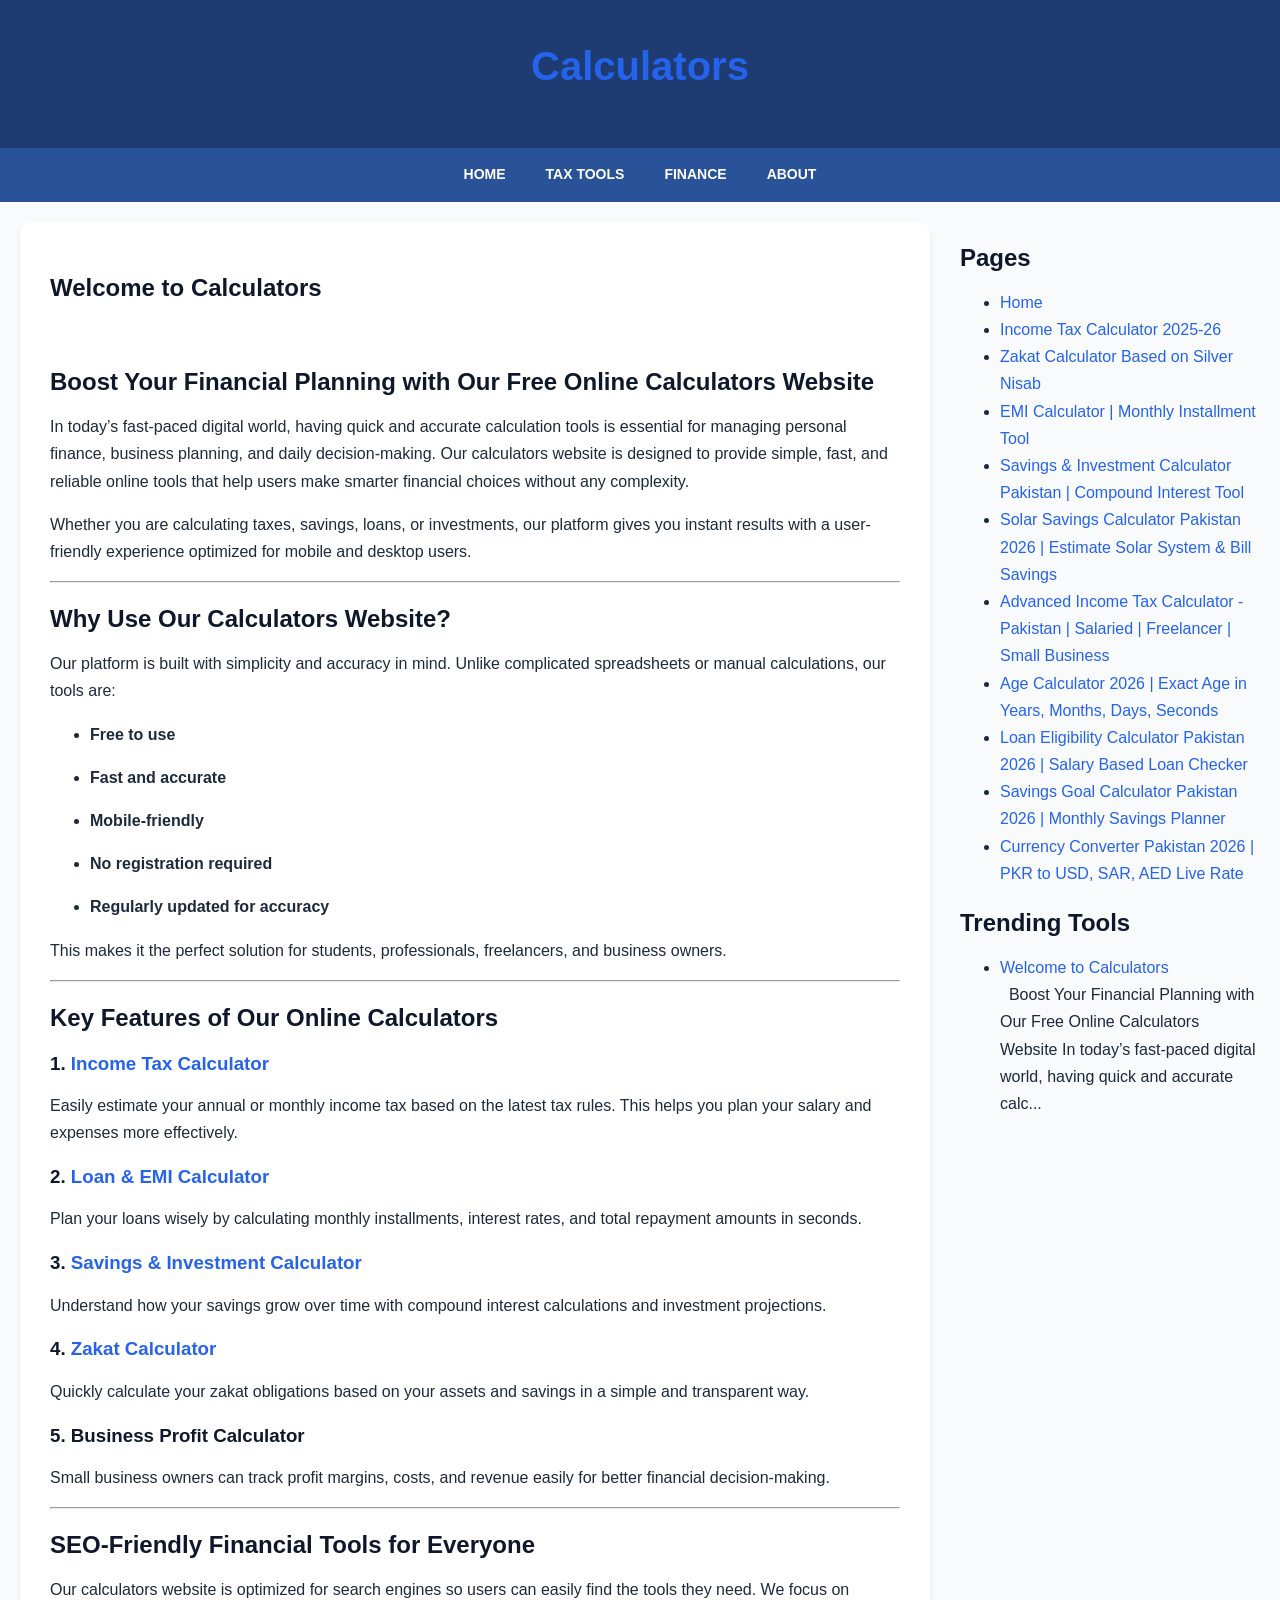
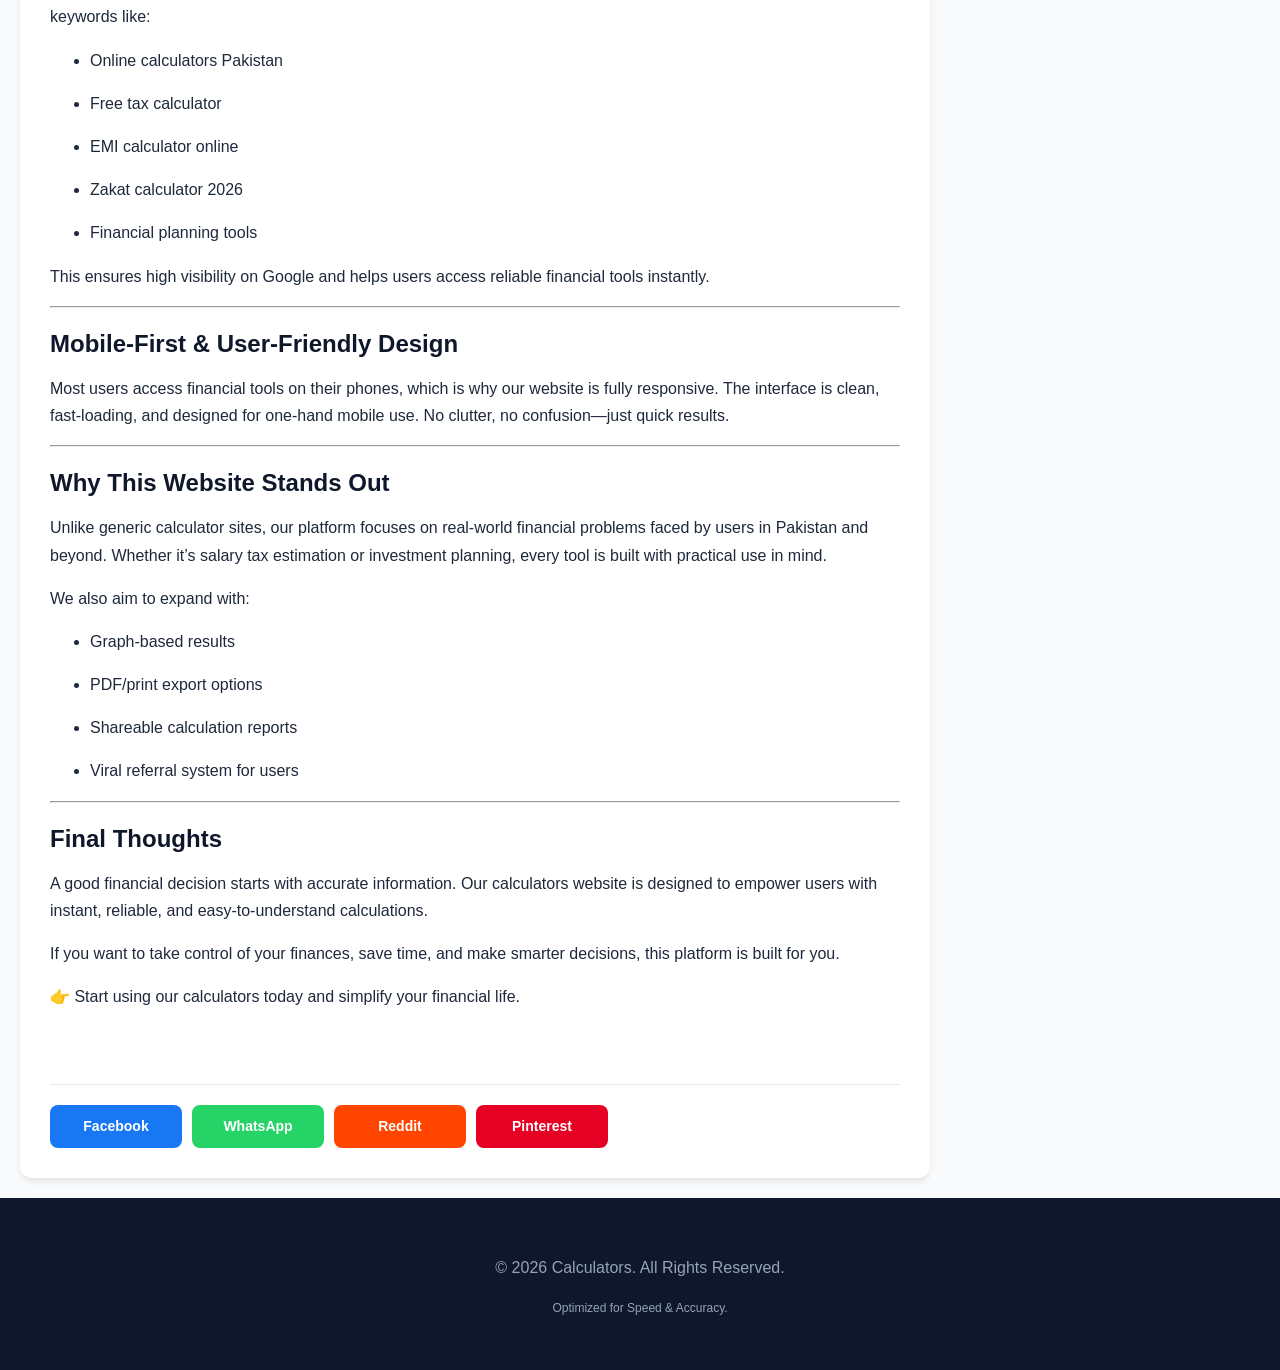
<file: welcome-to-calculators.html>
<!DOCTYPE html>
<html class='v2' dir='ltr' xmlns='http://www.w3.org/1999/xhtml' xmlns:b='http://www.google.com/2005/gml/b' xmlns:data='http://www.google.com/2005/gml/data' xmlns:expr='http://www.google.com/2005/gml/expr'>
<head>
<link href='https://www.blogger.com/static/v1/widgets/2872013778-css_bundle_v2.css' rel='stylesheet' type='text/css'/>
<meta charset='UTF-8'/>
<meta content='width=device-width, initial-scale=1' name='viewport'/>
<title>Welcome to Calculators | Calculators</title>
<meta content='text/html; charset=UTF-8' http-equiv='Content-Type'/>
<meta content='blogger' name='generator'/>
<link href='https://calculators-pk.blogspot.com/favicon.ico' rel='icon' type='image/x-icon'/>
<link href='https://calculators-pk.blogspot.com/2026/04/welcome-to-calculators.html' rel='canonical'/>
<link rel="alternate" type="application/atom+xml" title="Calculators - Atom" href="https://calculators-pk.blogspot.com/feeds/posts/default" />
<link rel="alternate" type="application/rss+xml" title="Calculators - RSS" href="https://calculators-pk.blogspot.com/feeds/posts/default?alt=rss" />
<link rel="service.post" type="application/atom+xml" title="Calculators - Atom" href="https://www.blogger.com/feeds/2702618381823278443/posts/default" />

<link rel="alternate" type="application/atom+xml" title="Calculators - Atom" href="https://calculators-pk.blogspot.com/feeds/2045807557461301339/comments/default" />
<!--Can't find substitution for tag [blog.ieCssRetrofitLinks]-->
<meta content='https://calculators-pk.blogspot.com/2026/04/welcome-to-calculators.html' property='og:url'/>
<meta content='Welcome to Calculators' property='og:title'/>
<meta content='Free online calculators for tax, EMI, zakat, savings &amp; finance. Fast, accurate, mobile-friendly tools to plan money easily and instantly.' property='og:description'/>
<!-- SEO & Social Meta Tags -->
<meta content='' name='description'/>
<link href='https://calculators-pk.blogspot.com/2026/04/welcome-to-calculators.html' rel='canonical'/>
<style id='page-skin-1' type='text/css'><!--
/* RESET & CORE COLORS */
body {
margin: 0; padding: 0;
font-family: -apple-system, BlinkMacSystemFont, "Segoe UI", Roboto, Helvetica, Arial, sans-serif;
background-color: #f8fafc; /* Light background */
color: #1e293b; /* Dark charcoal text for readability */
line-height: 1.7;
-webkit-font-smoothing: antialiased;
}
/* TYPOGRAPHY */
h1, h2, h3 { color: #0f172a; line-height: 1.3; margin-bottom: 1rem; }
a { color: #2563eb; text-decoration: none; transition: color 0.2s; }
a:hover { color: #1d4ed8; text-decoration: underline; }
/* LAYOUT - FULL WIDTH */
.site-wrapper { width: 100%; display: flex; flex-direction: column; min-height: 100vh; }
.header { background: #1e3c72; color: #ffffff; padding: 40px 20px; text-align: center; }
.header h1 { color: #ffffff; margin: 0; font-size: 2.5rem; }
.nav { background: #2a5298; position: sticky; top: 0; z-index: 100; display: flex; justify-content: center; overflow-x: auto; }
.nav a { color: #ffffff; padding: 15px 20px; font-weight: 600; font-size: 14px; text-transform: uppercase; white-space: nowrap; }
.nav a:hover { background: rgba(255,255,255,0.1); }
.content-container {
display: flex;
width: 100%;
box-sizing: border-box;
padding: 20px;
gap: 30px;
}
.main-area { flex: 3; background: #ffffff; padding: 30px; border-radius: 12px; box-shadow: 0 4px 6px -1px rgba(0,0,0,0.1); }
.sidebar-area { flex: 1; min-width: 300px; }
/* GRID FOR HOMEPAGE LINKS */
.tool-grid { display: grid; grid-template-columns: repeat(auto-fill, minmax(280px, 1fr)); gap: 20px; }
.tool-card {
border: 1px solid #e2e8f0; padding: 25px; border-radius: 12px;
background: #ffffff; transition: transform 0.2s, box-shadow 0.2s;
}
.tool-card:hover { transform: translateY(-4px); box-shadow: 0 10px 15px -3px rgba(0,0,0,0.1); border-color: #2563eb; }
.tool-card h3 { margin: 0 0 10px 0; font-size: 1.25rem; }
/* SOCIAL SHARING */
.share-container { display: flex; flex-wrap: wrap; gap: 10px; margin-top: 30px; padding-top: 20px; border-top: 1px solid #e2e8f0; }
.s-btn {
padding: 10px 16px; border-radius: 8px; color: #fff; font-size: 14px; font-weight: 600;
display: flex; align-items: center; justify-content: center; min-width: 100px;
}
.fb { background: #1877F2; } .wa { background: #25D366; } .rd { background: #FF4500; } .pn { background: #E60023; }
/* FOOTER */
.footer { background: #0f172a; color: #94a3b8; text-align: center; padding: 40px 20px; margin-top: auto; }
/* MOBILE OPTIMIZATION */
@media (max-width: 768px) {
.content-container { flex-direction: column; padding: 10px; }
.header h1 { font-size: 1.8rem; }
.main-area { padding: 20px; }
}

--></style>
<link href='https://www.blogger.com/dyn-css/authorization.css?targetBlogID=2702618381823278443&amp;zx=bb4af068-dd2e-41c5-9138-1f1d9ab38d9c' media='none' onload='if(media!=&#39;all&#39;)media=&#39;all&#39;' rel='stylesheet'/><noscript><link href='https://www.blogger.com/dyn-css/authorization.css?targetBlogID=2702618381823278443&amp;zx=bb4af068-dd2e-41c5-9138-1f1d9ab38d9c' rel='stylesheet'/></noscript>
<meta name='google-adsense-platform-account' content='ca-host-pub-1556223355139109'/>
<meta name='google-adsense-platform-domain' content='blogspot.com'/>

</head>
<body>
<div class='site-wrapper'>
<header class='header'>
<div class='section' id='header'><div class='widget Header' data-version='1' id='Header1'>
<div id='header-inner'>
<div class='titlewrapper'>
<h1 class='title'>
<a href='https://calculators-pk.blogspot.com/'>
Calculators
</a>
</h1>
</div>
<div class='descriptionwrapper'>
<p class='description'><span>
</span></p>
</div>
</div>
</div></div>
</header>
<nav class='nav'>
<a href='https://calculators-pk.blogspot.com/'>Home</a>
<a href='/p/tax-calculator.html'>Tax Tools</a>
<a href='/p/financial-tools.html'>Finance</a>
<a href='/p/about.html'>About</a>
</nav>
<div class='content-container'>
<main class='main-area'>
<!-- HOMEPAGE: SHOWS PAGE LIST AS GRID -->
<!-- STATIC PAGES CONTENT -->
<div class='section' id='main'><div class='widget Blog' data-version='1' id='Blog1'>
<article class='post'>
<h1 class='post-title'>Welcome to Calculators</h1>
<div class='post-body'>
<p>&nbsp;</p><h1>Boost Your Financial Planning with Our Free Online Calculators Website</h1><p>In today&#8217;s fast-paced digital world, having quick and accurate calculation tools is essential for managing personal finance, business planning, and daily decision-making. Our calculators website is designed to provide simple, fast, and reliable online tools that help users make smarter financial choices without any complexity.</p><p>Whether you are calculating taxes, savings, loans, or investments, our platform gives you instant results with a user-friendly experience optimized for mobile and desktop users.</p><hr /><h2>Why Use Our Calculators Website?</h2><p>Our platform is built with simplicity and accuracy in mind. Unlike complicated spreadsheets or manual calculations, our tools are:</p><ul><li><p><strong>Free to use</strong></p></li><li><p><strong>Fast and accurate</strong></p></li><li><p><strong>Mobile-friendly</strong></p></li><li><p><strong>No registration required</strong></p></li><li><p><strong>Regularly updated for accuracy</strong></p></li></ul><p>This makes it the perfect solution for students, professionals, freelancers, and business owners.</p><hr /><h2>Key Features of Our Online Calculators</h2><h3>1. <a href="https://calculators-pk.blogspot.com/p/income-tax-calculator-2025-26.html">Income Tax Calculator</a></h3><p>Easily estimate your annual or monthly income tax based on the latest tax rules. This helps you plan your salary and expenses more effectively.</p><h3>2.<a href="https://calculators-pk.blogspot.com/p/emi-calculator-monthly-installment-tool.html"> Loan &amp; EMI Calculator</a></h3><p>Plan your loans wisely by calculating monthly installments, interest rates, and total repayment amounts in seconds.</p><h3>3. <a href="https://calculators-pk.blogspot.com/p/savings-investment-calculator-pakistan.html">Savings &amp; Investment Calculator</a></h3><p>Understand how your savings grow over time with compound interest calculations and investment projections.</p><h3>4. <a href="https://calculators-pk.blogspot.com/p/zakat-calculator-based-on-silver-nisab.html">Zakat Calculator</a></h3><p>Quickly calculate your zakat obligations based on your assets and savings in a simple and transparent way.</p><h3>5. Business Profit Calculator</h3><p>Small business owners can track profit margins, costs, and revenue easily for better financial decision-making.</p><hr /><h2>SEO-Friendly Financial Tools for Everyone</h2><p>Our calculators website is optimized for search engines so users can easily find the tools they need. We focus on keywords like:</p><ul><li><p>Online calculators Pakistan</p></li><li><p>Free tax calculator</p></li><li><p>EMI calculator online</p></li><li><p>Zakat calculator 2026</p></li><li><p>Financial planning tools</p></li></ul><p>This ensures high visibility on Google and helps users access reliable financial tools instantly.</p><hr /><h2>Mobile-First &amp; User-Friendly Design</h2><p>Most users access financial tools on their phones, which is why our website is fully responsive. The interface is clean, fast-loading, and designed for one-hand mobile use. No clutter, no confusion&#8212;just quick results.</p><hr /><h2>Why This Website Stands Out</h2><p>Unlike generic calculator sites, our platform focuses on real-world financial problems faced by users in Pakistan and beyond. Whether it&#8217;s salary tax estimation or investment planning, every tool is built with practical use in mind.</p><p>We also aim to expand with:</p><ul><li><p>Graph-based results</p></li><li><p>PDF/print export options</p></li><li><p>Shareable calculation reports</p></li><li><p>Viral referral system for users</p></li></ul><hr /><h2>Final Thoughts</h2><p>A good financial decision starts with accurate information. Our calculators website is designed to empower users with instant, reliable, and easy-to-understand calculations.</p><p>If you want to take control of your finances, save time, and make smarter decisions, this platform is built for you.</p><p>👉 Start using our calculators today and simplify your financial life.</p><p><br /></p>
</div>
<div class='share-container'>
<a class='s-btn fb' href='https://www.facebook.com/sharer/sharer.php?u=https://calculators-pk.blogspot.com/2026/04/welcome-to-calculators.html' target='_blank'>Facebook</a>
<a class='s-btn wa' href='https://api.whatsapp.com/send?text=https://calculators-pk.blogspot.com/2026/04/welcome-to-calculators.html' target='_blank'>WhatsApp</a>
<a class='s-btn rd' href='https://www.reddit.com/submit?url=https://calculators-pk.blogspot.com/2026/04/welcome-to-calculators.html' target='_blank'>Reddit</a>
<a class='s-btn pn' href='https://pinterest.com/pin/create/button/?url=https://calculators-pk.blogspot.com/2026/04/welcome-to-calculators.html' target='_blank'>Pinterest</a>
</div>
</article>
</div></div>
</main>
<aside class='sidebar-area'>
<div class='section' id='sidebar'><div class='widget PageList' data-version='1' id='PageList2'>
<h2>Pages</h2>
<div class='widget-content'>
<ul>
<li>
<a href='http://calculators-pk.blogspot.com/'>Home</a>
</li>
<li>
<a href='https://calculators-pk.blogspot.com/p/income-tax-calculator-2025-26.html'>Income Tax Calculator 2025-26</a>
</li>
<li>
<a href='https://calculators-pk.blogspot.com/p/zakat-calculator-based-on-silver-nisab.html'>Zakat Calculator Based on Silver Nisab</a>
</li>
<li>
<a href='https://calculators-pk.blogspot.com/p/emi-calculator-monthly-installment-tool.html'>EMI Calculator | Monthly Installment Tool</a>
</li>
<li>
<a href='https://calculators-pk.blogspot.com/p/savings-investment-calculator-pakistan.html'>Savings & Investment Calculator Pakistan | Compound Interest Tool</a>
</li>
<li>
<a href='https://calculators-pk.blogspot.com/p/solar-savings-calculator-pakistan-2026.html'>Solar Savings Calculator Pakistan 2026 | Estimate Solar System & Bill Savings</a>
</li>
<li>
<a href='https://calculators-pk.blogspot.com/p/advanced-income-tax-calculator-pakistan.html'>Advanced Income Tax Calculator - Pakistan | Salaried | Freelancer | Small Business</a>
</li>
<li>
<a href='https://calculators-pk.blogspot.com/p/age-calculator-2026-exact-age-in-years.html'>Age Calculator 2026 | Exact Age in Years, Months, Days, Seconds</a>
</li>
<li>
<a href='https://calculators-pk.blogspot.com/p/loan-eligibility-calculator-pakistan.html'>Loan Eligibility Calculator Pakistan 2026 | Salary Based Loan Checker</a>
</li>
<li>
<a href='https://calculators-pk.blogspot.com/p/savings-goal-calculator-pakistan-2026.html'>Savings Goal Calculator Pakistan 2026 | Monthly Savings Planner</a>
</li>
<li>
<a href='https://calculators-pk.blogspot.com/p/currency-converter-pakistan-2026-pkr-to.html'>Currency Converter Pakistan 2026 | PKR to USD, SAR, AED Live Rate</a>
</li>
</ul>
<div class='clear'></div>
</div>
</div><div class='widget PopularPosts' data-version='1' id='PopularPosts1'>
<h2>Trending Tools</h2>
<div class='widget-content popular-posts'>
<ul>
<li>
<div class='item-content'>
<div class='item-title'><a href='https://calculators-pk.blogspot.com/2026/04/welcome-to-calculators.html'>Welcome to Calculators</a></div>
<div class='item-snippet'>&#160; Boost Your Financial Planning with Our Free Online Calculators Website In today&#8217;s fast-paced digital world, having quick and accurate calc...</div>
</div>
<div style='clear: both;'></div>
</li>
</ul>
<div class='clear'></div>
</div>
</div></div>
</aside>
</div>
<footer class='footer'>
<div class='no-items section' id='footer-content'></div>
<p>&#169; <span id='year'></span><script>document.getElementById('year').innerHTML = new Date().getFullYear();</script>
Calculators. All Rights Reserved.</p>
<p style='font-size: 12px;'>Optimized for Speed & Accuracy.</p>
</footer>
</div>

<script type="text/javascript" src="https://www.blogger.com/static/v1/widgets/1938150095-widgets.js"></script>
<script type='text/javascript'>
window['__wavt'] = 'AAVkm1vJ-6kaGRs9g3r-AC-5vD3-:1778166422134';_WidgetManager._Init('//www.blogger.com/rearrange?blogID\x3d2702618381823278443','//calculators-pk.blogspot.com/2026/04/welcome-to-calculators.html','2702618381823278443');
_WidgetManager._SetDataContext([{'name': 'blog', 'data': {'blogId': '2702618381823278443', 'title': 'Calculators', 'url': 'https://calculators-pk.blogspot.com/2026/04/welcome-to-calculators.html', 'canonicalUrl': 'https://calculators-pk.blogspot.com/2026/04/welcome-to-calculators.html', 'homepageUrl': 'https://calculators-pk.blogspot.com/', 'searchUrl': 'https://calculators-pk.blogspot.com/search', 'canonicalHomepageUrl': 'https://calculators-pk.blogspot.com/', 'blogspotFaviconUrl': 'https://calculators-pk.blogspot.com/favicon.ico', 'bloggerUrl': 'https://www.blogger.com', 'hasCustomDomain': false, 'httpsEnabled': true, 'enabledCommentProfileImages': true, 'gPlusViewType': 'FILTERED_POSTMOD', 'adultContent': false, 'analyticsAccountNumber': '', 'encoding': 'UTF-8', 'locale': 'en-GB', 'localeUnderscoreDelimited': 'en_gb', 'languageDirection': 'ltr', 'isPrivate': false, 'isMobile': false, 'isMobileRequest': false, 'mobileClass': '', 'isPrivateBlog': false, 'isDynamicViewsAvailable': true, 'feedLinks': '\x3clink rel\x3d\x22alternate\x22 type\x3d\x22application/atom+xml\x22 title\x3d\x22Calculators - Atom\x22 href\x3d\x22https://calculators-pk.blogspot.com/feeds/posts/default\x22 /\x3e\n\x3clink rel\x3d\x22alternate\x22 type\x3d\x22application/rss+xml\x22 title\x3d\x22Calculators - RSS\x22 href\x3d\x22https://calculators-pk.blogspot.com/feeds/posts/default?alt\x3drss\x22 /\x3e\n\x3clink rel\x3d\x22service.post\x22 type\x3d\x22application/atom+xml\x22 title\x3d\x22Calculators - Atom\x22 href\x3d\x22https://www.blogger.com/feeds/2702618381823278443/posts/default\x22 /\x3e\n\n\x3clink rel\x3d\x22alternate\x22 type\x3d\x22application/atom+xml\x22 title\x3d\x22Calculators - Atom\x22 href\x3d\x22https://calculators-pk.blogspot.com/feeds/2045807557461301339/comments/default\x22 /\x3e\n', 'meTag': '', 'adsenseHostId': 'ca-host-pub-1556223355139109', 'adsenseHasAds': false, 'adsenseAutoAds': false, 'boqCommentIframeForm': true, 'loginRedirectParam': '', 'view': '', 'dynamicViewsCommentsSrc': '//www.blogblog.com/dynamicviews/4224c15c4e7c9321/js/comments.js', 'dynamicViewsScriptSrc': '//www.blogblog.com/dynamicviews/9b0d27acf08351d1', 'plusOneApiSrc': 'https://apis.google.com/js/platform.js', 'disableGComments': true, 'interstitialAccepted': false, 'sharing': {'platforms': [{'name': 'Get link', 'key': 'link', 'shareMessage': 'Get link', 'target': ''}, {'name': 'Facebook', 'key': 'facebook', 'shareMessage': 'Share to Facebook', 'target': 'facebook'}, {'name': 'BlogThis!', 'key': 'blogThis', 'shareMessage': 'BlogThis!', 'target': 'blog'}, {'name': 'X', 'key': 'twitter', 'shareMessage': 'Share to X', 'target': 'twitter'}, {'name': 'Pinterest', 'key': 'pinterest', 'shareMessage': 'Share to Pinterest', 'target': 'pinterest'}, {'name': 'Email', 'key': 'email', 'shareMessage': 'Email', 'target': 'email'}], 'disableGooglePlus': true, 'googlePlusShareButtonWidth': 0, 'googlePlusBootstrap': '\x3cscript type\x3d\x22text/javascript\x22\x3ewindow.___gcfg \x3d {\x27lang\x27: \x27en_GB\x27};\x3c/script\x3e'}, 'hasCustomJumpLinkMessage': false, 'jumpLinkMessage': 'Read more', 'pageType': 'item', 'postId': '2045807557461301339', 'pageName': 'Welcome to Calculators', 'pageTitle': 'Calculators: Welcome to Calculators', 'metaDescription': ''}}, {'name': 'features', 'data': {}}, {'name': 'messages', 'data': {'edit': 'Edit', 'linkCopiedToClipboard': 'Link copied to clipboard', 'ok': 'Ok', 'postLink': 'Post link'}}, {'name': 'template', 'data': {'name': 'custom', 'localizedName': 'Custom', 'isResponsive': false, 'isAlternateRendering': false, 'isCustom': true}}, {'name': 'view', 'data': {'classic': {'name': 'classic', 'url': '?view\x3dclassic'}, 'flipcard': {'name': 'flipcard', 'url': '?view\x3dflipcard'}, 'magazine': {'name': 'magazine', 'url': '?view\x3dmagazine'}, 'mosaic': {'name': 'mosaic', 'url': '?view\x3dmosaic'}, 'sidebar': {'name': 'sidebar', 'url': '?view\x3dsidebar'}, 'snapshot': {'name': 'snapshot', 'url': '?view\x3dsnapshot'}, 'timeslide': {'name': 'timeslide', 'url': '?view\x3dtimeslide'}, 'isMobile': false, 'title': 'Welcome to Calculators', 'description': 'Free online calculators for tax, EMI, zakat, savings \x26 finance. Fast, accurate, mobile-friendly tools to plan money easily and instantly.', 'url': 'https://calculators-pk.blogspot.com/2026/04/welcome-to-calculators.html', 'type': 'item', 'isSingleItem': true, 'isMultipleItems': false, 'isError': false, 'isPage': false, 'isPost': true, 'isHomepage': false, 'isArchive': false, 'isLabelSearch': false, 'postId': 2045807557461301339}}]);
_WidgetManager._RegisterWidget('_HeaderView', new _WidgetInfo('Header1', 'header', document.getElementById('Header1'), {}, 'displayModeFull'));
_WidgetManager._RegisterWidget('_PageListView', new _WidgetInfo('PageList1', 'homepage-pages', document.getElementById('PageList1'), {'title': 'Pages', 'links': [{'isCurrentPage': false, 'href': 'http://calculators-pk.blogspot.com/', 'title': 'Home'}, {'isCurrentPage': false, 'href': 'https://calculators-pk.blogspot.com/p/income-tax-calculator-2025-26.html', 'id': '6751245810044793733', 'title': 'Income Tax Calculator 2025-26'}, {'isCurrentPage': false, 'href': 'https://calculators-pk.blogspot.com/p/advanced-income-tax-calculator-pakistan.html', 'id': '705133353455413738', 'title': 'Advanced Income Tax Calculator - Pakistan | Salaried | Freelancer | Small Business'}, {'isCurrentPage': false, 'href': 'https://calculators-pk.blogspot.com/p/solar-savings-calculator-pakistan-2026.html', 'id': '3089520296751118763', 'title': 'Solar Savings Calculator Pakistan 2026 | Estimate Solar System \x26 Bill Savings'}, {'isCurrentPage': false, 'href': 'https://calculators-pk.blogspot.com/p/emi-calculator-monthly-installment-tool.html', 'id': '8513034003594177230', 'title': 'EMI Calculator | Monthly Installment Tool'}, {'isCurrentPage': false, 'href': 'https://calculators-pk.blogspot.com/p/zakat-calculator-based-on-silver-nisab.html', 'id': '2530985397953608443', 'title': 'Zakat Calculator Based on Silver Nisab'}, {'isCurrentPage': false, 'href': 'https://calculators-pk.blogspot.com/p/savings-investment-calculator-pakistan.html', 'id': '2157435929506902652', 'title': 'Savings \x26 Investment Calculator Pakistan | Compound Interest Tool'}], 'mobile': false, 'showPlaceholder': true, 'hasCurrentPage': false}, 'displayModeFull'));
_WidgetManager._RegisterWidget('_BlogView', new _WidgetInfo('Blog1', 'main', document.getElementById('Blog1'), {'cmtInteractionsEnabled': false, 'lightboxEnabled': true, 'lightboxModuleUrl': 'https://www.blogger.com/static/v1/jsbin/1793375781-lbx__en_gb.js', 'lightboxCssUrl': 'https://www.blogger.com/static/v1/v-css/828616780-lightbox_bundle.css'}, 'displayModeFull'));
_WidgetManager._RegisterWidget('_PageListView', new _WidgetInfo('PageList2', 'sidebar', document.getElementById('PageList2'), {'title': 'Pages', 'links': [{'isCurrentPage': false, 'href': 'http://calculators-pk.blogspot.com/', 'title': 'Home'}, {'isCurrentPage': false, 'href': 'https://calculators-pk.blogspot.com/p/income-tax-calculator-2025-26.html', 'id': '6751245810044793733', 'title': 'Income Tax Calculator 2025-26'}, {'isCurrentPage': false, 'href': 'https://calculators-pk.blogspot.com/p/zakat-calculator-based-on-silver-nisab.html', 'id': '2530985397953608443', 'title': 'Zakat Calculator Based on Silver Nisab'}, {'isCurrentPage': false, 'href': 'https://calculators-pk.blogspot.com/p/emi-calculator-monthly-installment-tool.html', 'id': '8513034003594177230', 'title': 'EMI Calculator | Monthly Installment Tool'}, {'isCurrentPage': false, 'href': 'https://calculators-pk.blogspot.com/p/savings-investment-calculator-pakistan.html', 'id': '2157435929506902652', 'title': 'Savings \x26 Investment Calculator Pakistan | Compound Interest Tool'}, {'isCurrentPage': false, 'href': 'https://calculators-pk.blogspot.com/p/solar-savings-calculator-pakistan-2026.html', 'id': '3089520296751118763', 'title': 'Solar Savings Calculator Pakistan 2026 | Estimate Solar System \x26 Bill Savings'}, {'isCurrentPage': false, 'href': 'https://calculators-pk.blogspot.com/p/advanced-income-tax-calculator-pakistan.html', 'id': '705133353455413738', 'title': 'Advanced Income Tax Calculator - Pakistan | Salaried | Freelancer | Small Business'}, {'isCurrentPage': false, 'href': 'https://calculators-pk.blogspot.com/p/age-calculator-2026-exact-age-in-years.html', 'id': '3509199597934175111', 'title': 'Age Calculator 2026 | Exact Age in Years, Months, Days, Seconds'}, {'isCurrentPage': false, 'href': 'https://calculators-pk.blogspot.com/p/loan-eligibility-calculator-pakistan.html', 'id': '1903358093235684390', 'title': 'Loan Eligibility Calculator Pakistan 2026 | Salary Based Loan Checker'}, {'isCurrentPage': false, 'href': 'https://calculators-pk.blogspot.com/p/savings-goal-calculator-pakistan-2026.html', 'id': '7458946280280406397', 'title': 'Savings Goal Calculator Pakistan 2026 | Monthly Savings Planner'}, {'isCurrentPage': false, 'href': 'https://calculators-pk.blogspot.com/p/currency-converter-pakistan-2026-pkr-to.html', 'id': '1805989561736020575', 'title': 'Currency Converter Pakistan 2026 | PKR to USD, SAR, AED Live Rate'}], 'mobile': false, 'showPlaceholder': true, 'hasCurrentPage': false}, 'displayModeFull'));
_WidgetManager._RegisterWidget('_PopularPostsView', new _WidgetInfo('PopularPosts1', 'sidebar', document.getElementById('PopularPosts1'), {}, 'displayModeFull'));
</script>
</body>
</html>
</file>
